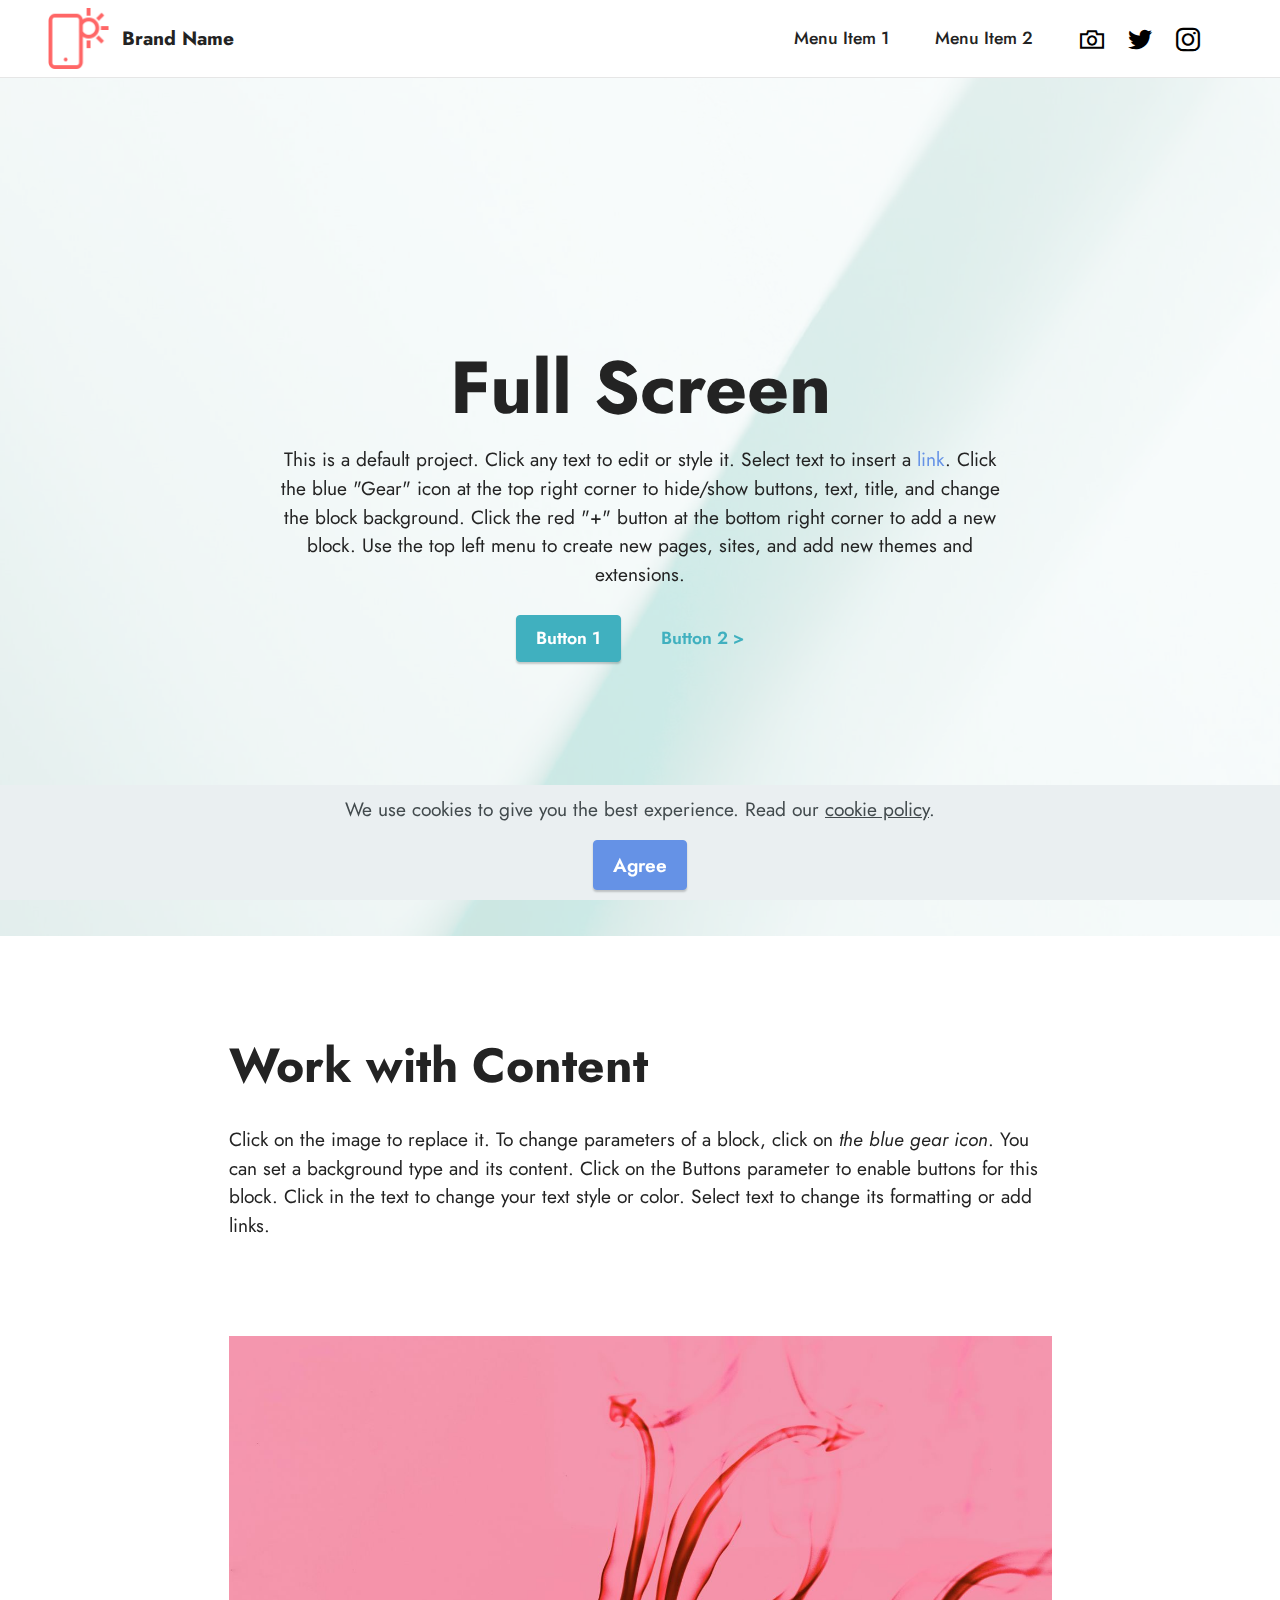
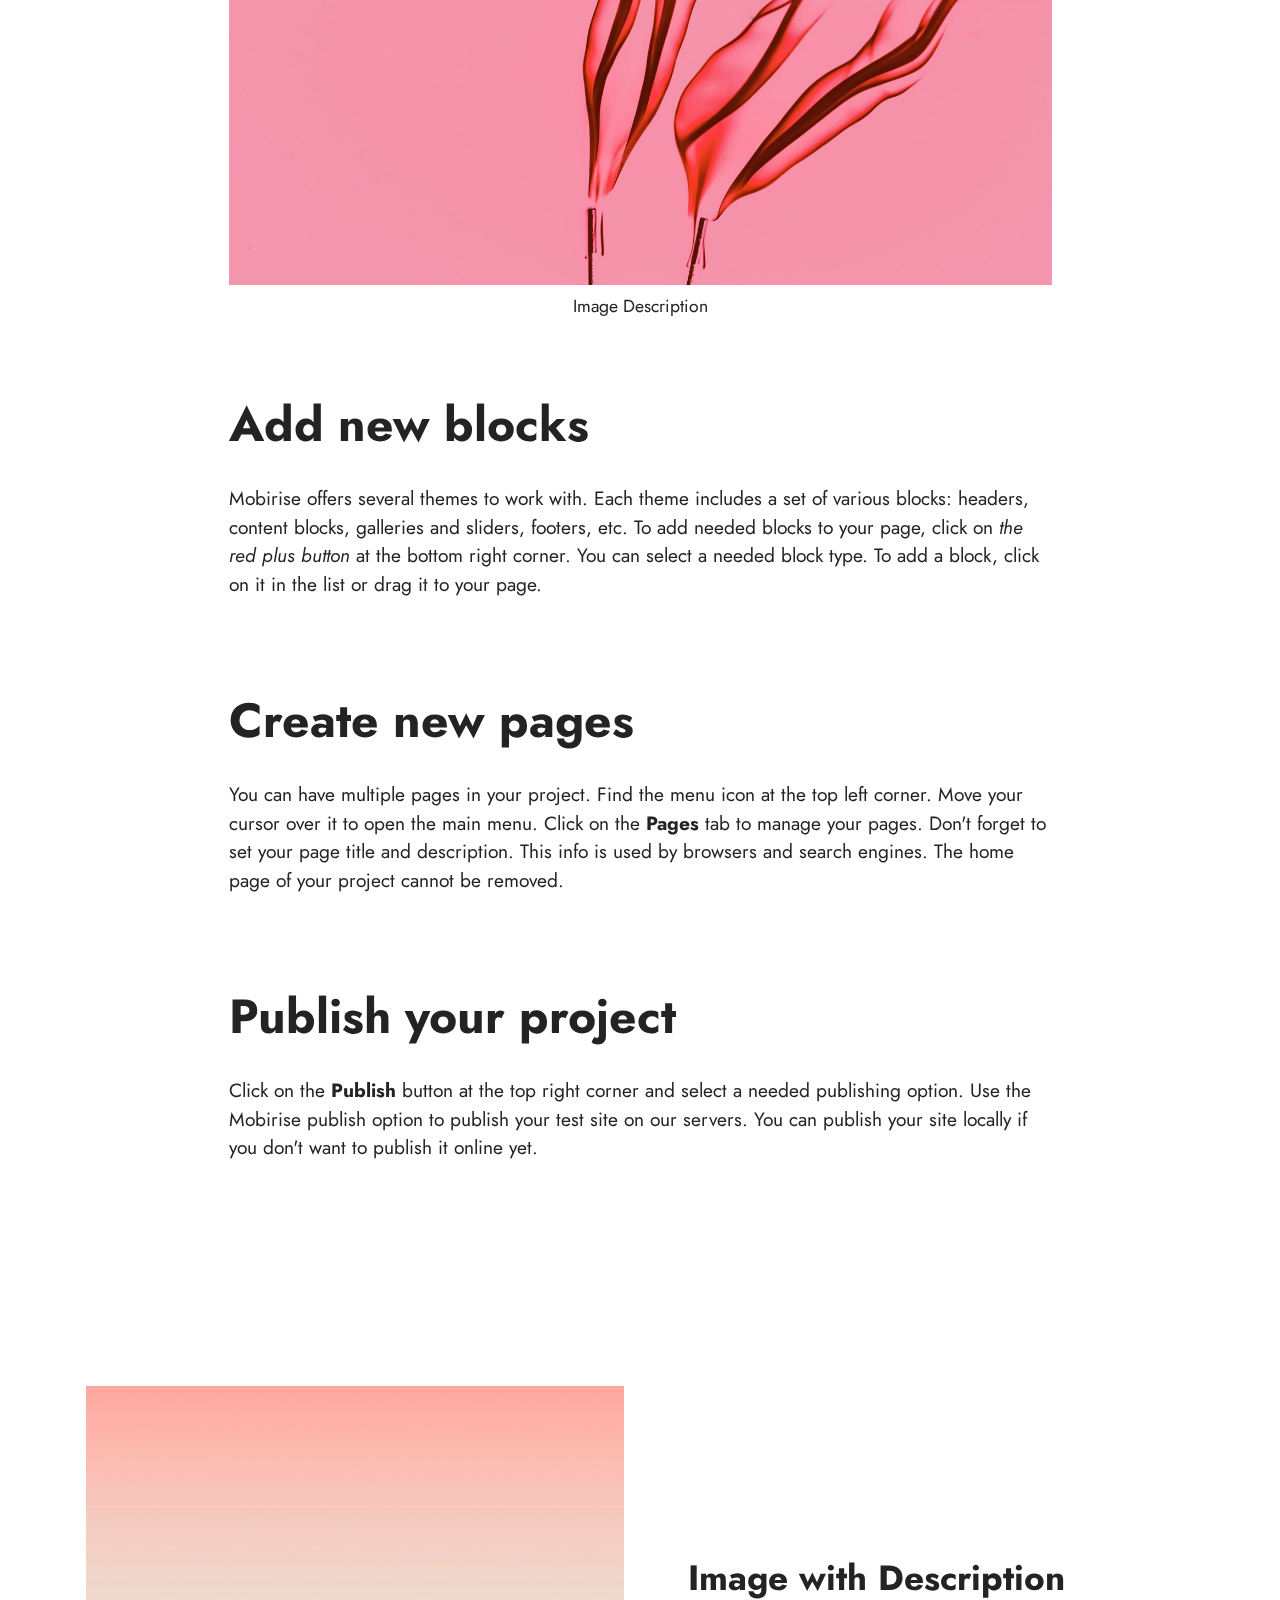
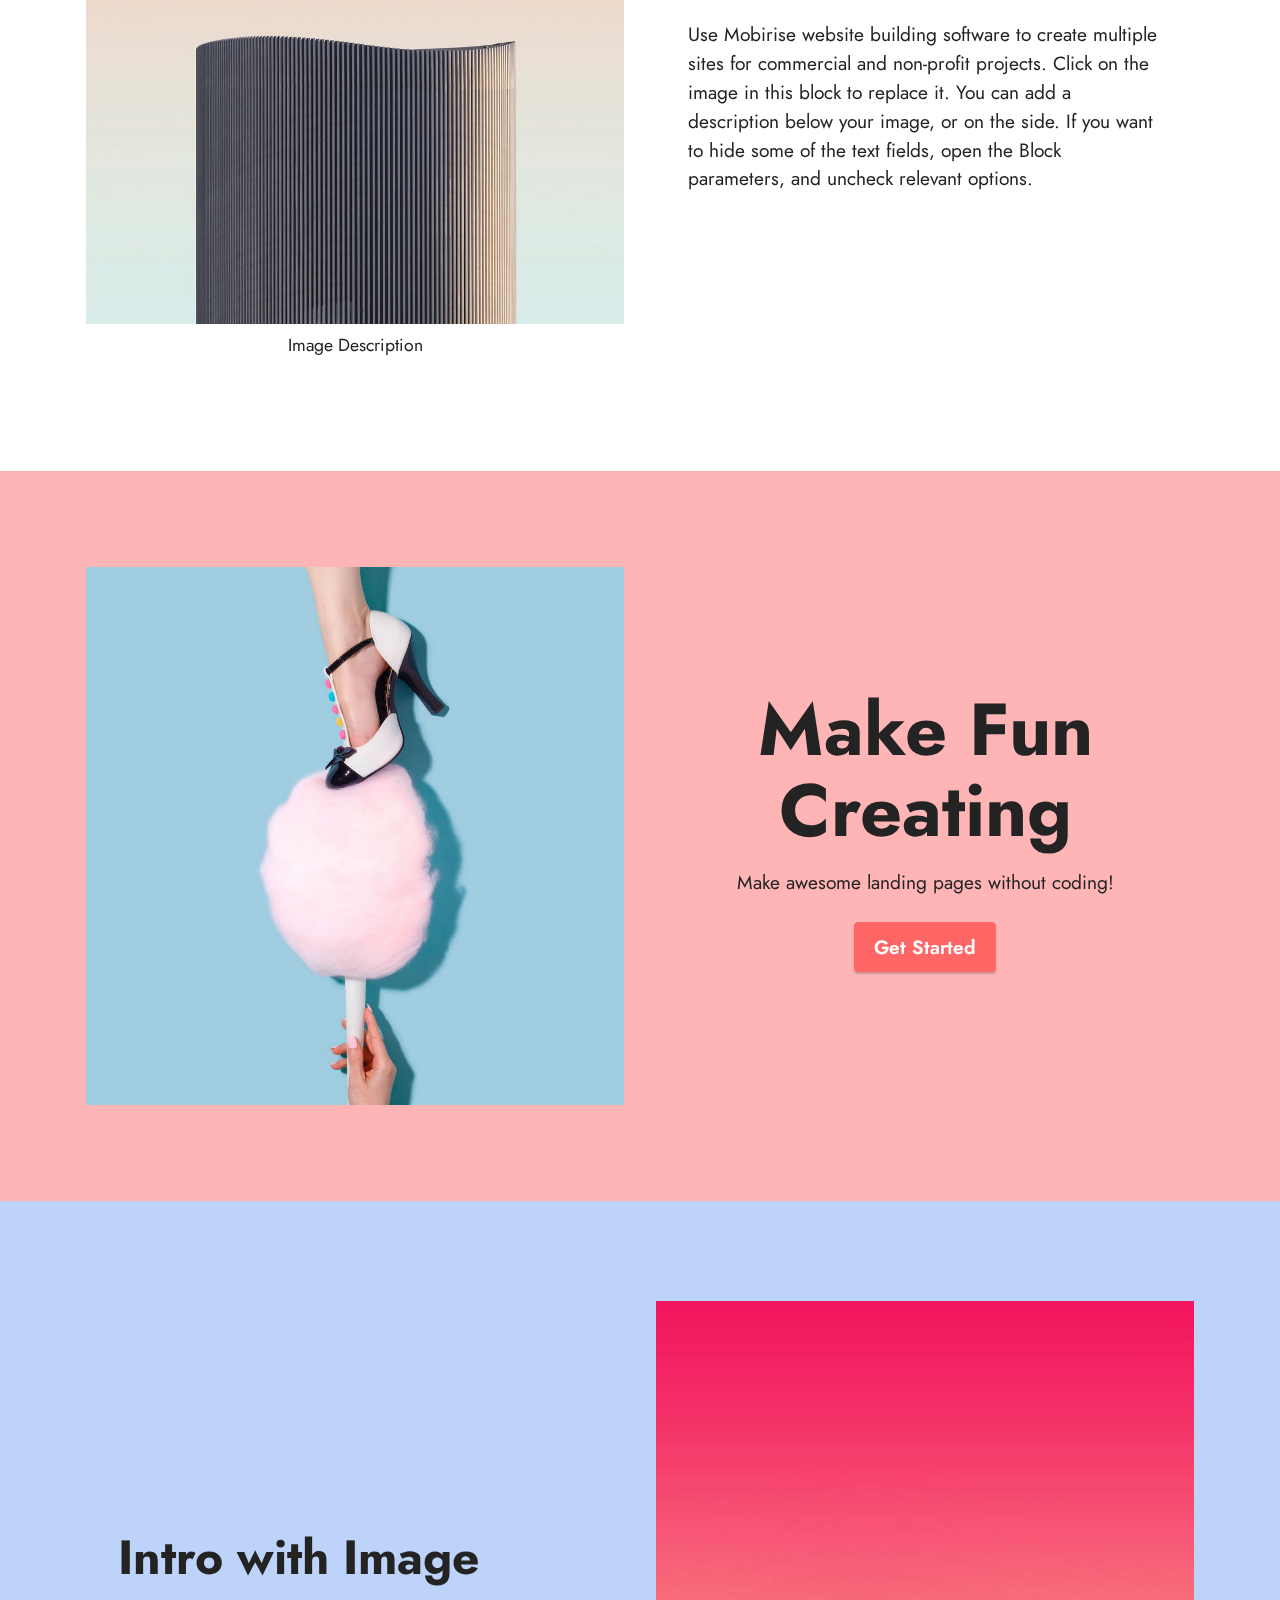
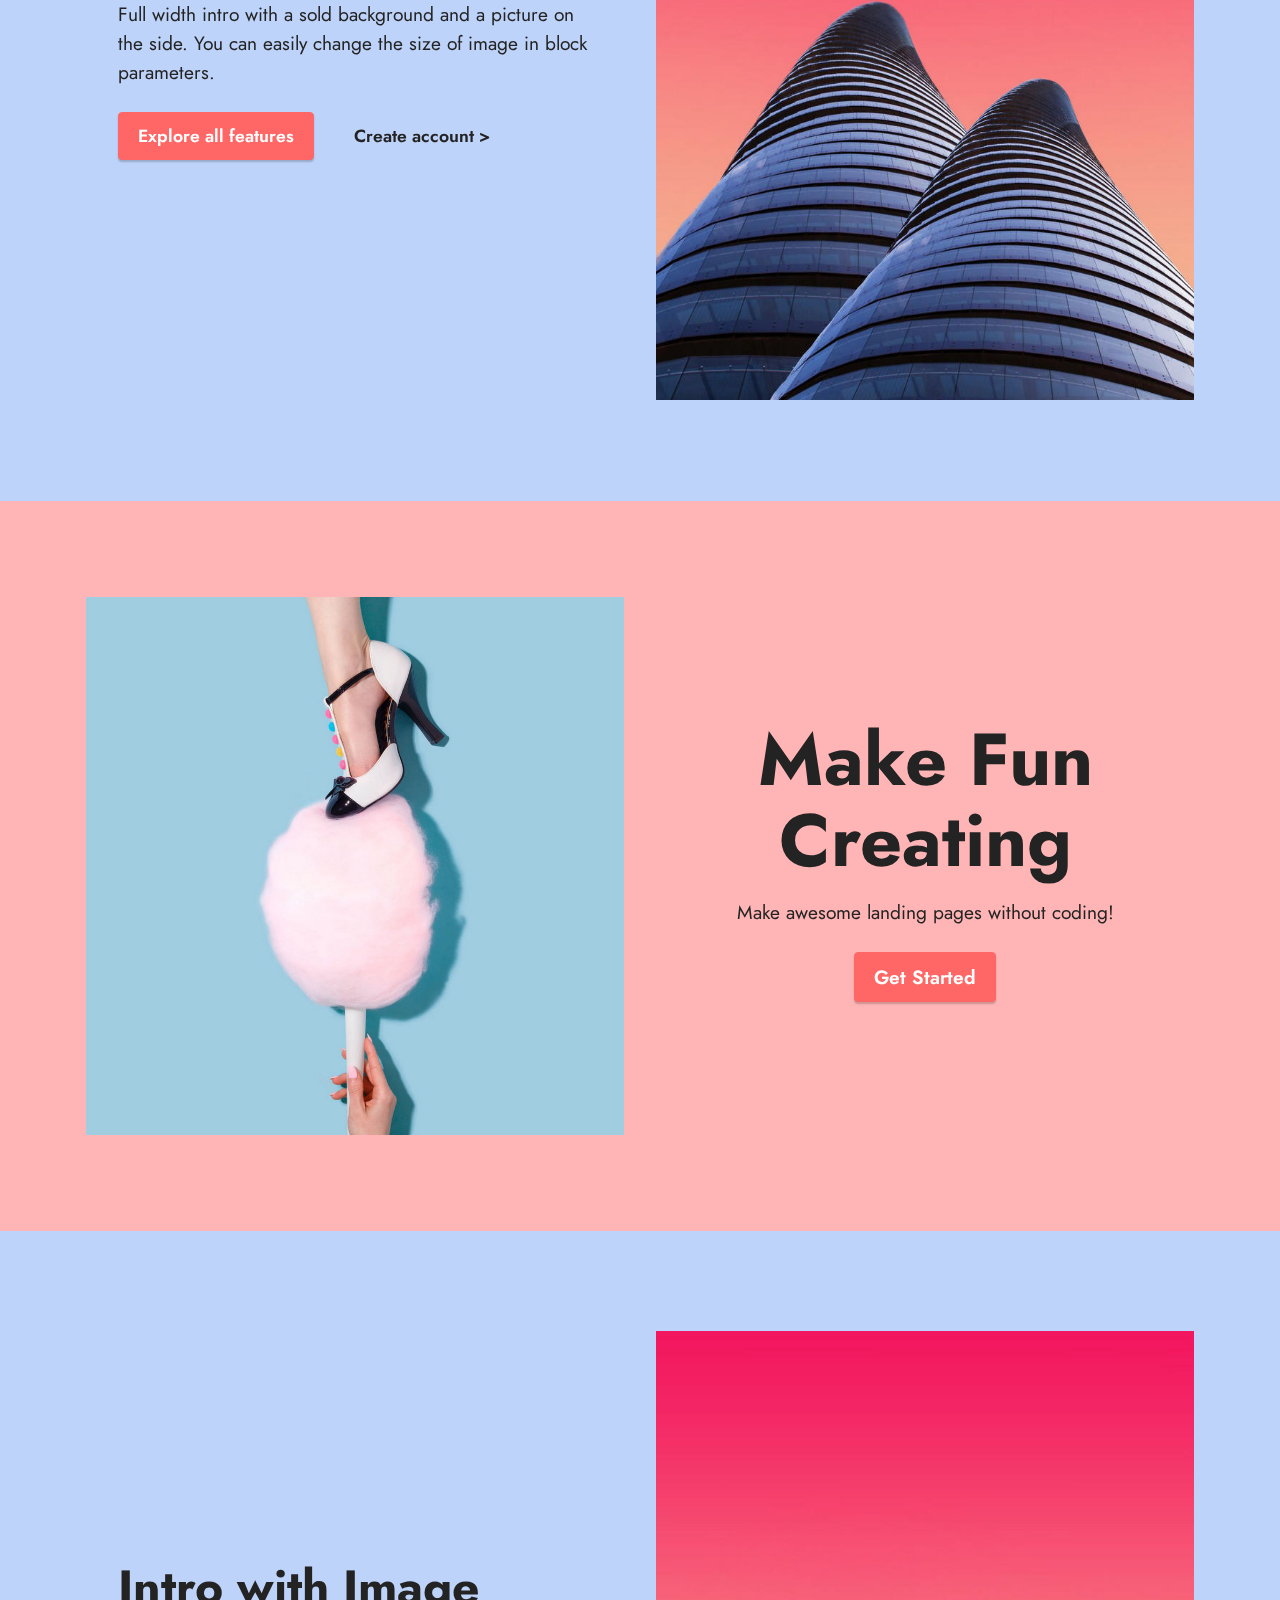
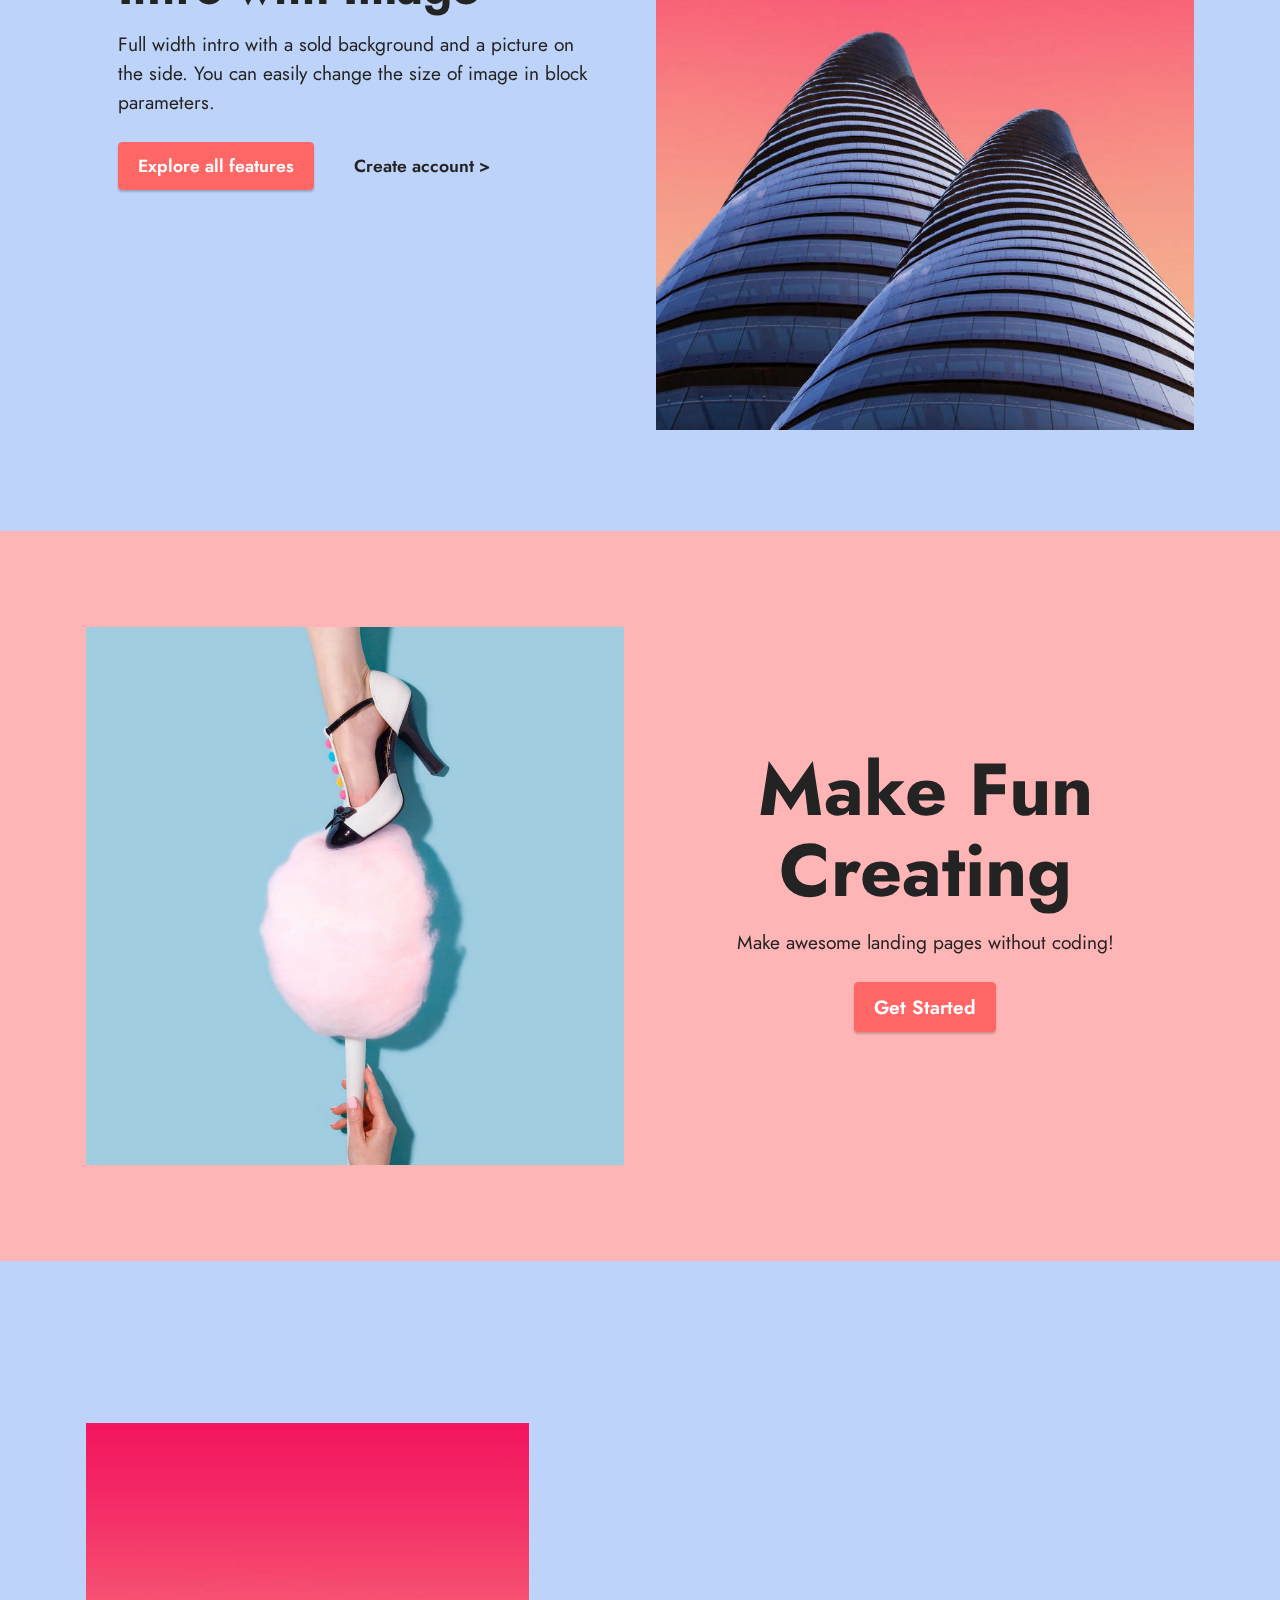
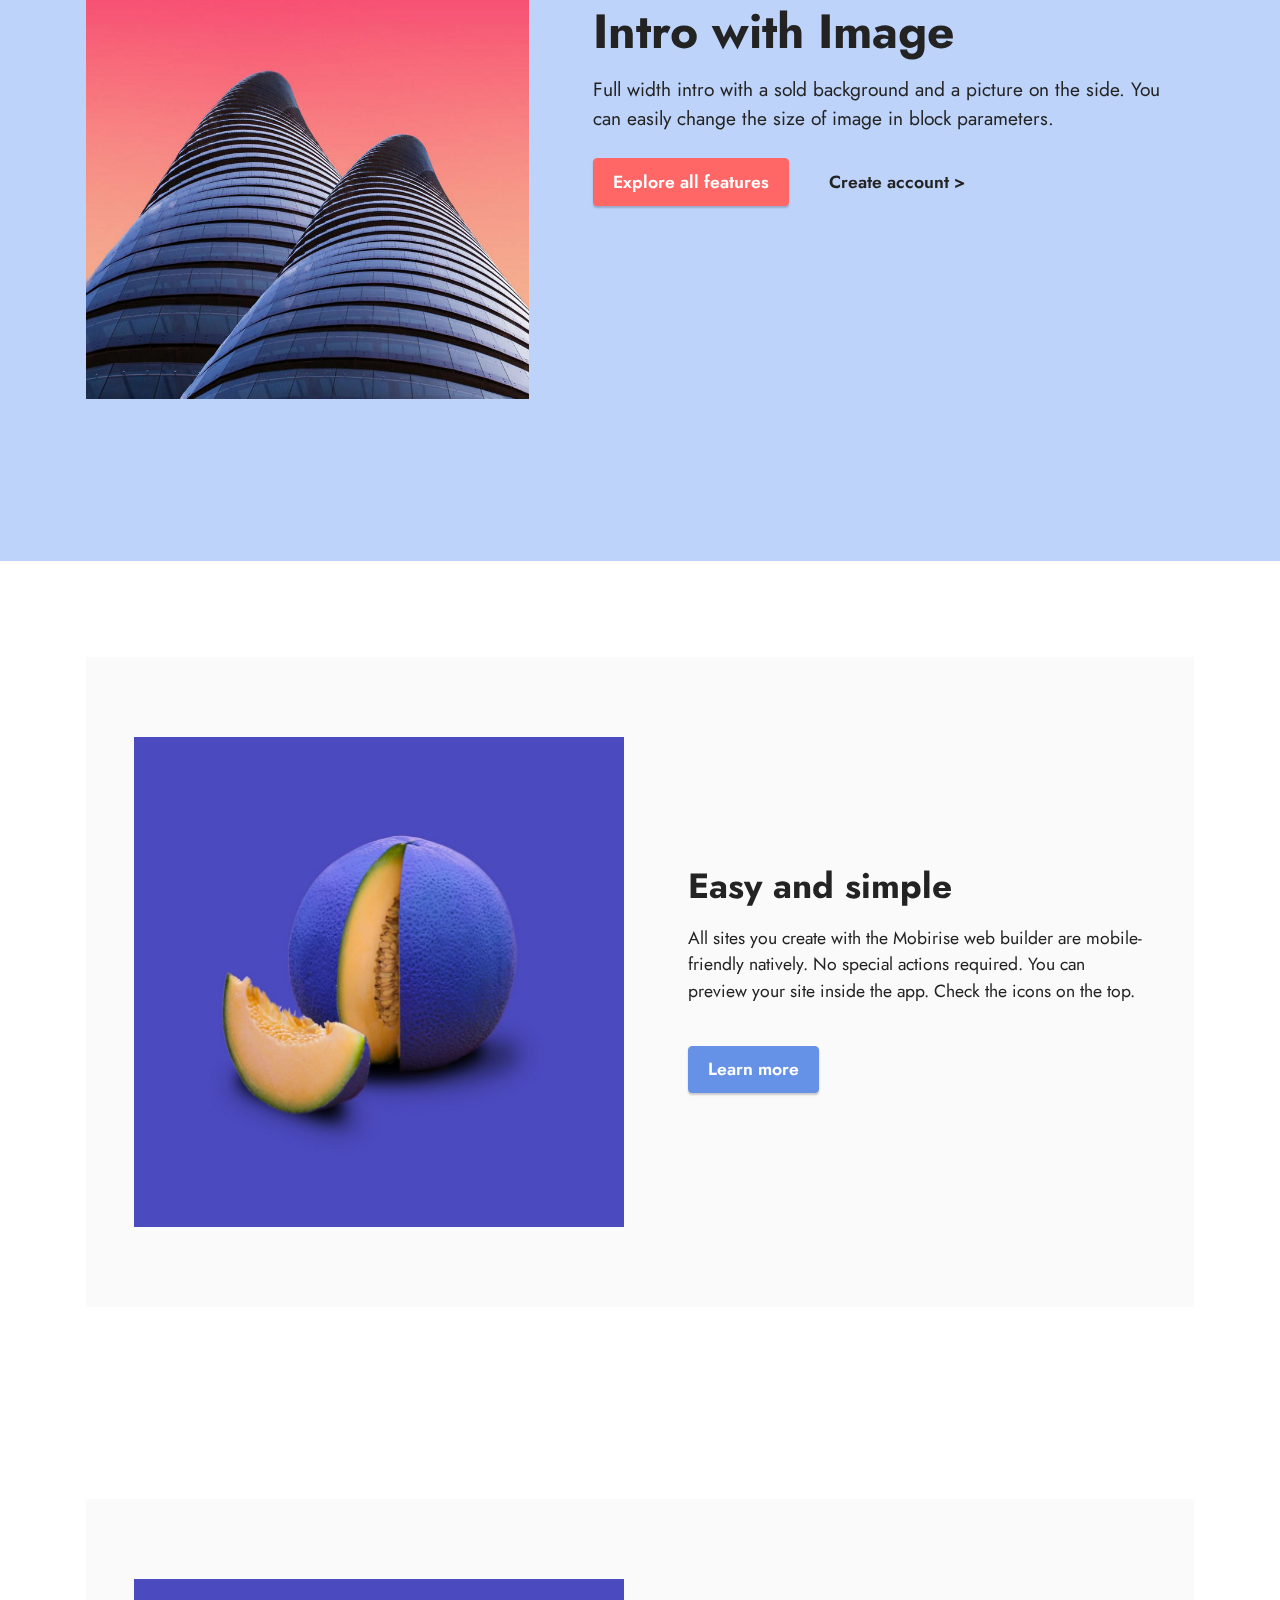
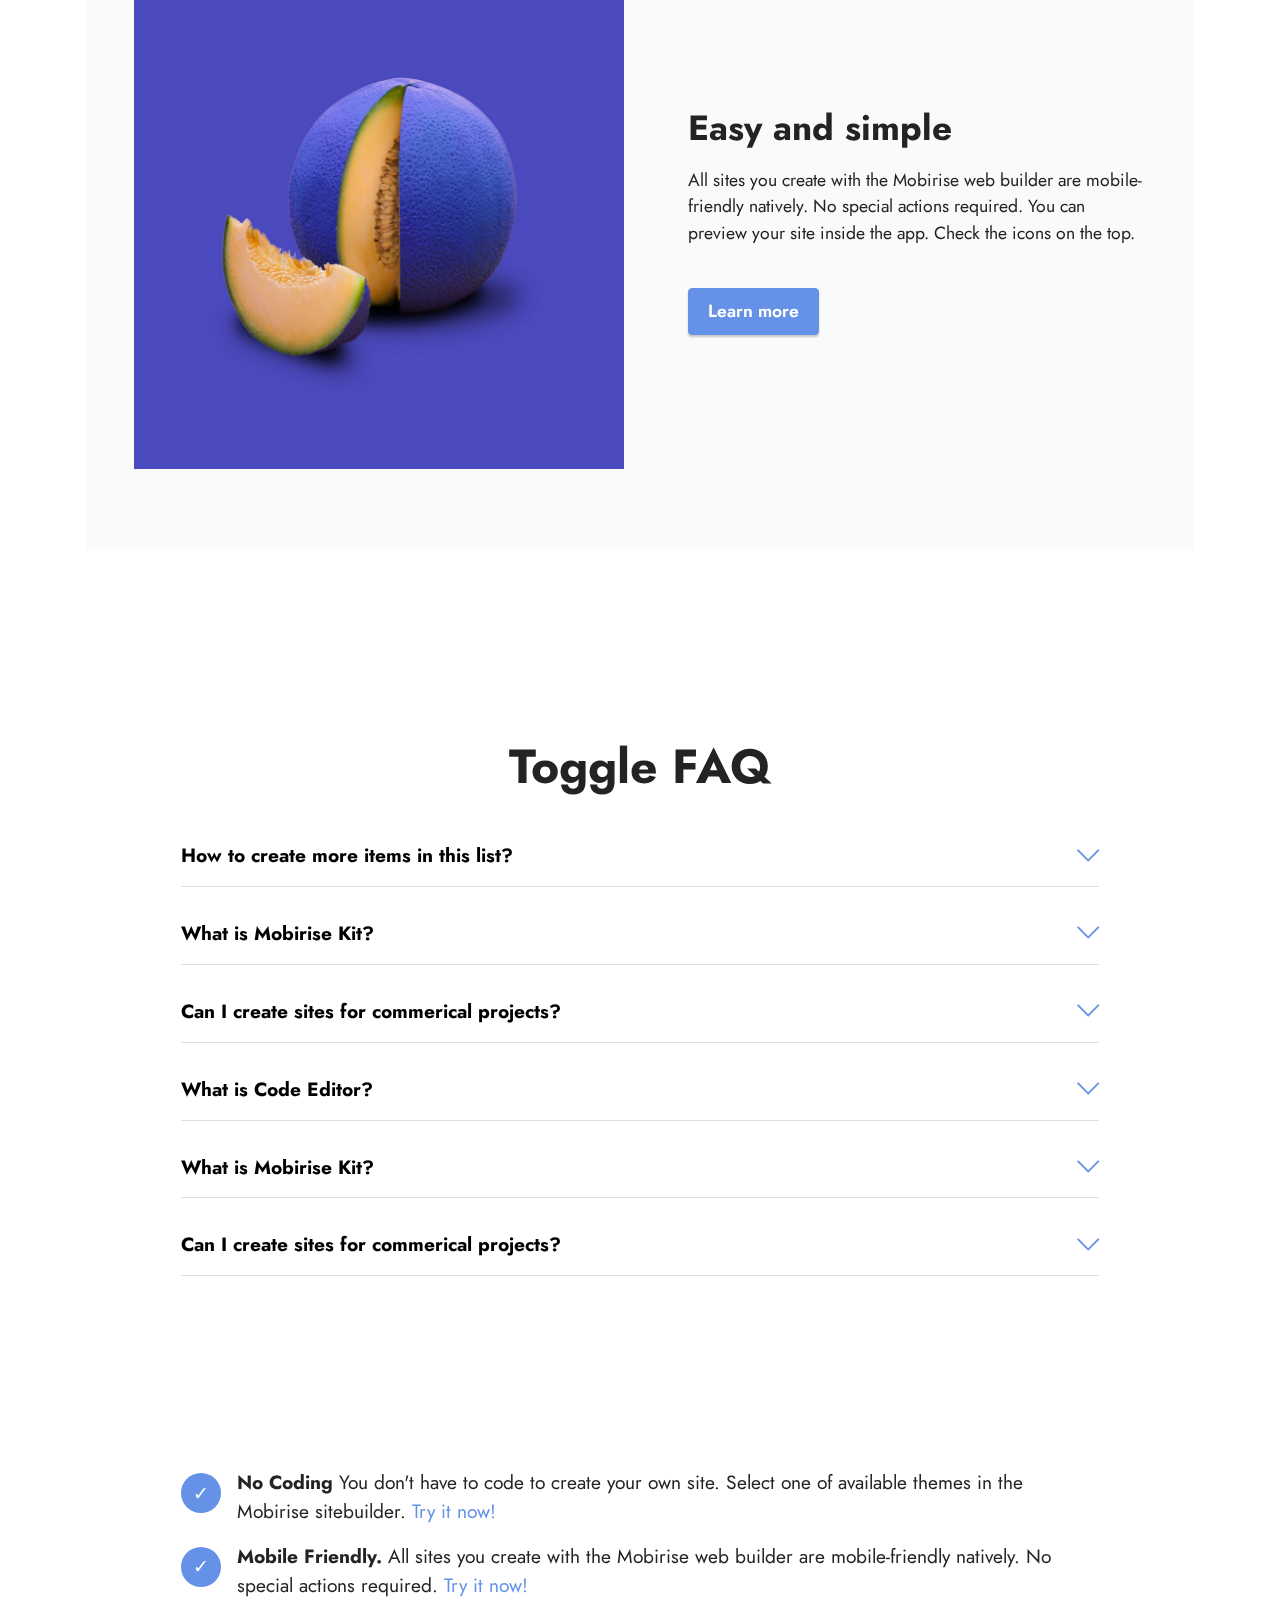
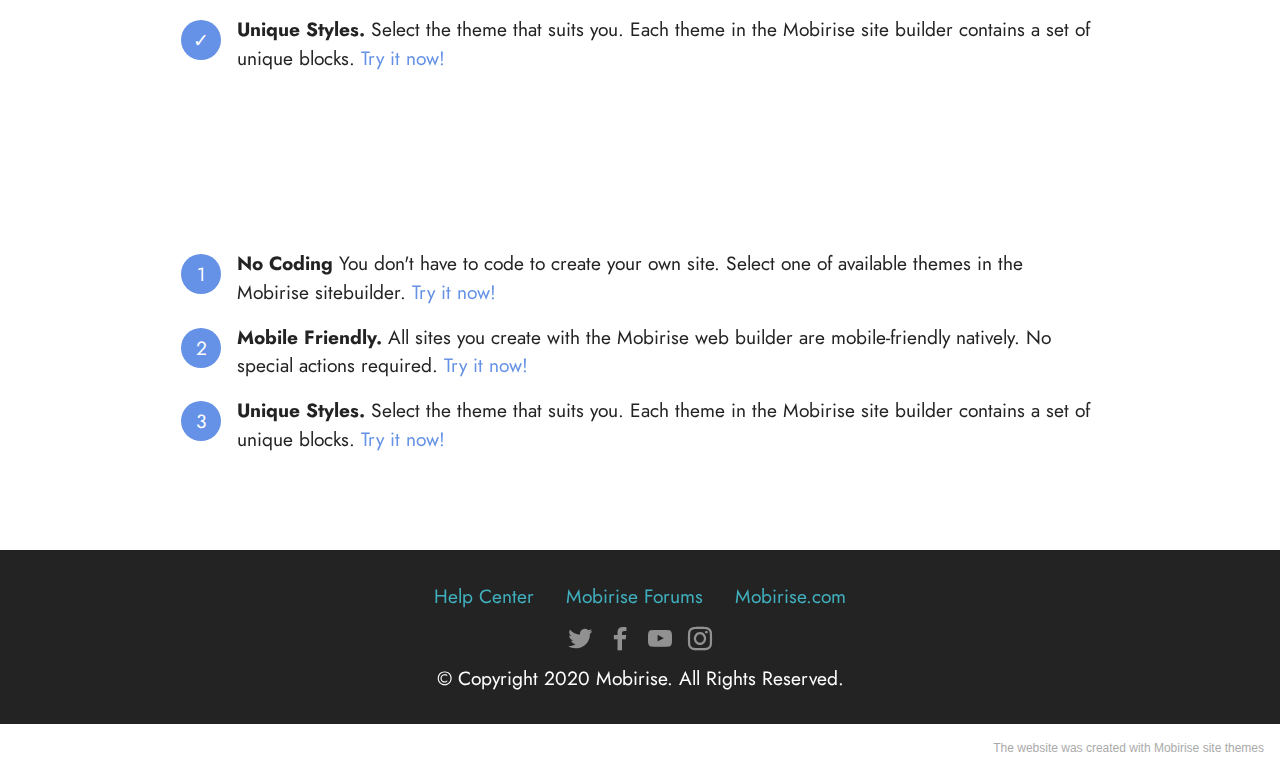
<file: index.html>
<!DOCTYPE html>
<html  >
<head>
  <!-- Site made with Mobirise Website Builder v5.3.10, https://mobirise.com -->
  <meta charset="UTF-8">
  <meta http-equiv="X-UA-Compatible" content="IE=edge">
  <meta name="generator" content="Mobirise v5.3.10, mobirise.com">
  <meta name="viewport" content="width=device-width, initial-scale=1, minimum-scale=1">
  <link rel="shortcut icon" href="assets/images/logo.png" type="image/x-icon">
  <meta name="description" content="">
  
  
  <title>Home</title>
  <link rel="stylesheet" href="assets/web/assets/mobirise-icons2/mobirise2.css">
  <link rel="stylesheet" href="assets/web/assets/mobirise-icons/mobirise-icons.css">
  <link rel="stylesheet" href="assets/tether/tether.min.css">
  <link rel="stylesheet" href="assets/bootstrap/css/bootstrap.min.css">
  <link rel="stylesheet" href="assets/bootstrap/css/bootstrap-grid.min.css">
  <link rel="stylesheet" href="assets/bootstrap/css/bootstrap-reboot.min.css">
  <link rel="stylesheet" href="assets/web/assets/gdpr-plugin/gdpr-styles.css">
  <link rel="stylesheet" href="assets/dropdown/css/style.css">
  <link rel="stylesheet" href="assets/socicon/css/styles.css">
  <link rel="stylesheet" href="assets/theme/css/style.css">
  <link rel="preload" href="https://fonts.googleapis.com/css?family=Jost:100,200,300,400,500,600,700,800,900,100i,200i,300i,400i,500i,600i,700i,800i,900i&display=swap" as="style" onload="this.onload=null;this.rel='stylesheet'">
  <noscript><link rel="stylesheet" href="https://fonts.googleapis.com/css?family=Jost:100,200,300,400,500,600,700,800,900,100i,200i,300i,400i,500i,600i,700i,800i,900i&display=swap"></noscript>
  <link rel="preload" as="style" href="assets/mobirise/css/mbr-additional.css"><link rel="stylesheet" href="assets/mobirise/css/mbr-additional.css" type="text/css">
  
  
  
  
</head>
<body>
  
  <section class="menu cid-s48OLK6784" once="menu" id="menu1-h">
    
    <nav class="navbar navbar-dropdown navbar-fixed-top navbar-expand-lg">
        <div class="container-fluid">
            <div class="navbar-brand">
                <span class="navbar-logo">
                    <a href="https://mobiri.se">
                        <img src="assets/images/logo.png" alt="Mobirise" style="height: 3.8rem;">
                    </a>
                </span>
                <span class="navbar-caption-wrap"><a class="navbar-caption text-black display-7" href="https://mobiri.se">Brand Name</a></span>
            </div>
            <button class="navbar-toggler" type="button" data-toggle="collapse" data-target="#navbarSupportedContent" aria-controls="navbarNavAltMarkup" aria-expanded="false" aria-label="Toggle navigation">
                <div class="hamburger">
                    <span></span>
                    <span></span>
                    <span></span>
                    <span></span>
                </div>
            </button>
            <div class="collapse navbar-collapse" id="navbarSupportedContent">
                <ul class="navbar-nav nav-dropdown nav-right" data-app-modern-menu="true"><li class="nav-item"><a class="nav-link link text-black display-4" href="https://mobirise.com">Menu Item 1</a></li>
                    <li class="nav-item"><a class="nav-link link text-black text-primary display-4" href="es.html">
                            Menu Item 2</a></li></ul>
                <div class="icons-menu">
                    <a class="iconfont-wrapper" href="es.html">
                        <span class="p-2 mbr-iconfont mobi-mbri-camera mobi-mbri"></span>
                    </a>
                    <a class="iconfont-wrapper" href="https://mobiri.se" target="_blank">
                        <span class="p-2 mbr-iconfont socicon-twitter socicon"></span>
                    </a>
                    <a class="iconfont-wrapper" href="https://mobiri.se" target="_blank">
                        <span class="p-2 mbr-iconfont socicon-instagram socicon"></span>
                    </a>
                    
                </div>
                
            </div>
        </div>
    </nav>

</section>

<section class="header1 cid-s48MCQYojq mbr-fullscreen mbr-parallax-background" id="header1-f">

    

    <div class="mbr-overlay" style="opacity: 0.8; background-color: rgb(255, 255, 255);"></div>

    <div class="align-center container">
        <div class="row justify-content-center">
            <div class="col-12 col-lg-8">
                <h1 class="mbr-section-title mbr-fonts-style mb-3 display-1"><strong>Full Screen</strong></h1>
                
                <p class="mbr-text mbr-fonts-style display-7">This is a default project. Click any text to edit or style it. Select text to insert a <a href="http://mobirise.com">link</a>. Click the blue "Gear" icon at the top right corner to hide/show buttons, text, title, and change the block background. Click the red "+" button at the bottom right corner to add a new block. Use the top left menu to create new pages, sites, and add new themes and extensions.</p>
                <div class="mbr-section-btn mt-3"><a class="btn btn-success display-4" href="https://mobirise.com">Button 1</a> <a class="btn btn-success-outline display-4" href="es.html">Button 2 &gt;</a></div>
            </div>
        </div>
    </div>
</section>

<section class="content1 cid-s48udlf8KU" id="content1-8">
    
    <div class="container">
        <div class="row justify-content-center">
            <div class="title col-12 col-md-9">
                <h3 class="mbr-section-title mbr-fonts-style align-center mb-4 display-2"><strong>Work with Content</strong></h3>
                <h4 class="mbr-section-subtitle align-center mbr-fonts-style mb-4 display-7">Click on the image to replace it. To change parameters of a block, click on <em>the blue gear icon</em>. You can set a background type and its content. Click on the Buttons parameter to enable buttons for this block. Click in the text to change your text style or color. Select text to change its formatting or add links.</h4>
                
            </div>
        </div>
    </div>
</section>

<section class="image3 cid-s48upRUlSD" id="image3-9">
    

    

    <div class="container">
        <div class="row justify-content-center">
            <div class="col-12 col-lg-9">
                <div class="image-wrapper">
                    <img src="assets/images/6.jpg" alt="Mobirise">
                    <p class="mbr-description mbr-fonts-style mt-2 align-center display-4">
                        Image Description</p>
                </div>
            </div>
        </div>
    </div>
</section>

<section class="content1 cid-s48vaXqeL6" id="content1-b">
    
    <div class="container">
        <div class="row justify-content-center">
            <div class="title col-12 col-md-9">
                <h3 class="mbr-section-title mbr-fonts-style align-center mb-4 display-2"><strong>Add new blocks</strong></h3>
                <h4 class="mbr-section-subtitle align-center mbr-fonts-style mb-4 display-7">Mobirise offers several themes to work with. Each theme includes a set of various blocks: headers, content blocks, galleries and sliders, footers, etc. To add needed blocks to your page, click on <em>the red plus button </em>at the bottom right corner. You can select a needed block type. To add a block, click on it in the list or drag it to your page.</h4>
                
            </div>
        </div>
    </div>
</section>

<section class="content1 cid-s48vnjULo4" id="content1-c">
    
    <div class="container">
        <div class="row justify-content-center">
            <div class="title col-12 col-md-9">
                <h3 class="mbr-section-title mbr-fonts-style align-center mb-4 display-2"><strong>Create new pages</strong></h3>
                <h4 class="mbr-section-subtitle align-center mbr-fonts-style mb-4 display-7">You can have multiple pages in your project. Find the menu icon at the top left corner. Move your cursor over it to open the main menu. Click on the <strong>Pages </strong>tab to manage your pages. Don't forget to set your page title and description. This info is used by browsers and search engines. The home page of your project cannot be removed.</h4>
                
            </div>
        </div>
    </div>
</section>

<section class="content1 cid-s48vrXhP0J" id="content1-d">
    
    <div class="container">
        <div class="row justify-content-center">
            <div class="title col-12 col-md-9">
                <h3 class="mbr-section-title mbr-fonts-style align-center mb-4 display-2"><strong>Publish your project
</strong></h3>
                <h4 class="mbr-section-subtitle align-center mbr-fonts-style mb-4 display-7">Click on the <strong>Publish </strong>button at the top right corner and select a needed publishing option. Use the Mobirise publish option to publish your test site on our servers. You can publish your site locally if you don't want to publish it online yet.</h4>
                
            </div>
        </div>
    </div>
</section>

<section class="image1 cid-szRGNaIEUn" id="image1-v">
    

    

    <div class="container">
        <div class="row align-items-center">
            <div class="col-12 col-lg-6">
                <div class="image-wrapper">
                    <img src="assets/images/4.jpg" alt="Mobirise">
                    <p class="mbr-description mbr-fonts-style pt-2 align-center display-4">
                    Image Description</p>
                </div>
            </div>
            <div class="col-12 col-lg">
                <div class="text-wrapper">
                    <h3 class="mbr-section-title mbr-fonts-style mb-3 display-5">
                        <strong>Image with Description</strong></h3>
                    <p class="mbr-text mbr-fonts-style display-7">
                        Use Mobirise website building software to create multiple sites for commercial and non-profit projects. Click on the image in this block to replace it. You can add a description below your image, or on the side. If you want to hide some of the text fields, open the Block parameters, and uncheck relevant options.</p>
                </div>
            </div>
        </div>
    </div>
</section>

<section class="header11 cid-szRFFZ4ffu" id="header11-k">

    

    

    <div class="container">
        <div class="row justify-content-center">
            <div class="col-12 col-md-6 image-wrapper">
                <img class="w-100" src="assets/images/sq4.jpg" alt="Mobirise">
            </div>
            <div class="col-12 col-md">
                <div class="text-wrapper text-center">
                    <h1 class="mbr-section-title mbr-fonts-style mb-3 display-1">
                        <strong>Make Fun Creating</strong></h1>
                    <p class="mbr-text mbr-fonts-style display-7">
                        Make awesome landing pages without coding!</p>
                    <div class="mbr-section-btn mt-3"><a class="btn btn-secondary display-7" href="https://mobiri.se">Get Started</a>
                    </div>
                </div>
            </div>
        </div>
    </div>
</section>

<section class="header14 cid-szRFHUZXXD mbr-fullscreen" id="header14-l">

    

    

    <div class="container">
        <div class="row justify-content-center align-items-center">
            <div class="col-12 col-md-6 image-wrapper">
                <img src="assets/images/2.jpg" alt="Mobirise">
            </div>
            <div class="col-12 col-md">
                <div class="text-wrapper">
                    <h1 class="mbr-section-title mbr-fonts-style mb-3 display-2">
                        <strong>Intro with Image</strong></h1>
                    <p class="mbr-text mbr-fonts-style display-7">
                        Full width intro with a sold background and a picture on the side. You can easily change the
                        size of image in block parameters.</p>
                    <div class="mbr-section-btn mt-3">
                        <a class="btn btn-secondary display-4" href="https://mobiri.se">Explore
                            all features</a>
                        <a class="btn btn-black-outline display-4" href="https://mobiri.se">Create
                            account &gt;</a>
                    </div>
                </div>
            </div>
        </div>
    </div>
</section>

<section class="header11 cid-szRFIv162j" id="header11-m">

    

    

    <div class="container">
        <div class="row justify-content-center">
            <div class="col-12 col-md-6 image-wrapper">
                <img class="w-100" src="assets/images/sq4.jpg" alt="Mobirise">
            </div>
            <div class="col-12 col-md">
                <div class="text-wrapper text-center">
                    <h1 class="mbr-section-title mbr-fonts-style mb-3 display-1">
                        <strong>Make Fun Creating</strong></h1>
                    <p class="mbr-text mbr-fonts-style display-7">
                        Make awesome landing pages without coding!</p>
                    <div class="mbr-section-btn mt-3"><a class="btn btn-secondary display-7" href="https://mobiri.se">Get Started</a>
                    </div>
                </div>
            </div>
        </div>
    </div>
</section>

<section class="header14 cid-szRFIFp76H mbr-fullscreen" id="header14-n">

    

    

    <div class="container">
        <div class="row justify-content-center align-items-center">
            <div class="col-12 col-md-6 image-wrapper">
                <img src="assets/images/2.jpg" alt="Mobirise">
            </div>
            <div class="col-12 col-md">
                <div class="text-wrapper">
                    <h1 class="mbr-section-title mbr-fonts-style mb-3 display-2">
                        <strong>Intro with Image</strong></h1>
                    <p class="mbr-text mbr-fonts-style display-7">
                        Full width intro with a sold background and a picture on the side. You can easily change the
                        size of image in block parameters.</p>
                    <div class="mbr-section-btn mt-3">
                        <a class="btn btn-secondary display-4" href="https://mobiri.se">Explore
                            all features</a>
                        <a class="btn btn-black-outline display-4" href="https://mobiri.se">Create
                            account &gt;</a>
                    </div>
                </div>
            </div>
        </div>
    </div>
</section>

<section class="header11 cid-szRFIPUUB2" id="header11-o">

    

    

    <div class="container">
        <div class="row justify-content-center">
            <div class="col-12 col-md-6 image-wrapper">
                <img class="w-100" src="assets/images/sq4.jpg" alt="Mobirise">
            </div>
            <div class="col-12 col-md">
                <div class="text-wrapper text-center">
                    <h1 class="mbr-section-title mbr-fonts-style mb-3 display-1">
                        <strong>Make Fun Creating</strong></h1>
                    <p class="mbr-text mbr-fonts-style display-7">
                        Make awesome landing pages without coding!</p>
                    <div class="mbr-section-btn mt-3"><a class="btn btn-secondary display-7" href="https://mobiri.se">Get Started</a>
                    </div>
                </div>
            </div>
        </div>
    </div>
</section>

<section class="header14 cid-szRFIZSsvX mbr-fullscreen" id="header14-p">

    

    

    <div class="container">
        <div class="row justify-content-center align-items-center">
            <div class="col-12 col-md-5 image-wrapper">
                <img src="assets/images/2.jpg" alt="Mobirise">
            </div>
            <div class="col-12 col-md">
                <div class="text-wrapper">
                    <h1 class="mbr-section-title mbr-fonts-style mb-3 display-2">
                        <strong>Intro with Image</strong></h1>
                    <p class="mbr-text mbr-fonts-style display-7">
                        Full width intro with a sold background and a picture on the side. You can easily change the
                        size of image in block parameters.</p>
                    <div class="mbr-section-btn mt-3"><a class="btn btn-secondary display-4" href="https://mobiri.se">Explore
                            all features</a>
                        <a class="btn btn-black-outline display-4" href="https://mobiri.se">Create
                            account &gt;</a></div>
                </div>
            </div>
        </div>
    </div>
</section>

<section class="features16 cid-szRG2e7mt9" id="features17-q">
    

    
    <div class="container">
        <div class="content-wrapper">
            <div class="row align-items-center">
                <div class="col-12 col-lg-6">
                    <div class="image-wrapper">
                        <img src="assets/images/sq1.jpg" alt="Mobirise">
                    </div>
                </div>
                <div class="col-12 col-lg">
                    <div class="text-wrapper">
                        <h6 class="card-title mbr-fonts-style display-5">
                            <strong>Easy and simple</strong>
                        </h6>
                        <p class="mbr-text mbr-fonts-style mb-4 display-4">
                            All sites you create with the Mobirise web builder are mobile-friendly natively. No special actions required. You can preview your site inside the app. Check the icons on the top.</p>
                        <div class="mbr-section-btn mt-3">
                            <a class="btn btn-primary display-4" href="https://mobiri.se">
                                Learn more
                            </a>
                        </div>
                    </div>
                </div>
            </div>
        </div>
    </div>
</section>

<section class="features16 cid-szRG3owBMr" id="features17-r">
    

    
    <div class="container">
        <div class="content-wrapper">
            <div class="row align-items-center">
                <div class="col-12 col-lg-6">
                    <div class="image-wrapper">
                        <img src="assets/images/sq1.jpg" alt="Mobirise">
                    </div>
                </div>
                <div class="col-12 col-lg">
                    <div class="text-wrapper">
                        <h6 class="card-title mbr-fonts-style display-5">
                            <strong>Easy and simple</strong>
                        </h6>
                        <p class="mbr-text mbr-fonts-style mb-4 display-4">
                            All sites you create with the Mobirise web builder are mobile-friendly natively. No special actions required. You can preview your site inside the app. Check the icons on the top.</p>
                        <div class="mbr-section-btn mt-3"><a class="btn btn-primary display-4" href="https://mobiri.se">
                                Learn more
                            </a></div>
                    </div>
                </div>
            </div>
        </div>
    </div>
</section>

<section class="content17 cid-szRGu64eR5" id="content17-s">

    

    
    
    <div class="container">
        
            <div class="row justify-content-center">
                <div class="col-12 col-md-10">
                    <div class="section-head align-center mb-4">
                        <h3 class="mbr-section-title mb-0 mbr-fonts-style display-2">
                            <strong>Toggle FAQ</strong>
                        </h3>
                        
                    </div>
                    
                    <div id="bootstrap-toggle" class="toggle-panel accordionStyles tab-content">
                        <div class="card mb-3">
                            <div class="card-header" role="tab" id="headingOne">
                                <a role="button" class="collapsed panel-title text-black" data-toggle="collapse" data-core="" href="#collapse1_16" aria-expanded="false" aria-controls="collapse1">
                                    <h6 class="panel-title-edit mbr-fonts-style mb-0 display-7"><strong>How to create more items in this list?</strong>
                                </h6>
                                    <span class="sign mbr-iconfont mbri-arrow-down"></span>
                                </a>
                            </div>
                            <div id="collapse1_16" class="panel-collapse noScroll collapse" role="tabpanel" aria-labelledby="headingOne">
                                <div class="panel-body">
                                    <p class="mbr-fonts-style panel-text display-7">The number of items is limited in this block. Open
                                    the Block parameters to change the amount of items.</p>
                                </div>
                            </div>
                        </div>
                        <div class="card mb-3">
                            <div class="card-header" role="tab" id="headingTwo">
                                <a role="button" class="collapsed panel-title text-black" data-toggle="collapse" data-core="" href="#collapse2_16" aria-expanded="false" aria-controls="collapse2">
                                    <h6 class="panel-title-edit mbr-fonts-style mb-0 display-7"><strong>What is Mobirise Kit?</strong>
                                </h6>
                                    <span class="sign mbr-iconfont mbri-arrow-down"></span>
                                </a>

                            </div>
                            <div id="collapse2_16" class="panel-collapse noScroll collapse" role="tabpanel" aria-labelledby="headingTwo">
                                <div class="panel-body">
                                    <p class="mbr-fonts-style panel-text display-7">Mobirise Kit is a service that provides the access to all current and new themes/extensions developed by Mobirise. New themes/extensions are released every month and will be available in your account during your plan period, without any additional charge.</p>
                                </div>
                            </div>
                        </div>
                        <div class="card mb-3">
                            <div class="card-header" role="tab" id="headingThree">
                                <a role="button" class="collapsed panel-title text-black" data-toggle="collapse" data-core="" href="#collapse3_16" aria-expanded="false" aria-controls="collapse3">
                                    <h6 class="panel-title-edit mbr-fonts-style mb-0 display-7"><strong>Can I create sites for commerical projects?</strong>
                                </h6>
                                    <span class="sign mbr-iconfont mbri-arrow-down"></span>
                                </a>
                            </div>
                            <div id="collapse3_16" class="panel-collapse noScroll collapse" role="tabpanel" aria-labelledby="headingThree">
                                <div class="panel-body">
                                    <p class="mbr-fonts-style panel-text display-7">Yes, Mobirise is free for both non-profit and commercial sites.</p>
                                </div>
                            </div>
                        </div>
                        <div class="card mb-3">
                            <div class="card-header" role="tab" id="headingThree">
                                <a role="button" class="collapsed panel-title text-black" data-toggle="collapse" data-core="" href="#collapse4_16" aria-expanded="false" aria-controls="collapse4">
                                    <h6 class="panel-title-edit mbr-fonts-style mb-0 display-7"><strong>What is Code Editor?</strong>
                                </h6>
                                    <span class="sign mbr-iconfont mbri-arrow-down"></span>
                                </a>
                            </div>
                            <div id="collapse4_16" class="panel-collapse noScroll collapse" role="tabpanel" aria-labelledby="headingThree">
                                <div class="panel-body">
                                    <p class="mbr-fonts-style panel-text display-7">
                                       This extension allows editing the code of block in the app. Also, it's possible to add code to the head and body parts of pages.</p>
                                </div>
                            </div>
                        </div>
                        <div class="card mb-3">
                            <div class="card-header" role="tab" id="headingThree">
                                <a role="button" class="collapsed panel-title text-black" data-toggle="collapse" data-core="" href="#collapse5_16" aria-expanded="false" aria-controls="collapse5">
                                   <h6 class="panel-title-edit mbr-fonts-style mb-0 display-7"><strong>What is Mobirise Kit?</strong></h6>
                                        <span class="mbr-iconfont mobi-mbri-arrow-down mobi-mbri"></span>
                                </a>
                            </div>
                            <div id="collapse5_16" class="panel-collapse noScroll collapse" role="tabpanel" aria-labelledby="headingThree">
                                <div class="panel-body">
                                    <p class="mbr-fonts-style panel-text display-7">
                                       Mobirise Kit is a service that provides the access to all current and new themes/extensions developed by Mobirise. New themes/extensions are released every month and will be available in your account during your plan period, without any additional charge.</p>
                                </div>
                            </div>
                        </div>
                        <div class="card mb-3">
                            <div class="card-header" role="tab" id="headingThree">
                                <a role="button" class="collapsed panel-title text-black" data-toggle="collapse" data-core="" href="#collapse6_16" aria-expanded="false" aria-controls="collapse6">
                                    <h6 class="panel-title-edit mbr-fonts-style mb-0 display-7"><strong>Can I create sites for commerical projects?</strong></h6>
                                    <span class="mbr-iconfont mobi-mbri-arrow-down mobi-mbri"></span>
                                </a>
                            </div>
                            <div id="collapse6_16" class="panel-collapse noScroll collapse" role="tabpanel" aria-labelledby="headingThree">
                                <div class="panel-body">
                                    <p class="mbr-fonts-style panel-text display-7">
                                       Yes, Mobirise is free for both non-profit and commercial sites.</p>
                                </div>
                            </div>
                        </div>
                    </div>
                </div>
            </div>
        </div>
</section>

<section class="content8 cid-szRGvtIq48" id="content8-t">
    
    <div class="container">
        <div class="row justify-content-center">
            <div class="counter-container col-md-12 col-lg-10">
                
                <div class="mbr-text mbr-fonts-style display-7">
                    <ul>
                        <li><strong>No Coding </strong>You don't have to code to create your own site. Select one of available themes in the Mobirise sitebuilder. <a href="https://mobiri.se/">Try it now!</a></li>
                        <li><strong>Mobile Friendly. </strong>All sites you create with the Mobirise web builder are mobile-friendly natively. No special actions required. <a href="https://mobiri.se/">Try it now!</a></li>
                        <li><strong>Unique Styles. </strong>Select the theme that suits you. Each theme in the Mobirise site builder contains a set of unique blocks. <a href="https://mobiri.se/">Try it now!</a></li>
                    </ul>
                </div>
            </div>
        </div>
    </div>
</section>

<section class="content9 cid-szRGvQ4uCE" id="content9-u">
    

    <div class="container">
        <div class="row justify-content-center">
            <div class="counter-container col-md-12 col-lg-10">
                
                <div class="mbr-text mbr-fonts-style display-7">
                    <ol>
                        <li><strong>No Coding </strong>You don't have to code to create your own site. Select one of available themes in the Mobirise sitebuilder. <a href="https://mobiri.se/">Try it now!</a></li>
                        <li><strong>Mobile Friendly. </strong>All sites you create with the Mobirise web builder are mobile-friendly natively. No special actions required. <a href="https://mobiri.se/">Try it now!</a></li>
                        <li><strong>Unique Styles. </strong>Select the theme that suits you. Each theme in the Mobirise site builder contains a set of unique blocks. <a href="https://mobiri.se/">Try it now!</a></li>
                    </ol>
                </div>
            </div>
        </div>
    </div>
</section>

<section class="footer3 cid-s48P1Icc8J" once="footers" id="footer3-i">

    

    

    <div class="container">
        <div class="media-container-row align-center mbr-white">
            <div class="row row-links">
                <ul class="foot-menu">
                    
                    
                    
                    
                    
                <li class="foot-menu-item mbr-fonts-style display-7"><a href="https://mobirise.com/help/" class="text-success">Help Center</a></li><li class="foot-menu-item mbr-fonts-style display-7"><a href="http://forums.mobirise.com/" class="text-success">Mobirise Forums</a></li><li class="foot-menu-item mbr-fonts-style display-7"><a href="https://mobirise.com/" class="text-success">Mobirise.com</a></li></ul>
            </div>
            <div class="row social-row">
                <div class="social-list align-right pb-2">
                    
                    
                    
                    
                    
                    
                <div class="soc-item">
                        <a href="https://twitter.com/mobirise" target="_blank">
                            <span class="socicon-twitter socicon mbr-iconfont mbr-iconfont-social"></span>
                        </a>
                    </div><div class="soc-item">
                        <a href="https://www.facebook.com/pages/Mobirise/1616226671953247" target="_blank">
                            <span class="socicon-facebook socicon mbr-iconfont mbr-iconfont-social"></span>
                        </a>
                    </div><div class="soc-item">
                        <a href="https://www.youtube.com/c/mobirise" target="_blank">
                            <span class="socicon-youtube socicon mbr-iconfont mbr-iconfont-social"></span>
                        </a>
                    </div><div class="soc-item">
                        <a href="https://instagram.com/mobirise" target="_blank">
                            <span class="mbr-iconfont mbr-iconfont-social socicon-instagram socicon"></span>
                        </a>
                    </div></div>
            </div>
            <div class="row row-copirayt">
                <p class="mbr-text mb-0 mbr-fonts-style mbr-white align-center display-7">
                    © Copyright 2020 Mobirise. All Rights Reserved.
                </p>
            </div>
        </div>
    </div>
</section><section style="background-color: #fff; font-family: -apple-system, BlinkMacSystemFont, 'Segoe UI', 'Roboto', 'Helvetica Neue', Arial, sans-serif; color:#aaa; font-size:12px; padding: 0; align-items: center; display: flex;"><a href="https://mobirise.site/i" style="flex: 1 1; height: 3rem; padding-left: 1rem;"></a><p style="flex: 0 0 auto; margin:0; padding-right:1rem;"><a href="https://mobirise.site/q" style="color:#aaa;">The website</a> was created with Mobirise site themes</p></section><script src="assets/web/assets/jquery/jquery.min.js"></script>  <script src="assets/popper/popper.min.js"></script>  <script src="assets/tether/tether.min.js"></script>  <script src="assets/bootstrap/js/bootstrap.min.js"></script>  <script src="assets/web/assets/cookies-alert-plugin/cookies-alert-core.js"></script>  <script src="assets/web/assets/cookies-alert-plugin/cookies-alert-script.js"></script>  <script src="assets/smoothscroll/smooth-scroll.js"></script>  <script src="assets/parallax/jarallax.min.js"></script>  <script src="assets/dropdown/js/nav-dropdown.js"></script>  <script src="assets/dropdown/js/navbar-dropdown.js"></script>  <script src="assets/touchswipe/jquery.touch-swipe.min.js"></script>  <script src="assets/mbr-switch-arrow/mbr-switch-arrow.js"></script>  <script src="assets/theme/js/script.js"></script>  
  
  
<input name="cookieData" type="hidden" data-cookie-customDialogSelector='null' data-cookie-colorText='#424a4d' data-cookie-colorBg='rgba(234, 239, 241, 0.99)' data-cookie-textButton='Agree' data-cookie-colorButton='' data-cookie-colorLink='#424a4d' data-cookie-underlineLink='true' data-cookie-text="We use cookies to give you the best experience. Read our <a href='privacy.html'>cookie policy</a>.">
  </body>
</html>
</file>
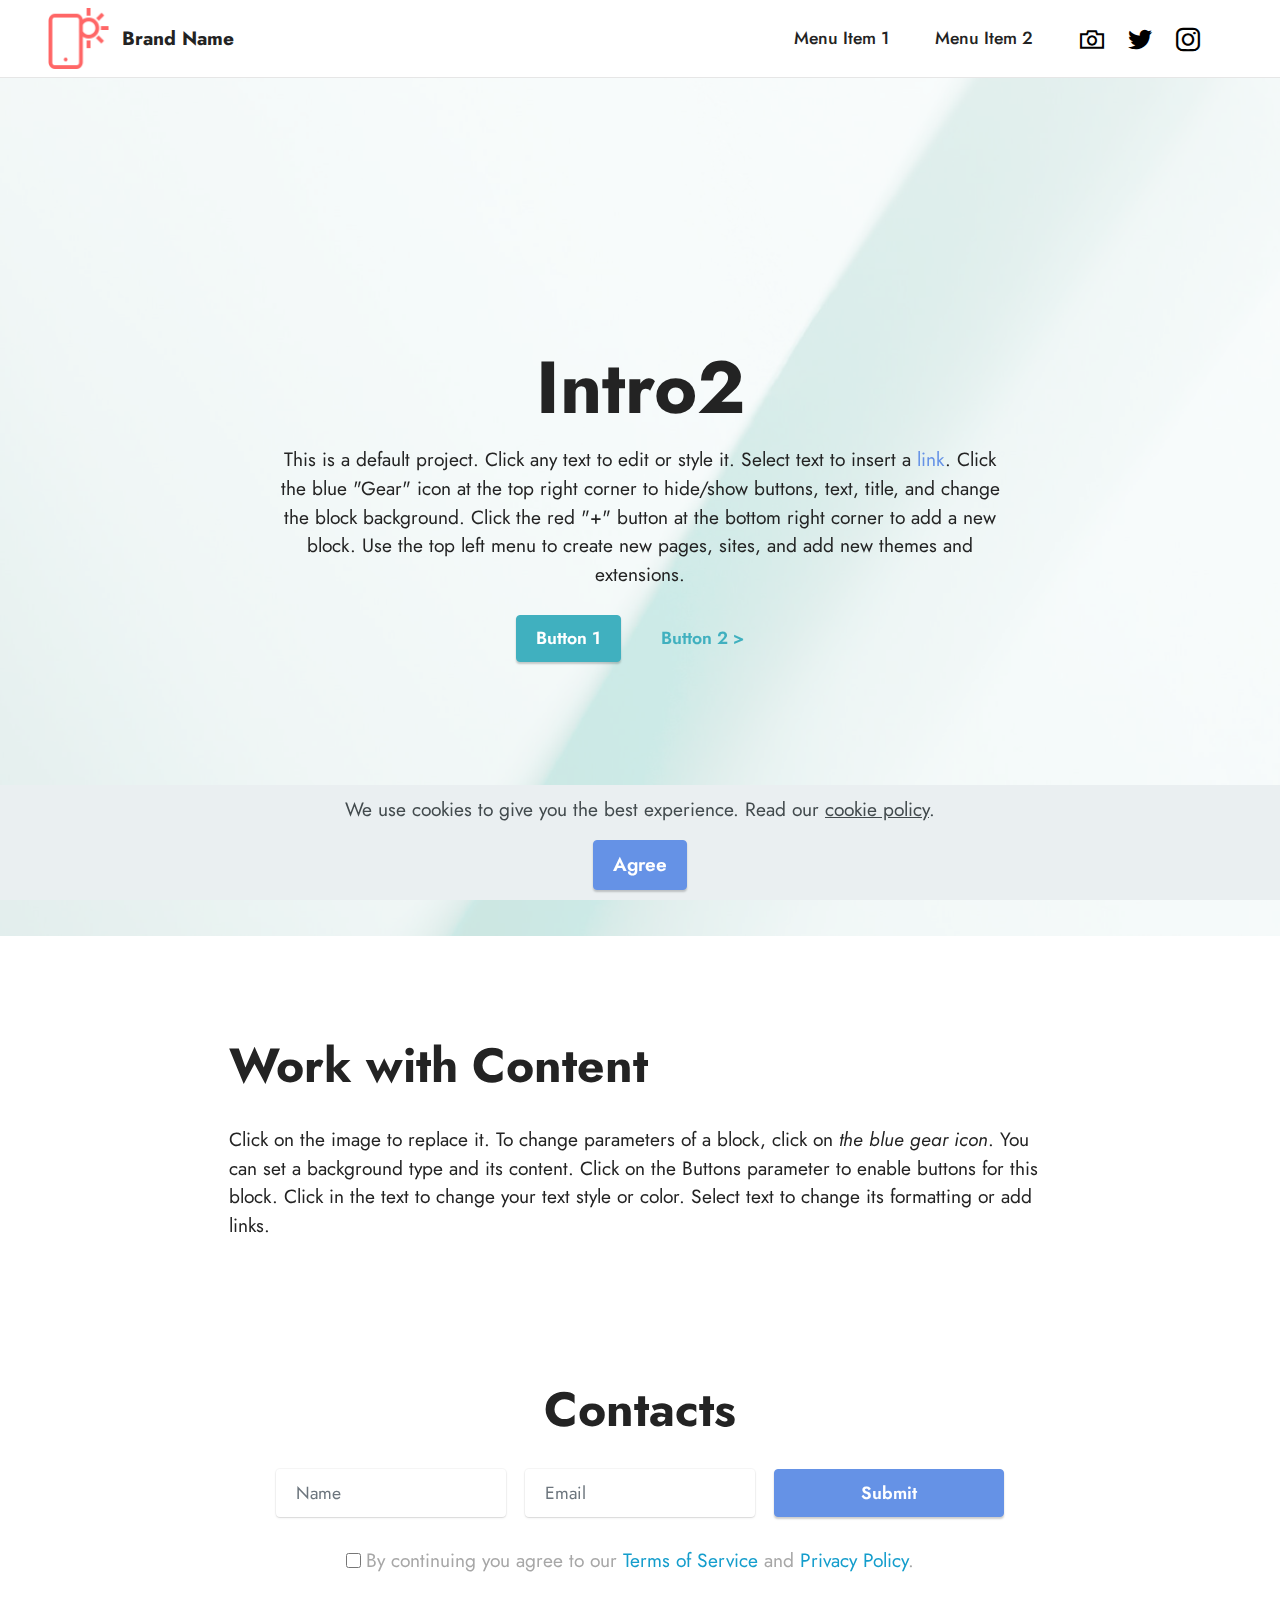
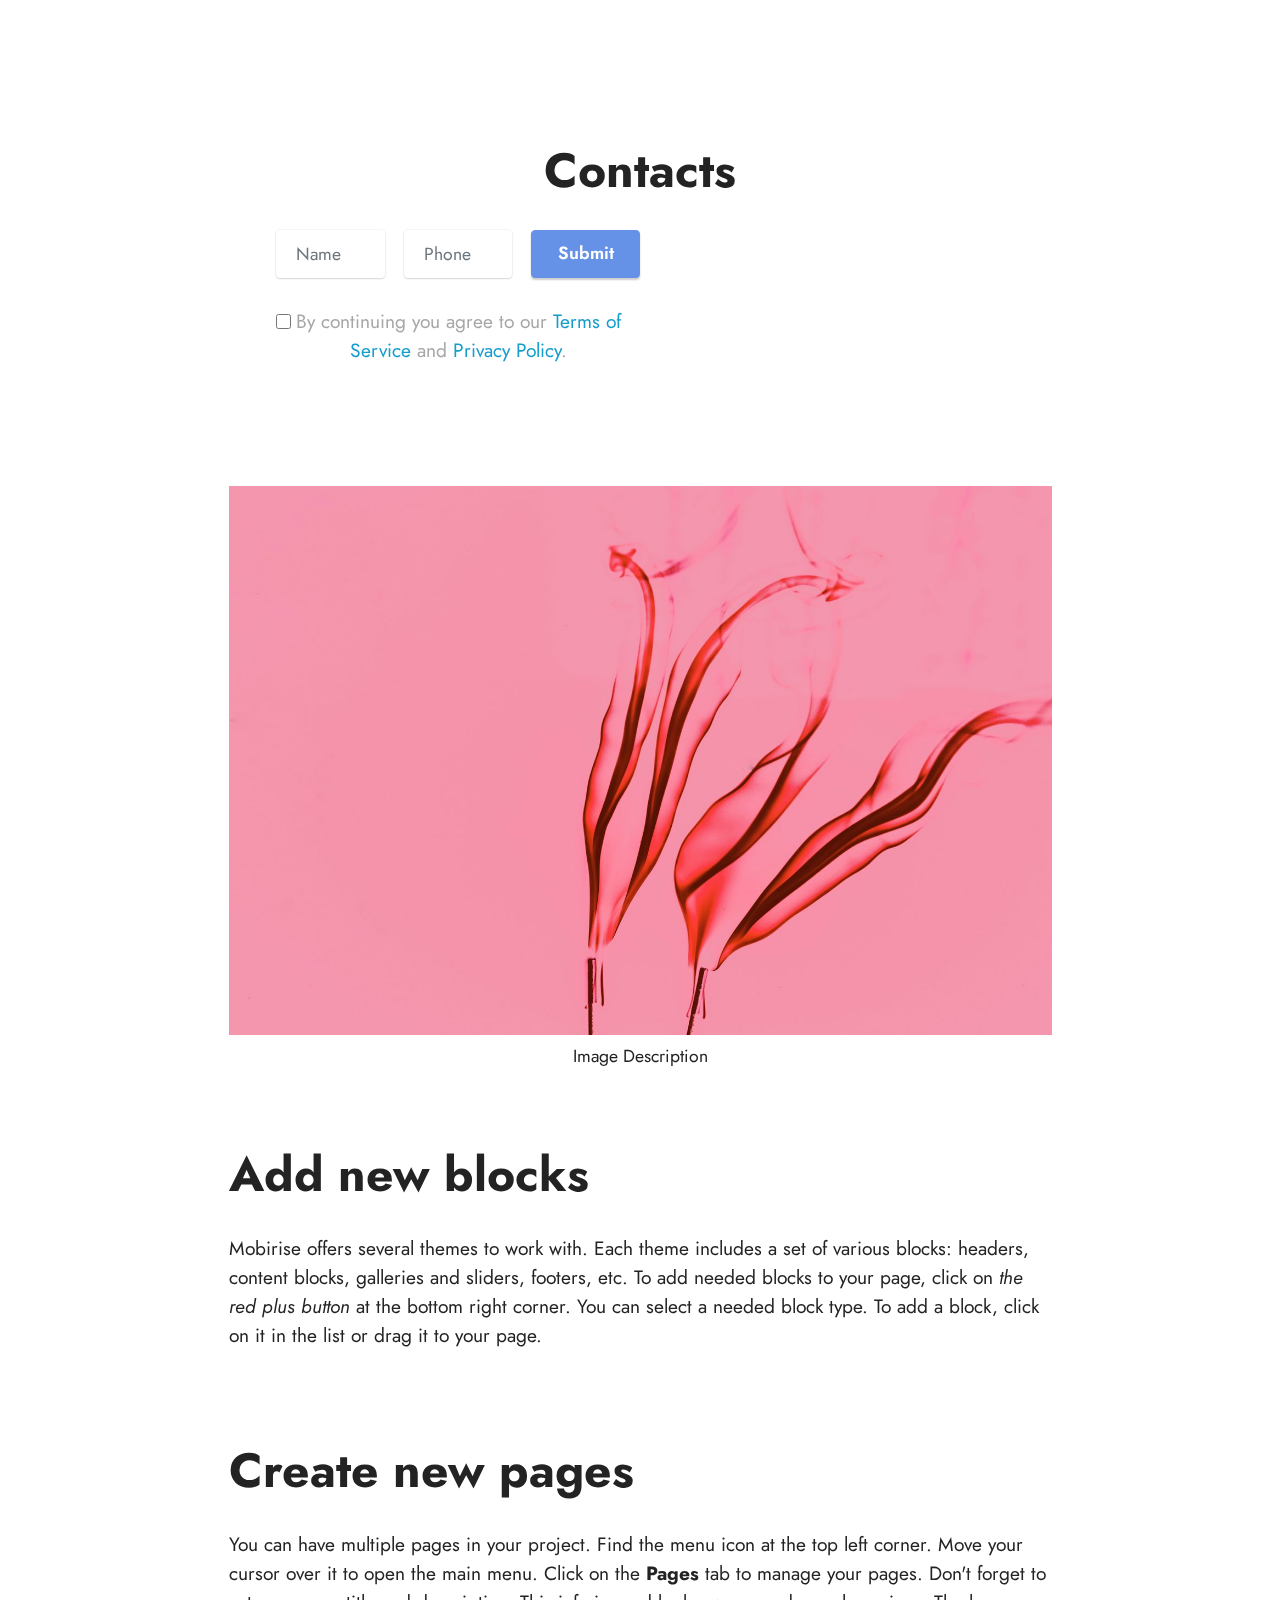
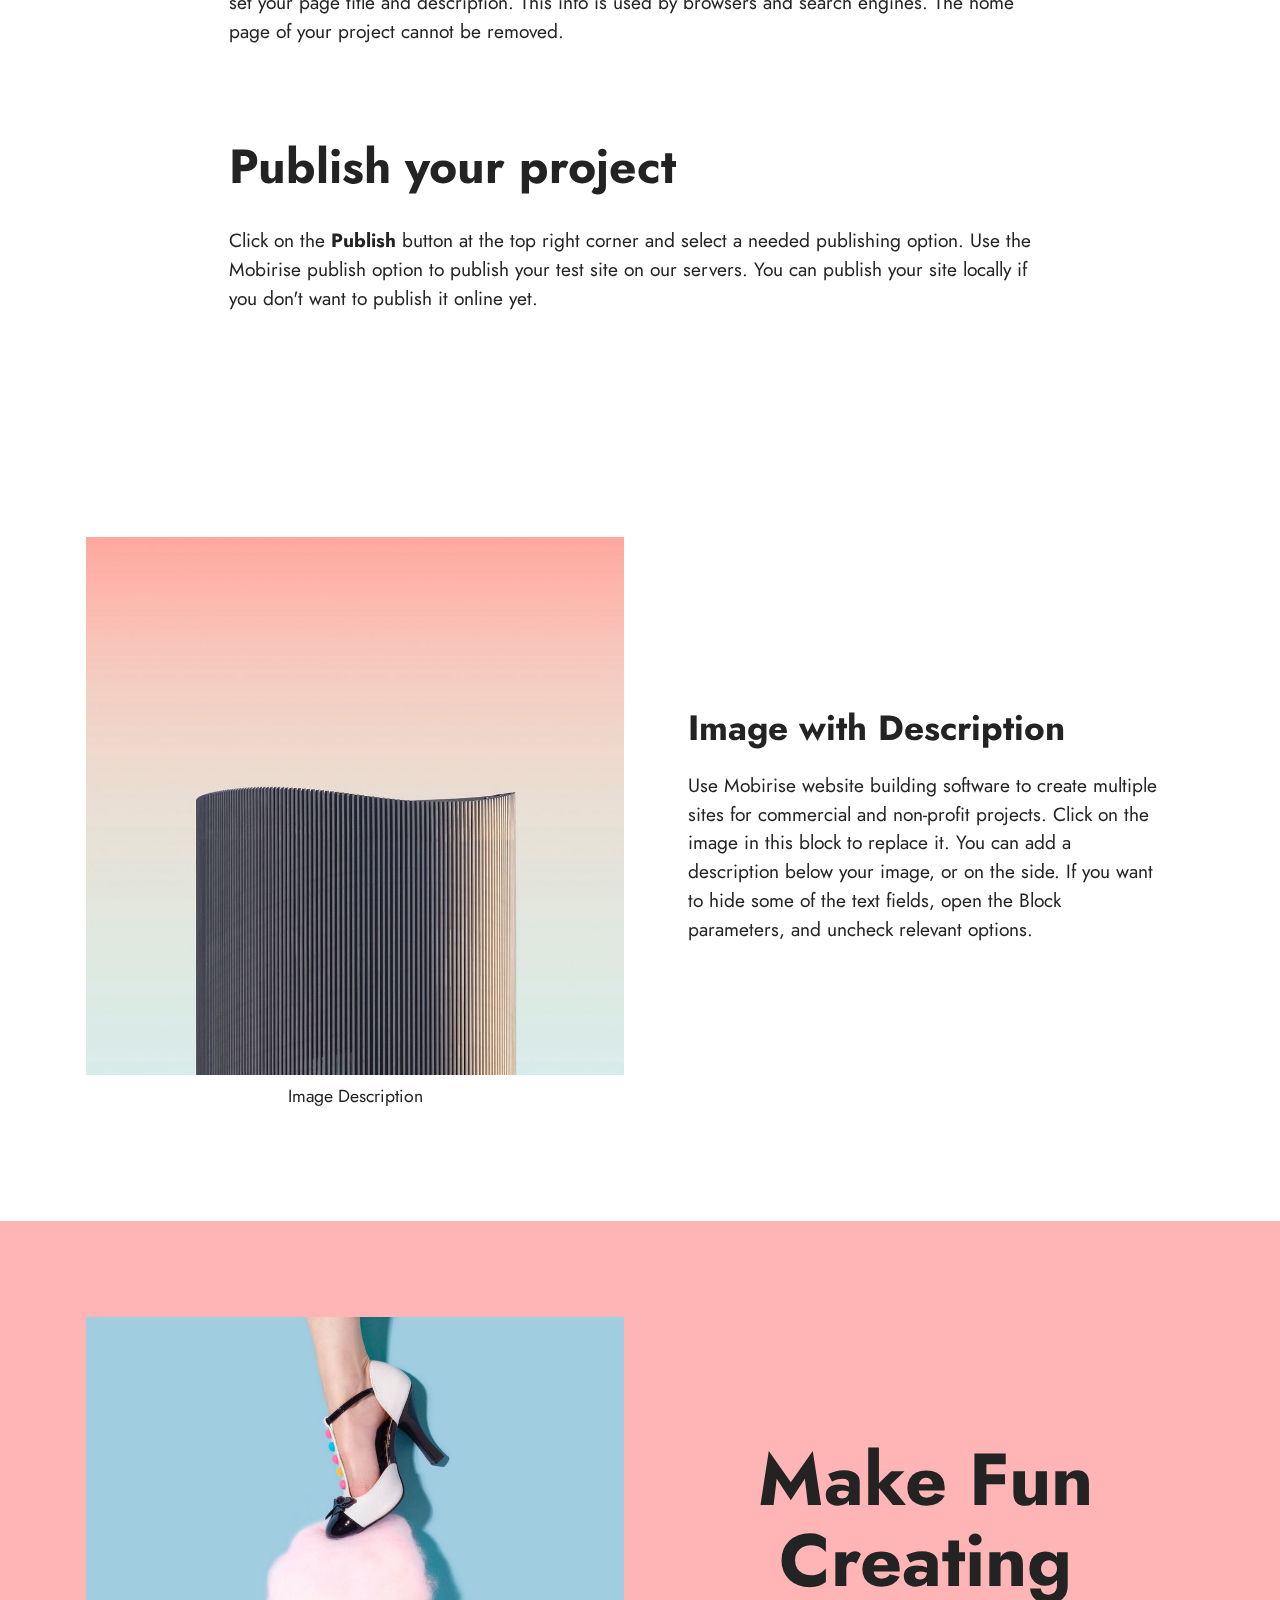
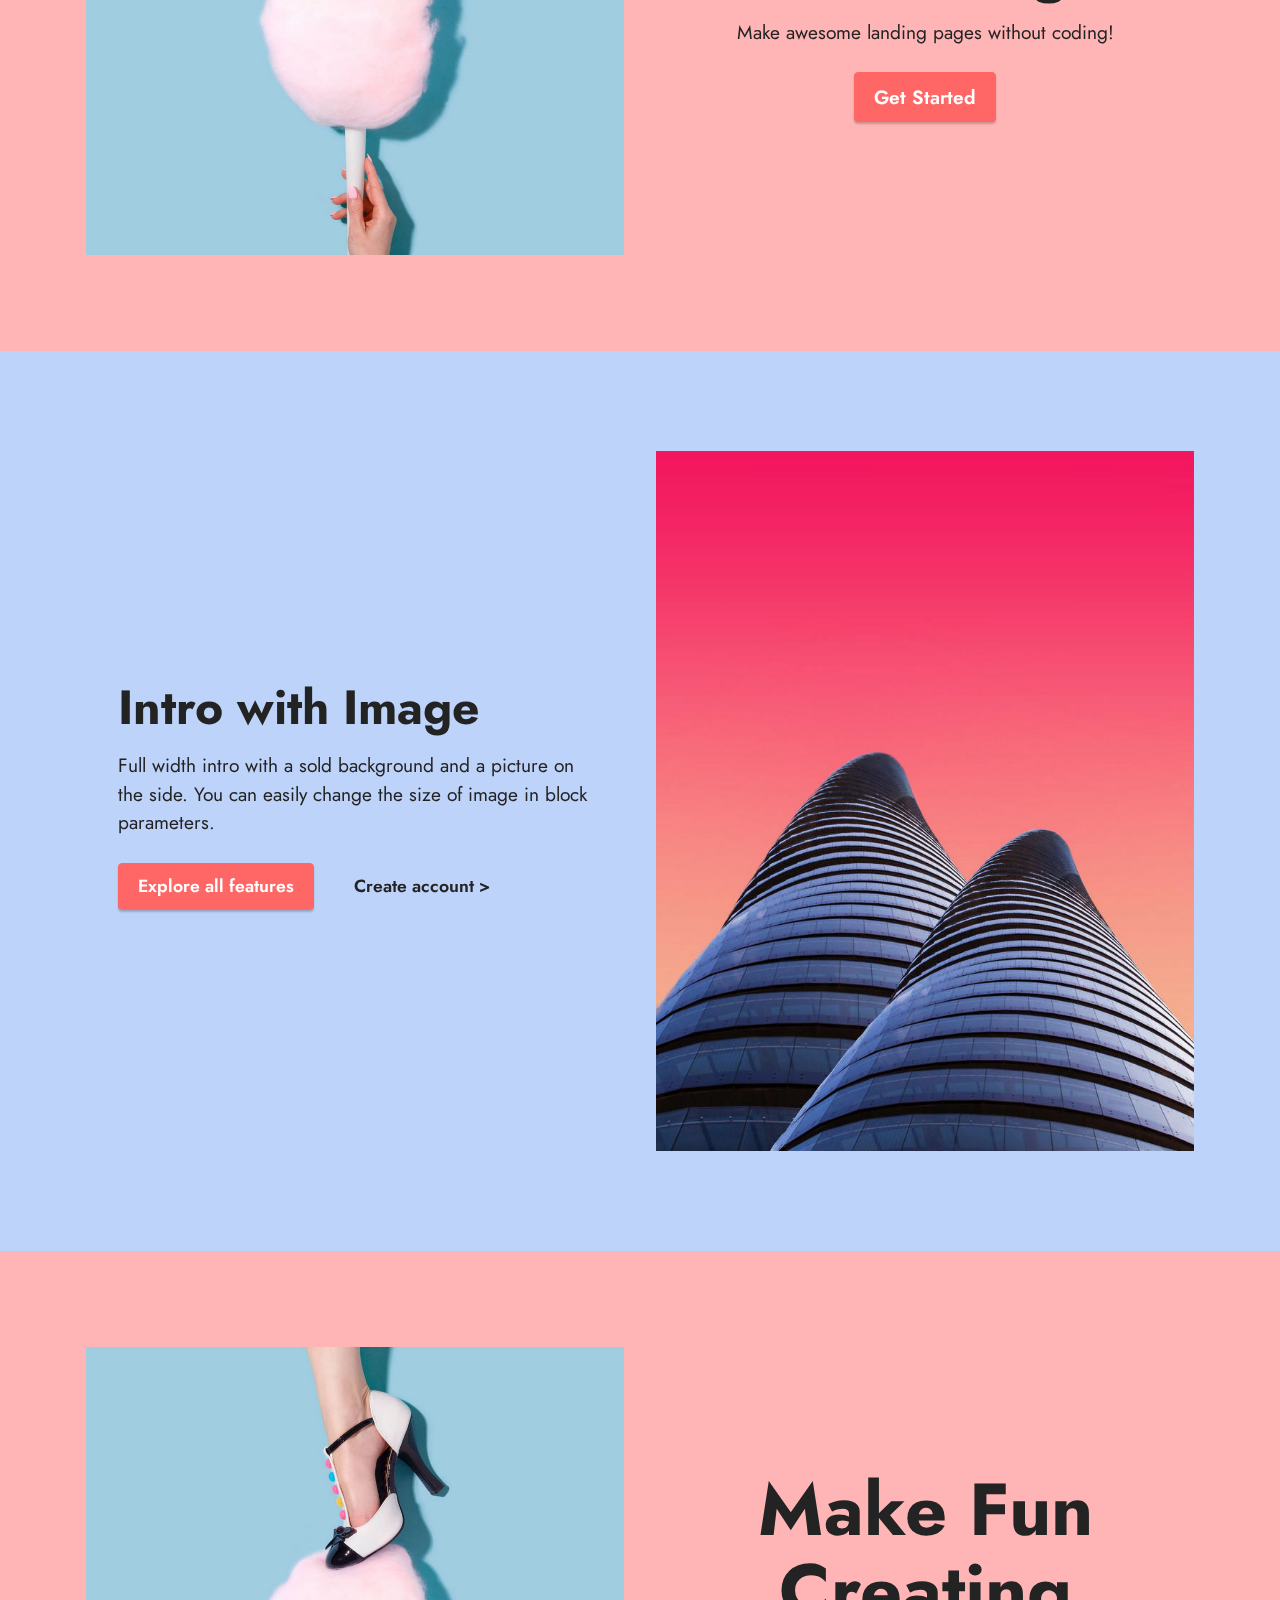
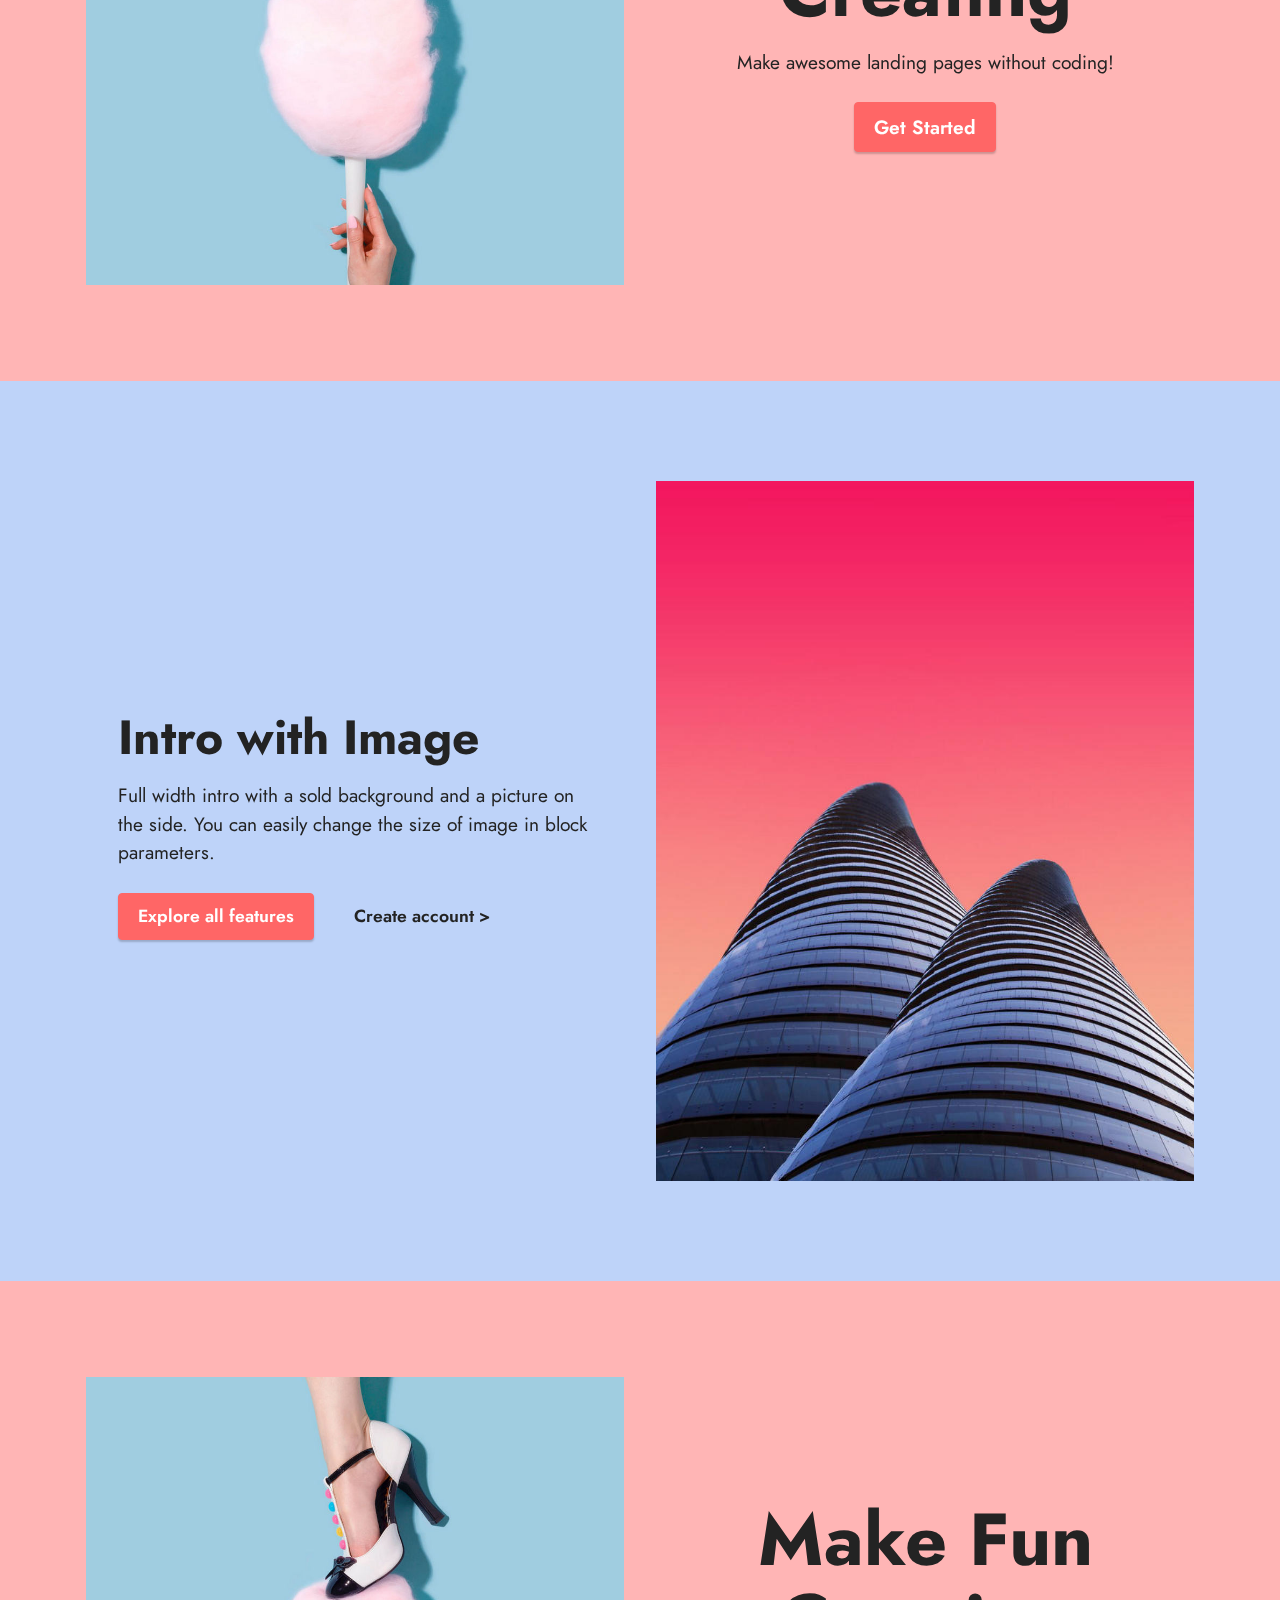
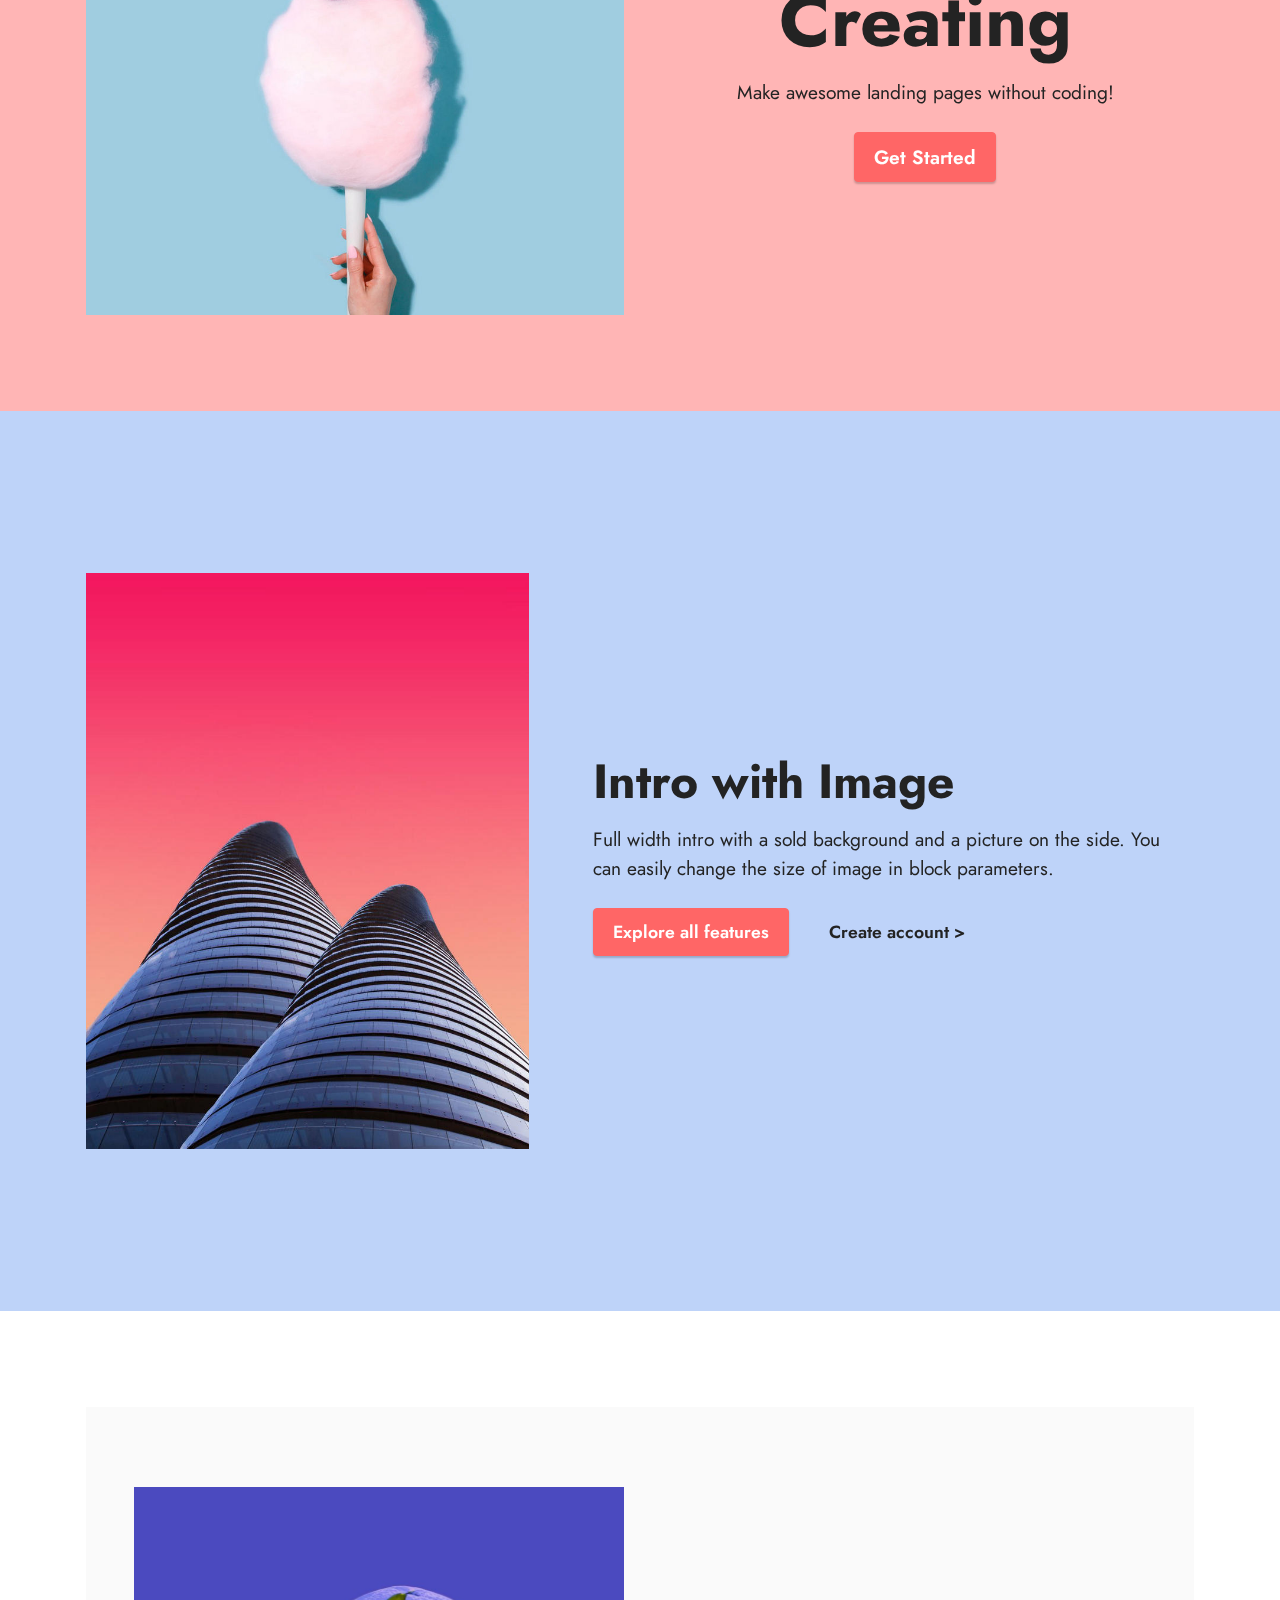
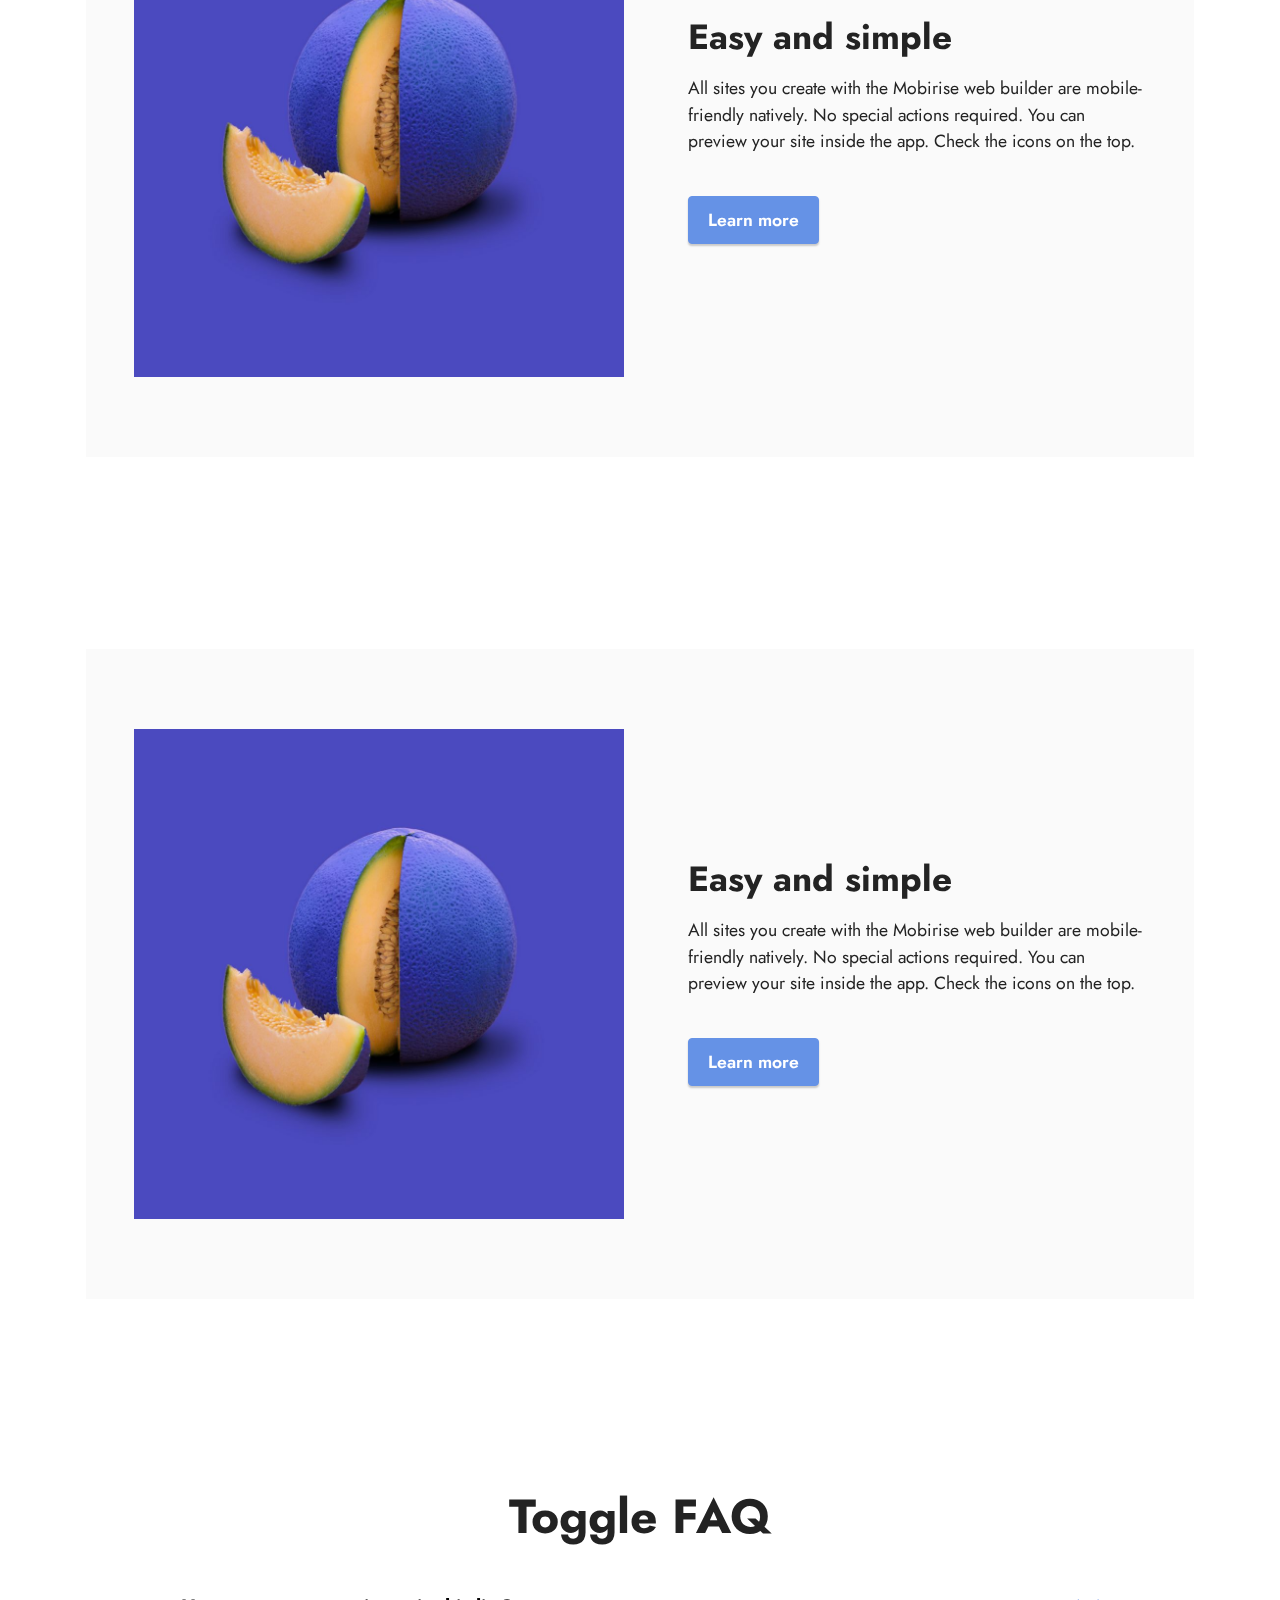
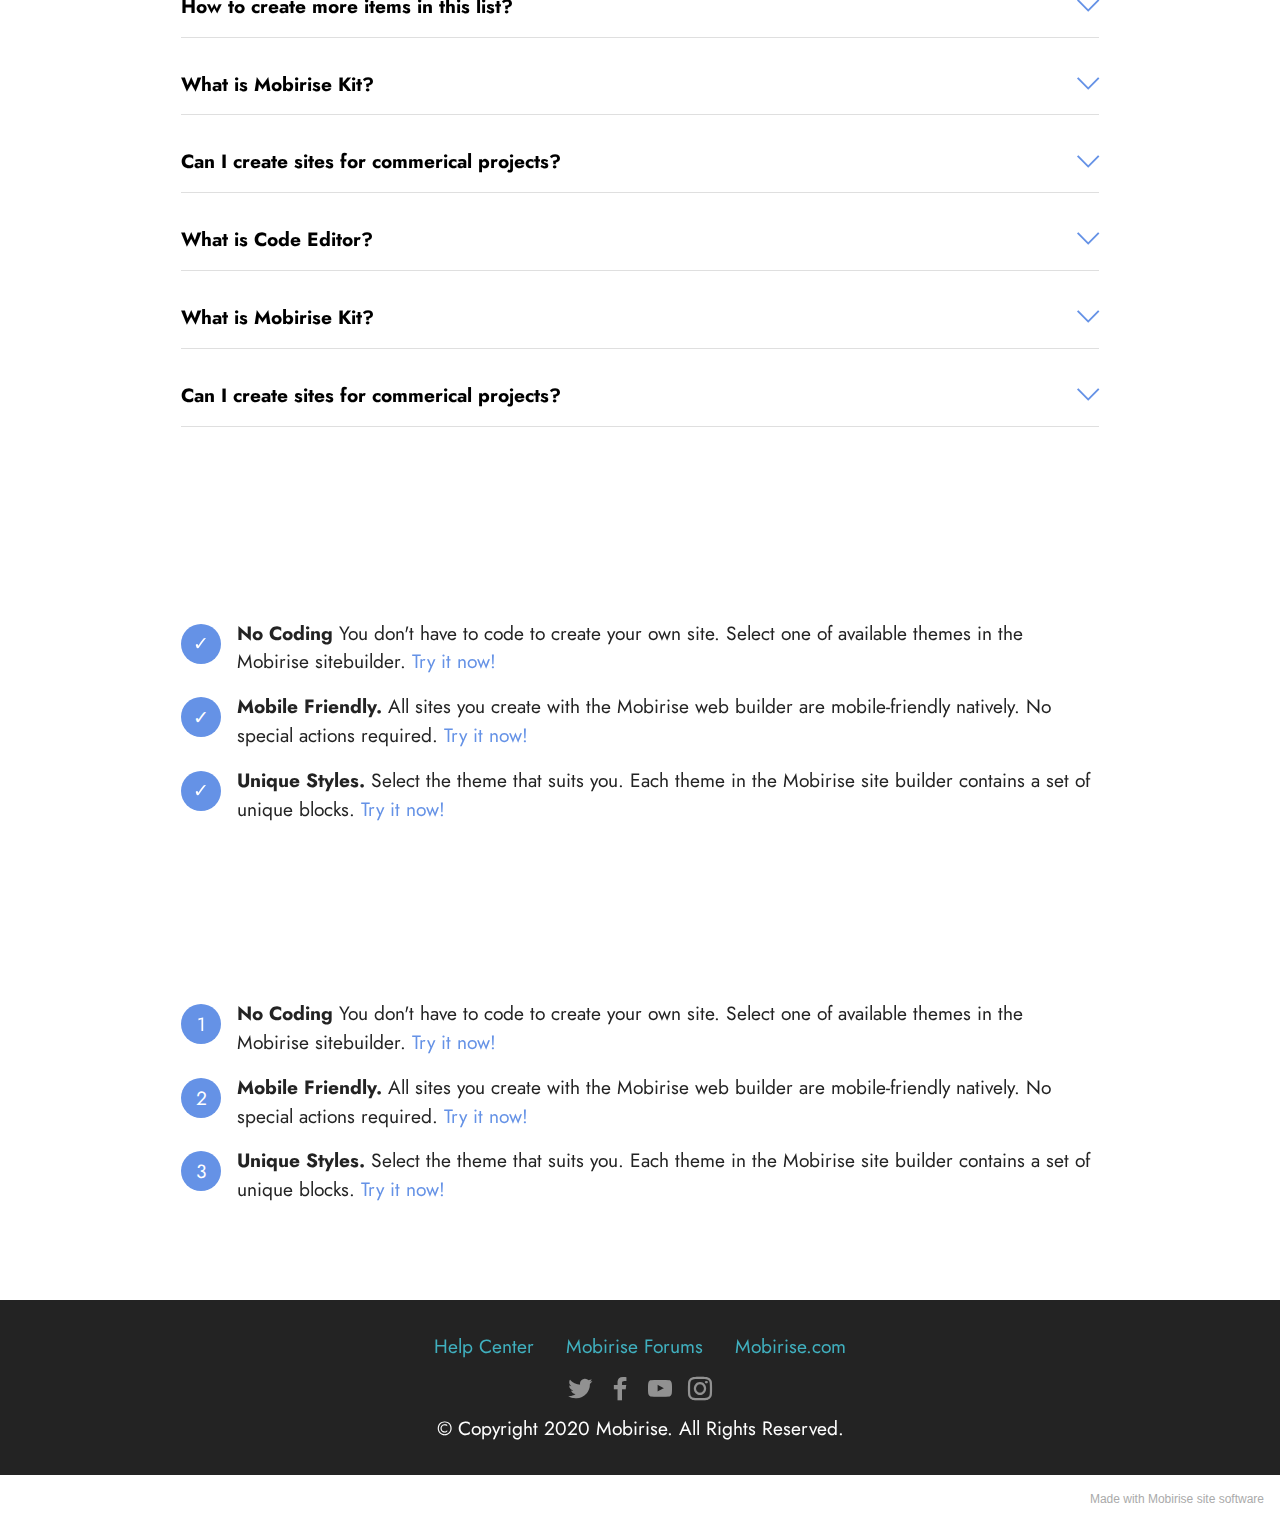
<file: es.html>
<!DOCTYPE html>
<html  >
<head>
  <!-- Site made with Mobirise Website Builder v5.3.10, https://mobirise.com -->
  <meta charset="UTF-8">
  <meta http-equiv="X-UA-Compatible" content="IE=edge">
  <meta name="generator" content="Mobirise v5.3.10, mobirise.com">
  <meta name="viewport" content="width=device-width, initial-scale=1, minimum-scale=1">
  <link rel="shortcut icon" href="assets/images/logo.png" type="image/x-icon">
  <meta name="description" content="">
  
  
  <title>ES</title>
  <link rel="stylesheet" href="assets/web/assets/mobirise-icons2/mobirise2.css">
  <link rel="stylesheet" href="assets/web/assets/mobirise-icons/mobirise-icons.css">
  <link rel="stylesheet" href="assets/tether/tether.min.css">
  <link rel="stylesheet" href="assets/bootstrap/css/bootstrap.min.css">
  <link rel="stylesheet" href="assets/bootstrap/css/bootstrap-grid.min.css">
  <link rel="stylesheet" href="assets/bootstrap/css/bootstrap-reboot.min.css">
  <link rel="stylesheet" href="assets/web/assets/gdpr-plugin/gdpr-styles.css">
  <link rel="stylesheet" href="assets/formstyler/jquery.formstyler.css">
  <link rel="stylesheet" href="assets/formstyler/jquery.formstyler.theme.css">
  <link rel="stylesheet" href="assets/datepicker/jquery.datetimepicker.min.css">
  <link rel="stylesheet" href="assets/dropdown/css/style.css">
  <link rel="stylesheet" href="assets/socicon/css/styles.css">
  <link rel="stylesheet" href="assets/theme/css/style.css">
  <link rel="preload" href="https://fonts.googleapis.com/css?family=Jost:100,200,300,400,500,600,700,800,900,100i,200i,300i,400i,500i,600i,700i,800i,900i&display=swap" as="style" onload="this.onload=null;this.rel='stylesheet'">
  <noscript><link rel="stylesheet" href="https://fonts.googleapis.com/css?family=Jost:100,200,300,400,500,600,700,800,900,100i,200i,300i,400i,500i,600i,700i,800i,900i&display=swap"></noscript>
  <link rel="preload" as="style" href="assets/mobirise/css/mbr-additional.css"><link rel="stylesheet" href="assets/mobirise/css/mbr-additional.css" type="text/css">
  
  
  
  
</head>
<body>
  
  <section class="menu cid-sCWIu4Lk52" once="menu" id="menu1-12">
    
    <nav class="navbar navbar-dropdown navbar-fixed-top navbar-expand-lg">
        <div class="container-fluid">
            <div class="navbar-brand">
                <span class="navbar-logo">
                    <a href="https://mobiri.se">
                        <img src="assets/images/logo.png" alt="Mobirise" style="height: 3.8rem;">
                    </a>
                </span>
                <span class="navbar-caption-wrap"><a class="navbar-caption text-black display-7" href="https://mobiri.se">Brand Name</a></span>
            </div>
            <button class="navbar-toggler" type="button" data-toggle="collapse" data-target="#navbarSupportedContent" aria-controls="navbarNavAltMarkup" aria-expanded="false" aria-label="Toggle navigation">
                <div class="hamburger">
                    <span></span>
                    <span></span>
                    <span></span>
                    <span></span>
                </div>
            </button>
            <div class="collapse navbar-collapse" id="navbarSupportedContent">
                <ul class="navbar-nav nav-dropdown nav-right" data-app-modern-menu="true"><li class="nav-item"><a class="nav-link link text-black display-4" href="https://mobirise.com">Menu Item 1</a></li>
                    <li class="nav-item"><a class="nav-link link text-black text-primary display-4" href="es.html">
                            Menu Item 2</a></li></ul>
                <div class="icons-menu">
                    <a class="iconfont-wrapper" href="es.html">
                        <span class="p-2 mbr-iconfont mobi-mbri-camera mobi-mbri"></span>
                    </a>
                    <a class="iconfont-wrapper" href="https://mobiri.se" target="_blank">
                        <span class="p-2 mbr-iconfont socicon-twitter socicon"></span>
                    </a>
                    <a class="iconfont-wrapper" href="https://mobiri.se" target="_blank">
                        <span class="p-2 mbr-iconfont socicon-instagram socicon"></span>
                    </a>
                    
                </div>
                
            </div>
        </div>
    </nav>

</section>

<section class="header1 cid-sCWIu1VLqc mbr-fullscreen mbr-parallax-background" id="header1-w">

    

    <div class="mbr-overlay" style="opacity: 0.8; background-color: rgb(255, 255, 255);"></div>

    <div class="align-center container">
        <div class="row justify-content-center">
            <div class="col-12 col-lg-8">
                <h1 class="mbr-section-title mbr-fonts-style mb-3 display-1"><strong>Intro2</strong></h1>
                
                <p class="mbr-text mbr-fonts-style display-7">This is a default project. Click any text to edit or style it. Select text to insert a <a href="http://mobirise.com">link</a>. Click the blue "Gear" icon at the top right corner to hide/show buttons, text, title, and change the block background. Click the red "+" button at the bottom right corner to add a new block. Use the top left menu to create new pages, sites, and add new themes and extensions.</p>
                <div class="mbr-section-btn mt-3"><a class="btn btn-success display-4" href="https://mobirise.com">Button 1</a> <a class="btn btn-success-outline display-4" href="https://mobirise.com">Button 2 &gt;</a></div>
            </div>
        </div>
    </div>
</section>

<section class="content1 cid-sCWIu3Mtiv" id="content1-x">
    
    <div class="container">
        <div class="row justify-content-center">
            <div class="title col-12 col-md-9">
                <h3 class="mbr-section-title mbr-fonts-style align-center mb-4 display-2"><strong>Work with Content</strong></h3>
                <h4 class="mbr-section-subtitle align-center mbr-fonts-style mb-4 display-7">Click on the image to replace it. To change parameters of a block, click on <em>the blue gear icon</em>. You can set a background type and its content. Click on the Buttons parameter to enable buttons for this block. Click in the text to change your text style or color. Select text to change its formatting or add links.</h4>
                
            </div>
        </div>
    </div>
</section>

<section class="form8 cid-sCWJEIO1Pg" id="form8-1g">
    
    
    <div class="container">
        <div class="mbr-section-head">
            <h3 class="mbr-section-title mbr-fonts-style align-center mb-0 display-2">
                <strong>Contacts</strong>
            </h3>
            
        </div>
        <div class="row justify-content-center mt-4">
            <div class="col-lg-8 mx-auto mbr-form" data-form-type="formoid">
                <form action="https://mobirise.eu/" method="POST" class="mbr-form form-with-styler mx-auto" data-form-title="Form Name"><input type="hidden" name="email" data-form-email="true" value="ihvTD2Sxz8G/Q8P8Uitz7iNf+oIcheVL9HTc3f5nqZrnjyc3bQq4HeKXJdQDqPbO6Whw7vHV9JR8XmtuW3//6ycwmT4vzsilZx1g73/0xxmVfe3KmlMeMZv++oQDa2IL">
                    <div class="row">
                        <div hidden="hidden" data-form-alert="" class="alert alert-success col-12">Thanks for filling out the form!</div>
                        <div hidden="hidden" data-form-alert-danger="" class="alert alert-danger col-12">Oops...! some problem!</div>
                    </div>
                    <div class="dragArea row">
                        <div class="col-lg-4 col-md-12 col-sm-12 form-group" data-for="name">
                            <input type="text" name="name" placeholder="Name" data-form-field="name" class="form-control" value="" id="name-form8-1g">
                        </div>
                        <div class="col-lg-4 col-md-12 col-sm-12 form-group" data-for="email">
                            <input type="email" name="email" placeholder="Email" data-form-field="email" class="form-control" value="" id="email-form8-1g">
                        </div>
                        <div class="col-lg-4 col-md-12 col-sm-12 mbr-section-btn align-center"><button type="submit" class="btn btn-primary display-4">Submit</button></div>
                    </div>
                <span class="gdpr-block">
<label>
<span class="textGDPR display-7" style="color: #a7a7a7"><input type="checkbox" name="gdpr" id="gdpr-form8-1g" required="">By continuing you agree to our <a style="color: #149dcc; text-decoration: none;" href="terms.html">Terms of Service</a> and <a style="color: #149dcc; text-decoration: none;" href="policy.html">Privacy Policy</a>.</span>
</label>
</span></form>
            </div>
        </div>
    </div>
</section>

<section class="form6 cid-sCWKRGdy7N" id="form6-1h">
    
    
    <div class="container">
        <div class="mbr-section-head">
            <h3 class="mbr-section-title mbr-fonts-style align-center mb-0 display-2">
                <strong>Contacts</strong>
            </h3>
            
        </div>
        <div class="row justify-content-center mt-4">
            <div class="col-lg-8 mx-auto mbr-form" data-form-type="netlify">
                <form name="contact" method="POST" data-netlify="true">
                    <div class="row">
                        <div hidden="hidden" data-form-alert="" class="alert alert-success col-12">Thanks for filling
                            out the form!</div>
                        <div hidden="hidden" data-form-alert-danger="" class="alert alert-danger col-12">Oops...! some
                            problem!</div>
                    </div>
                    <div class="dragArea row">
                        <div class="col-lg-4 col-md-12 col-sm-12 form-group" data-for="name">
                            <input type="text" name="name" placeholder="Name" data-form-field="name" class="form-control" value="" id="name-form6-1h">
                        </div>
                        
                        <div data-for="phone" class="col-lg-4 col-md-12 col-sm-12 form-group">
                            <input type="tel" name="phone" placeholder="Phone" data-form-field="phone" class="form-control" value="" id="phone-form6-1h">
                        </div>
                        <div class="col-lg-4 col-md-12 col-sm-12 mbr-section-btn align-center">
                            <button type="submit" class="btn btn-primary display-4">Submit</button>
                        </div>
                    </div>
                <span class="gdpr-block">
<label>
<span class="textGDPR display-7" style="color: #a7a7a7"><input type="checkbox" name="gdpr" id="gdpr-form6-1h" required="">By continuing you agree to our <a style="color: #149dcc; text-decoration: none;" href="terms.html">Terms of Service</a> and <a style="color: #149dcc; text-decoration: none;" href="policy.html">Privacy Policy</a>.</span>
</label>
</span></form>
            </div>
        </div>
    </div>
</section>

<section class="image3 cid-sCWIu3XxGx" id="image3-y">
    

    

    <div class="container">
        <div class="row justify-content-center">
            <div class="col-12 col-lg-9">
                <div class="image-wrapper">
                    <img src="assets/images/6.jpg" alt="Mobirise">
                    <p class="mbr-description mbr-fonts-style mt-2 align-center display-4">
                        Image Description</p>
                </div>
            </div>
        </div>
    </div>
</section>

<section class="content1 cid-sCWIu4adYC" id="content1-z">
    
    <div class="container">
        <div class="row justify-content-center">
            <div class="title col-12 col-md-9">
                <h3 class="mbr-section-title mbr-fonts-style align-center mb-4 display-2"><strong>Add new blocks</strong></h3>
                <h4 class="mbr-section-subtitle align-center mbr-fonts-style mb-4 display-7">Mobirise offers several themes to work with. Each theme includes a set of various blocks: headers, content blocks, galleries and sliders, footers, etc. To add needed blocks to your page, click on <em>the red plus button </em>at the bottom right corner. You can select a needed block type. To add a block, click on it in the list or drag it to your page.</h4>
                
            </div>
        </div>
    </div>
</section>

<section class="content1 cid-sCWIu4oXfE" id="content1-10">
    
    <div class="container">
        <div class="row justify-content-center">
            <div class="title col-12 col-md-9">
                <h3 class="mbr-section-title mbr-fonts-style align-center mb-4 display-2"><strong>Create new pages</strong></h3>
                <h4 class="mbr-section-subtitle align-center mbr-fonts-style mb-4 display-7">You can have multiple pages in your project. Find the menu icon at the top left corner. Move your cursor over it to open the main menu. Click on the <strong>Pages </strong>tab to manage your pages. Don't forget to set your page title and description. This info is used by browsers and search engines. The home page of your project cannot be removed.</h4>
                
            </div>
        </div>
    </div>
</section>

<section class="content1 cid-sCWIu4D3ot" id="content1-11">
    
    <div class="container">
        <div class="row justify-content-center">
            <div class="title col-12 col-md-9">
                <h3 class="mbr-section-title mbr-fonts-style align-center mb-4 display-2"><strong>Publish your project
</strong></h3>
                <h4 class="mbr-section-subtitle align-center mbr-fonts-style mb-4 display-7">Click on the <strong>Publish </strong>button at the top right corner and select a needed publishing option. Use the Mobirise publish option to publish your test site on our servers. You can publish your site locally if you don't want to publish it online yet.</h4>
                
            </div>
        </div>
    </div>
</section>

<section class="image1 cid-sCWIu4Z0YO" id="image1-13">
    

    

    <div class="container">
        <div class="row align-items-center">
            <div class="col-12 col-lg-6">
                <div class="image-wrapper">
                    <img src="assets/images/4.jpg" alt="Mobirise">
                    <p class="mbr-description mbr-fonts-style pt-2 align-center display-4">
                    Image Description</p>
                </div>
            </div>
            <div class="col-12 col-lg">
                <div class="text-wrapper">
                    <h3 class="mbr-section-title mbr-fonts-style mb-3 display-5">
                        <strong>Image with Description</strong></h3>
                    <p class="mbr-text mbr-fonts-style display-7">
                        Use Mobirise website building software to create multiple sites for commercial and non-profit projects. Click on the image in this block to replace it. You can add a description below your image, or on the side. If you want to hide some of the text fields, open the Block parameters, and uncheck relevant options.</p>
                </div>
            </div>
        </div>
    </div>
</section>

<section class="header11 cid-sCWIu59xZr" id="header11-14">

    

    

    <div class="container">
        <div class="row justify-content-center">
            <div class="col-12 col-md-6 image-wrapper">
                <img class="w-100" src="assets/images/sq4.jpg" alt="Mobirise">
            </div>
            <div class="col-12 col-md">
                <div class="text-wrapper text-center">
                    <h1 class="mbr-section-title mbr-fonts-style mb-3 display-1">
                        <strong>Make Fun Creating</strong></h1>
                    <p class="mbr-text mbr-fonts-style display-7">
                        Make awesome landing pages without coding!</p>
                    <div class="mbr-section-btn mt-3"><a class="btn btn-secondary display-7" href="https://mobiri.se">Get Started</a>
                    </div>
                </div>
            </div>
        </div>
    </div>
</section>

<section class="header14 cid-sCWIu5pw1p mbr-fullscreen" id="header14-15">

    

    

    <div class="container">
        <div class="row justify-content-center align-items-center">
            <div class="col-12 col-md-6 image-wrapper">
                <img src="assets/images/2.jpg" alt="Mobirise">
            </div>
            <div class="col-12 col-md">
                <div class="text-wrapper">
                    <h1 class="mbr-section-title mbr-fonts-style mb-3 display-2">
                        <strong>Intro with Image</strong></h1>
                    <p class="mbr-text mbr-fonts-style display-7">
                        Full width intro with a sold background and a picture on the side. You can easily change the
                        size of image in block parameters.</p>
                    <div class="mbr-section-btn mt-3">
                        <a class="btn btn-secondary display-4" href="https://mobiri.se">Explore
                            all features</a>
                        <a class="btn btn-black-outline display-4" href="https://mobiri.se">Create
                            account &gt;</a>
                    </div>
                </div>
            </div>
        </div>
    </div>
</section>

<section class="header11 cid-sCWIu5BKRZ" id="header11-16">

    

    

    <div class="container">
        <div class="row justify-content-center">
            <div class="col-12 col-md-6 image-wrapper">
                <img class="w-100" src="assets/images/sq4.jpg" alt="Mobirise">
            </div>
            <div class="col-12 col-md">
                <div class="text-wrapper text-center">
                    <h1 class="mbr-section-title mbr-fonts-style mb-3 display-1">
                        <strong>Make Fun Creating</strong></h1>
                    <p class="mbr-text mbr-fonts-style display-7">
                        Make awesome landing pages without coding!</p>
                    <div class="mbr-section-btn mt-3"><a class="btn btn-secondary display-7" href="https://mobiri.se">Get Started</a>
                    </div>
                </div>
            </div>
        </div>
    </div>
</section>

<section class="header14 cid-sCWIu5JhiQ mbr-fullscreen" id="header14-17">

    

    

    <div class="container">
        <div class="row justify-content-center align-items-center">
            <div class="col-12 col-md-6 image-wrapper">
                <img src="assets/images/2.jpg" alt="Mobirise">
            </div>
            <div class="col-12 col-md">
                <div class="text-wrapper">
                    <h1 class="mbr-section-title mbr-fonts-style mb-3 display-2">
                        <strong>Intro with Image</strong></h1>
                    <p class="mbr-text mbr-fonts-style display-7">
                        Full width intro with a sold background and a picture on the side. You can easily change the
                        size of image in block parameters.</p>
                    <div class="mbr-section-btn mt-3">
                        <a class="btn btn-secondary display-4" href="https://mobiri.se">Explore
                            all features</a>
                        <a class="btn btn-black-outline display-4" href="https://mobiri.se">Create
                            account &gt;</a>
                    </div>
                </div>
            </div>
        </div>
    </div>
</section>

<section class="header11 cid-sCWIu5YjG8" id="header11-18">

    

    

    <div class="container">
        <div class="row justify-content-center">
            <div class="col-12 col-md-6 image-wrapper">
                <img class="w-100" src="assets/images/sq4.jpg" alt="Mobirise">
            </div>
            <div class="col-12 col-md">
                <div class="text-wrapper text-center">
                    <h1 class="mbr-section-title mbr-fonts-style mb-3 display-1">
                        <strong>Make Fun Creating</strong></h1>
                    <p class="mbr-text mbr-fonts-style display-7">
                        Make awesome landing pages without coding!</p>
                    <div class="mbr-section-btn mt-3"><a class="btn btn-secondary display-7" href="https://mobiri.se">Get Started</a>
                    </div>
                </div>
            </div>
        </div>
    </div>
</section>

<section class="header14 cid-sCWIu68UNQ mbr-fullscreen" id="header14-19">

    

    

    <div class="container">
        <div class="row justify-content-center align-items-center">
            <div class="col-12 col-md-5 image-wrapper">
                <img src="assets/images/2.jpg" alt="Mobirise">
            </div>
            <div class="col-12 col-md">
                <div class="text-wrapper">
                    <h1 class="mbr-section-title mbr-fonts-style mb-3 display-2">
                        <strong>Intro with Image</strong></h1>
                    <p class="mbr-text mbr-fonts-style display-7">
                        Full width intro with a sold background and a picture on the side. You can easily change the
                        size of image in block parameters.</p>
                    <div class="mbr-section-btn mt-3"><a class="btn btn-secondary display-4" href="https://mobiri.se">Explore
                            all features</a>
                        <a class="btn btn-black-outline display-4" href="https://mobiri.se">Create
                            account &gt;</a></div>
                </div>
            </div>
        </div>
    </div>
</section>

<section class="features16 cid-sCWIu6kOcV" id="features17-1a">
    

    
    <div class="container">
        <div class="content-wrapper">
            <div class="row align-items-center">
                <div class="col-12 col-lg-6">
                    <div class="image-wrapper">
                        <img src="assets/images/sq1.jpg" alt="Mobirise">
                    </div>
                </div>
                <div class="col-12 col-lg">
                    <div class="text-wrapper">
                        <h6 class="card-title mbr-fonts-style display-5">
                            <strong>Easy and simple</strong>
                        </h6>
                        <p class="mbr-text mbr-fonts-style mb-4 display-4">
                            All sites you create with the Mobirise web builder are mobile-friendly natively. No special actions required. You can preview your site inside the app. Check the icons on the top.</p>
                        <div class="mbr-section-btn mt-3">
                            <a class="btn btn-primary display-4" href="https://mobiri.se">
                                Learn more
                            </a>
                        </div>
                    </div>
                </div>
            </div>
        </div>
    </div>
</section>

<section class="features16 cid-sCWIu6u98o" id="features17-1b">
    

    
    <div class="container">
        <div class="content-wrapper">
            <div class="row align-items-center">
                <div class="col-12 col-lg-6">
                    <div class="image-wrapper">
                        <img src="assets/images/sq1.jpg" alt="Mobirise">
                    </div>
                </div>
                <div class="col-12 col-lg">
                    <div class="text-wrapper">
                        <h6 class="card-title mbr-fonts-style display-5">
                            <strong>Easy and simple</strong>
                        </h6>
                        <p class="mbr-text mbr-fonts-style mb-4 display-4">
                            All sites you create with the Mobirise web builder are mobile-friendly natively. No special actions required. You can preview your site inside the app. Check the icons on the top.</p>
                        <div class="mbr-section-btn mt-3"><a class="btn btn-primary display-4" href="https://mobiri.se">
                                Learn more
                            </a></div>
                    </div>
                </div>
            </div>
        </div>
    </div>
</section>

<section class="content17 cid-sCWIu6HCyA" id="content17-1c">

    

    
    
    <div class="container">
        
            <div class="row justify-content-center">
                <div class="col-12 col-md-10">
                    <div class="section-head align-center mb-4">
                        <h3 class="mbr-section-title mb-0 mbr-fonts-style display-2">
                            <strong>Toggle FAQ</strong>
                        </h3>
                        
                    </div>
                    
                    <div id="bootstrap-toggle" class="toggle-panel accordionStyles tab-content">
                        <div class="card mb-3">
                            <div class="card-header" role="tab" id="headingOne">
                                <a role="button" class="collapsed panel-title text-black" data-toggle="collapse" data-core="" href="#collapse1_38" aria-expanded="false" aria-controls="collapse1">
                                    <h6 class="panel-title-edit mbr-fonts-style mb-0 display-7"><strong>How to create more items in this list?</strong>
                                </h6>
                                    <span class="sign mbr-iconfont mbri-arrow-down"></span>
                                </a>
                            </div>
                            <div id="collapse1_38" class="panel-collapse noScroll collapse" role="tabpanel" aria-labelledby="headingOne">
                                <div class="panel-body">
                                    <p class="mbr-fonts-style panel-text display-7">The number of items is limited in this block. Open
                                    the Block parameters to change the amount of items.</p>
                                </div>
                            </div>
                        </div>
                        <div class="card mb-3">
                            <div class="card-header" role="tab" id="headingTwo">
                                <a role="button" class="collapsed panel-title text-black" data-toggle="collapse" data-core="" href="#collapse2_38" aria-expanded="false" aria-controls="collapse2">
                                    <h6 class="panel-title-edit mbr-fonts-style mb-0 display-7"><strong>What is Mobirise Kit?</strong>
                                </h6>
                                    <span class="sign mbr-iconfont mbri-arrow-down"></span>
                                </a>

                            </div>
                            <div id="collapse2_38" class="panel-collapse noScroll collapse" role="tabpanel" aria-labelledby="headingTwo">
                                <div class="panel-body">
                                    <p class="mbr-fonts-style panel-text display-7">Mobirise Kit is a service that provides the access to all current and new themes/extensions developed by Mobirise. New themes/extensions are released every month and will be available in your account during your plan period, without any additional charge.</p>
                                </div>
                            </div>
                        </div>
                        <div class="card mb-3">
                            <div class="card-header" role="tab" id="headingThree">
                                <a role="button" class="collapsed panel-title text-black" data-toggle="collapse" data-core="" href="#collapse3_38" aria-expanded="false" aria-controls="collapse3">
                                    <h6 class="panel-title-edit mbr-fonts-style mb-0 display-7"><strong>Can I create sites for commerical projects?</strong>
                                </h6>
                                    <span class="sign mbr-iconfont mbri-arrow-down"></span>
                                </a>
                            </div>
                            <div id="collapse3_38" class="panel-collapse noScroll collapse" role="tabpanel" aria-labelledby="headingThree">
                                <div class="panel-body">
                                    <p class="mbr-fonts-style panel-text display-7">Yes, Mobirise is free for both non-profit and commercial sites.</p>
                                </div>
                            </div>
                        </div>
                        <div class="card mb-3">
                            <div class="card-header" role="tab" id="headingThree">
                                <a role="button" class="collapsed panel-title text-black" data-toggle="collapse" data-core="" href="#collapse4_38" aria-expanded="false" aria-controls="collapse4">
                                    <h6 class="panel-title-edit mbr-fonts-style mb-0 display-7"><strong>What is Code Editor?</strong>
                                </h6>
                                    <span class="sign mbr-iconfont mbri-arrow-down"></span>
                                </a>
                            </div>
                            <div id="collapse4_38" class="panel-collapse noScroll collapse" role="tabpanel" aria-labelledby="headingThree">
                                <div class="panel-body">
                                    <p class="mbr-fonts-style panel-text display-7">
                                       This extension allows editing the code of block in the app. Also, it's possible to add code to the head and body parts of pages.</p>
                                </div>
                            </div>
                        </div>
                        <div class="card mb-3">
                            <div class="card-header" role="tab" id="headingThree">
                                <a role="button" class="collapsed panel-title text-black" data-toggle="collapse" data-core="" href="#collapse5_38" aria-expanded="false" aria-controls="collapse5">
                                   <h6 class="panel-title-edit mbr-fonts-style mb-0 display-7"><strong>What is Mobirise Kit?</strong></h6>
                                        <span class="mbr-iconfont mobi-mbri-arrow-down mobi-mbri"></span>
                                </a>
                            </div>
                            <div id="collapse5_38" class="panel-collapse noScroll collapse" role="tabpanel" aria-labelledby="headingThree">
                                <div class="panel-body">
                                    <p class="mbr-fonts-style panel-text display-7">
                                       Mobirise Kit is a service that provides the access to all current and new themes/extensions developed by Mobirise. New themes/extensions are released every month and will be available in your account during your plan period, without any additional charge.</p>
                                </div>
                            </div>
                        </div>
                        <div class="card mb-3">
                            <div class="card-header" role="tab" id="headingThree">
                                <a role="button" class="collapsed panel-title text-black" data-toggle="collapse" data-core="" href="#collapse6_38" aria-expanded="false" aria-controls="collapse6">
                                    <h6 class="panel-title-edit mbr-fonts-style mb-0 display-7"><strong>Can I create sites for commerical projects?</strong></h6>
                                    <span class="mbr-iconfont mobi-mbri-arrow-down mobi-mbri"></span>
                                </a>
                            </div>
                            <div id="collapse6_38" class="panel-collapse noScroll collapse" role="tabpanel" aria-labelledby="headingThree">
                                <div class="panel-body">
                                    <p class="mbr-fonts-style panel-text display-7">
                                       Yes, Mobirise is free for both non-profit and commercial sites.</p>
                                </div>
                            </div>
                        </div>
                    </div>
                </div>
            </div>
        </div>
</section>

<section class="content8 cid-sCWIu6YWWW" id="content8-1d">
    
    <div class="container">
        <div class="row justify-content-center">
            <div class="counter-container col-md-12 col-lg-10">
                
                <div class="mbr-text mbr-fonts-style display-7">
                    <ul>
                        <li><strong>No Coding </strong>You don't have to code to create your own site. Select one of available themes in the Mobirise sitebuilder. <a href="https://mobiri.se/">Try it now!</a></li>
                        <li><strong>Mobile Friendly. </strong>All sites you create with the Mobirise web builder are mobile-friendly natively. No special actions required. <a href="https://mobiri.se/">Try it now!</a></li>
                        <li><strong>Unique Styles. </strong>Select the theme that suits you. Each theme in the Mobirise site builder contains a set of unique blocks. <a href="https://mobiri.se/">Try it now!</a></li>
                    </ul>
                </div>
            </div>
        </div>
    </div>
</section>

<section class="content9 cid-sCWIu77mkC" id="content9-1e">
    

    <div class="container">
        <div class="row justify-content-center">
            <div class="counter-container col-md-12 col-lg-10">
                
                <div class="mbr-text mbr-fonts-style display-7">
                    <ol>
                        <li><strong>No Coding </strong>You don't have to code to create your own site. Select one of available themes in the Mobirise sitebuilder. <a href="https://mobiri.se/">Try it now!</a></li>
                        <li><strong>Mobile Friendly. </strong>All sites you create with the Mobirise web builder are mobile-friendly natively. No special actions required. <a href="https://mobiri.se/">Try it now!</a></li>
                        <li><strong>Unique Styles. </strong>Select the theme that suits you. Each theme in the Mobirise site builder contains a set of unique blocks. <a href="https://mobiri.se/">Try it now!</a></li>
                    </ol>
                </div>
            </div>
        </div>
    </div>
</section>

<section class="footer3 cid-sCWIu7eYon" once="footers" id="footer3-1f">

    

    

    <div class="container">
        <div class="media-container-row align-center mbr-white">
            <div class="row row-links">
                <ul class="foot-menu">
                    
                    
                    
                    
                    
                <li class="foot-menu-item mbr-fonts-style display-7"><a href="https://mobirise.com/help/" class="text-success">Help Center</a></li><li class="foot-menu-item mbr-fonts-style display-7"><a href="http://forums.mobirise.com/" class="text-success">Mobirise Forums</a></li><li class="foot-menu-item mbr-fonts-style display-7"><a href="https://mobirise.com/" class="text-success">Mobirise.com</a></li></ul>
            </div>
            <div class="row social-row">
                <div class="social-list align-right pb-2">
                    
                    
                    
                    
                    
                    
                <div class="soc-item">
                        <a href="https://twitter.com/mobirise" target="_blank">
                            <span class="socicon-twitter socicon mbr-iconfont mbr-iconfont-social"></span>
                        </a>
                    </div><div class="soc-item">
                        <a href="https://www.facebook.com/pages/Mobirise/1616226671953247" target="_blank">
                            <span class="socicon-facebook socicon mbr-iconfont mbr-iconfont-social"></span>
                        </a>
                    </div><div class="soc-item">
                        <a href="https://www.youtube.com/c/mobirise" target="_blank">
                            <span class="socicon-youtube socicon mbr-iconfont mbr-iconfont-social"></span>
                        </a>
                    </div><div class="soc-item">
                        <a href="https://instagram.com/mobirise" target="_blank">
                            <span class="mbr-iconfont mbr-iconfont-social socicon-instagram socicon"></span>
                        </a>
                    </div></div>
            </div>
            <div class="row row-copirayt">
                <p class="mbr-text mb-0 mbr-fonts-style mbr-white align-center display-7">
                    © Copyright 2020 Mobirise. All Rights Reserved.
                </p>
            </div>
        </div>
    </div>
</section><section style="background-color: #fff; font-family: -apple-system, BlinkMacSystemFont, 'Segoe UI', 'Roboto', 'Helvetica Neue', Arial, sans-serif; color:#aaa; font-size:12px; padding: 0; align-items: center; display: flex;"><a href="https://mobirise.site/o" style="flex: 1 1; height: 3rem; padding-left: 1rem;"></a><p style="flex: 0 0 auto; margin:0; padding-right:1rem;"><a href="https://mobirise.site/i" style="color:#aaa;">Made with Mobirise</a> site software</p></section><script src="assets/web/assets/jquery/jquery.min.js"></script>  <script src="assets/popper/popper.min.js"></script>  <script src="assets/tether/tether.min.js"></script>  <script src="assets/bootstrap/js/bootstrap.min.js"></script>  <script src="assets/web/assets/cookies-alert-plugin/cookies-alert-core.js"></script>  <script src="assets/web/assets/cookies-alert-plugin/cookies-alert-script.js"></script>  <script src="assets/smoothscroll/smooth-scroll.js"></script>  <script src="assets/parallax/jarallax.min.js"></script>  <script src="assets/formstyler/jquery.formstyler.js"></script>  <script src="assets/formstyler/jquery.formstyler.min.js"></script>  <script src="assets/datepicker/jquery.datetimepicker.full.js"></script>  <script src="assets/dropdown/js/nav-dropdown.js"></script>  <script src="assets/dropdown/js/navbar-dropdown.js"></script>  <script src="assets/touchswipe/jquery.touch-swipe.min.js"></script>  <script src="assets/mbr-switch-arrow/mbr-switch-arrow.js"></script>  <script src="assets/theme/js/script.js"></script>  <script src="assets/formoid/formoid.min.js"></script>  
  
  
<input name="cookieData" type="hidden" data-cookie-customDialogSelector='null' data-cookie-colorText='#424a4d' data-cookie-colorBg='rgba(234, 239, 241, 0.99)' data-cookie-textButton='Agree' data-cookie-colorButton='' data-cookie-colorLink='#424a4d' data-cookie-underlineLink='true' data-cookie-text="We use cookies to give you the best experience. Read our <a href='privacy.html'>cookie policy</a>.">
  </body>
</html>
</file>
<file: assets/web/assets/mobirise-icons2/mobirise2.css>
@font-face {
  font-family: 'Moririse2';
  font-display: swap;
  src:  url('mobirise2.eot?f2bix4');
  src:  url('mobirise2.eot?f2bix4#iefix') format('embedded-opentype'),
    url('mobirise2.ttf?f2bix4') format('truetype'),
    url('mobirise2.woff?f2bix4') format('woff'),
    url('mobirise2.svg?f2bix4#mobirise2') format('svg');
  font-weight: normal;
  font-style: normal;
}

[class^="mobi-"], [class*=" mobi-"] {
  /* use !important to prevent issues with browser extensions that change fonts */
  font-family: 'Moririse2' !important;
  speak: none;
  font-style: normal;
  font-weight: normal;
  font-variant: normal;
  text-transform: none;
  line-height: 1;

  /* Better Font Rendering =========== */
  -webkit-font-smoothing: antialiased;
  -moz-osx-font-smoothing: grayscale;
}

.mobi-mbri-add-submenu:before {
  content: "\e900";
}
.mobi-mbri-alert:before {
  content: "\e901";
}
.mobi-mbri-align-center:before {
  content: "\e902";
}
.mobi-mbri-align-justify:before {
  content: "\e903";
}
.mobi-mbri-align-left:before {
  content: "\e904";
}
.mobi-mbri-align-right:before {
  content: "\e905";
}
.mobi-mbri-android:before {
  content: "\e906";
}
.mobi-mbri-apple:before {
  content: "\e907";
}
.mobi-mbri-arrow-down:before {
  content: "\e908";
}
.mobi-mbri-arrow-next:before {
  content: "\e909";
}
.mobi-mbri-arrow-prev:before {
  content: "\e90a";
}
.mobi-mbri-arrow-up:before {
  content: "\e90b";
}
.mobi-mbri-bold:before {
  content: "\e90c";
}
.mobi-mbri-bookmark:before {
  content: "\e90d";
}
.mobi-mbri-bootstrap:before {
  content: "\e90e";
}
.mobi-mbri-briefcase:before {
  content: "\e90f";
}
.mobi-mbri-browse:before {
  content: "\e910";
}
.mobi-mbri-bulleted-list:before {
  content: "\e911";
}
.mobi-mbri-calendar:before {
  content: "\e912";
}
.mobi-mbri-camera:before {
  content: "\e913";
}
.mobi-mbri-cart-add:before {
  content: "\e914";
}
.mobi-mbri-cart-full:before {
  content: "\e915";
}
.mobi-mbri-cash:before {
  content: "\e916";
}
.mobi-mbri-change-style:before {
  content: "\e917";
}
.mobi-mbri-chat:before {
  content: "\e918";
}
.mobi-mbri-clock:before {
  content: "\e919";
}
.mobi-mbri-close:before {
  content: "\e91a";
}
.mobi-mbri-cloud:before {
  content: "\e91b";
}
.mobi-mbri-code:before {
  content: "\e91c";
}
.mobi-mbri-contact-form:before {
  content: "\e91d";
}
.mobi-mbri-credit-card:before {
  content: "\e91e";
}
.mobi-mbri-cursor-click:before {
  content: "\e91f";
}
.mobi-mbri-cust-feedback:before {
  content: "\e920";
}
.mobi-mbri-database:before {
  content: "\e921";
}
.mobi-mbri-delivery:before {
  content: "\e922";
}
.mobi-mbri-desktop:before {
  content: "\e923";
}
.mobi-mbri-devices:before {
  content: "\e924";
}
.mobi-mbri-down:before {
  content: "\e925";
}
.mobi-mbri-download-2:before {
  content: "\e926";
}
.mobi-mbri-download:before {
  content: "\e927";
}
.mobi-mbri-drag-n-drop-2:before {
  content: "\e928";
}
.mobi-mbri-drag-n-drop:before {
  content: "\e929";
}
.mobi-mbri-edit-2:before {
  content: "\e92a";
}
.mobi-mbri-edit:before {
  content: "\e92b";
}
.mobi-mbri-error:before {
  content: "\e92c";
}
.mobi-mbri-extension:before {
  content: "\e92d";
}
.mobi-mbri-features:before {
  content: "\e92e";
}
.mobi-mbri-file:before {
  content: "\e92f";
}
.mobi-mbri-flag:before {
  content: "\e930";
}
.mobi-mbri-folder:before {
  content: "\e931";
}
.mobi-mbri-gift:before {
  content: "\e932";
}
.mobi-mbri-github:before {
  content: "\e933";
}
.mobi-mbri-globe-2:before {
  content: "\e934";
}
.mobi-mbri-globe:before {
  content: "\e935";
}
.mobi-mbri-growing-chart:before {
  content: "\e936";
}
.mobi-mbri-hearth:before {
  content: "\e937";
}
.mobi-mbri-help:before {
  content: "\e938";
}
.mobi-mbri-home:before {
  content: "\e939";
}
.mobi-mbri-hot-cup:before {
  content: "\e93a";
}
.mobi-mbri-idea:before {
  content: "\e93b";
}
.mobi-mbri-image-gallery:before {
  content: "\e93c";
}
.mobi-mbri-image-slider:before {
  content: "\e93d";
}
.mobi-mbri-info:before {
  content: "\e93e";
}
.mobi-mbri-italic:before {
  content: "\e93f";
}
.mobi-mbri-key:before {
  content: "\e940";
}
.mobi-mbri-laptop:before {
  content: "\e941";
}
.mobi-mbri-layers:before {
  content: "\e942";
}
.mobi-mbri-left-right:before {
  content: "\e943";
}
.mobi-mbri-left:before {
  content: "\e944";
}
.mobi-mbri-letter:before {
  content: "\e945";
}
.mobi-mbri-like:before {
  content: "\e946";
}
.mobi-mbri-link:before {
  content: "\e947";
}
.mobi-mbri-lock:before {
  content: "\e948";
}
.mobi-mbri-login:before {
  content: "\e949";
}
.mobi-mbri-logout:before {
  content: "\e94a";
}
.mobi-mbri-magic-stick:before {
  content: "\e94b";
}
.mobi-mbri-map-pin:before {
  content: "\e94c";
}
.mobi-mbri-menu:before {
  content: "\e94d";
}
.mobi-mbri-mobile-2:before {
  content: "\e94e";
}
.mobi-mbri-mobile-horizontal:before {
  content: "\e94f";
}
.mobi-mbri-mobile:before {
  content: "\e950";
}
.mobi-mbri-mobirise:before {
  content: "\e951";
}
.mobi-mbri-more-horizontal:before {
  content: "\e952";
}
.mobi-mbri-more-vertical:before {
  content: "\e953";
}
.mobi-mbri-music:before {
  content: "\e954";
}
.mobi-mbri-new-file:before {
  content: "\e955";
}
.mobi-mbri-numbered-list:before {
  content: "\e956";
}
.mobi-mbri-opened-folder:before {
  content: "\e957";
}
.mobi-mbri-pages:before {
  content: "\e958";
}
.mobi-mbri-paper-plane:before {
  content: "\e959";
}
.mobi-mbri-paperclip:before {
  content: "\e95a";
}
.mobi-mbri-phone:before {
  content: "\e95b";
}
.mobi-mbri-photo:before {
  content: "\e95c";
}
.mobi-mbri-photos:before {
  content: "\e95d";
}
.mobi-mbri-pin:before {
  content: "\e95e";
}
.mobi-mbri-play:before {
  content: "\e95f";
}
.mobi-mbri-plus:before {
  content: "\e960";
}
.mobi-mbri-preview:before {
  content: "\e961";
}
.mobi-mbri-print:before {
  content: "\e962";
}
.mobi-mbri-protect:before {
  content: "\e963";
}
.mobi-mbri-question:before {
  content: "\e964";
}
.mobi-mbri-quote-left:before {
  content: "\e965";
}
.mobi-mbri-quote-right:before {
  content: "\e966";
}
.mobi-mbri-redo:before {
  content: "\e967";
}
.mobi-mbri-refresh:before {
  content: "\e968";
}
.mobi-mbri-responsive-2:before {
  content: "\e969";
}
.mobi-mbri-responsive:before {
  content: "\e96a";
}
.mobi-mbri-right:before {
  content: "\e96b";
}
.mobi-mbri-rocket:before {
  content: "\e96c";
}
.mobi-mbri-sad-face:before {
  content: "\e96d";
}
.mobi-mbri-sale:before {
  content: "\e96e";
}
.mobi-mbri-save:before {
  content: "\e96f";
}
.mobi-mbri-search:before {
  content: "\e970";
}
.mobi-mbri-setting-2:before {
  content: "\e971";
}
.mobi-mbri-setting-3:before {
  content: "\e972";
}
.mobi-mbri-setting:before {
  content: "\e973";
}
.mobi-mbri-share:before {
  content: "\e974";
}
.mobi-mbri-shopping-bag:before {
  content: "\e975";
}
.mobi-mbri-shopping-basket:before {
  content: "\e976";
}
.mobi-mbri-shopping-cart:before {
  content: "\e977";
}
.mobi-mbri-sites:before {
  content: "\e978";
}
.mobi-mbri-smile-face:before {
  content: "\e979";
}
.mobi-mbri-speed:before {
  content: "\e97a";
}
.mobi-mbri-star:before {
  content: "\e97b";
}
.mobi-mbri-success:before {
  content: "\e97c";
}
.mobi-mbri-sun:before {
  content: "\e97d";
}
.mobi-mbri-sun2:before {
  content: "\e97e";
}
.mobi-mbri-tablet-vertical:before {
  content: "\e97f";
}
.mobi-mbri-tablet:before {
  content: "\e980";
}
.mobi-mbri-target:before {
  content: "\e981";
}
.mobi-mbri-timer:before {
  content: "\e982";
}
.mobi-mbri-to-ftp:before {
  content: "\e983";
}
.mobi-mbri-to-local-drive:before {
  content: "\e984";
}
.mobi-mbri-touch-swipe:before {
  content: "\e985";
}
.mobi-mbri-touch:before {
  content: "\e986";
}
.mobi-mbri-trash:before {
  content: "\e987";
}
.mobi-mbri-underline:before {
  content: "\e988";
}
.mobi-mbri-undo:before {
  content: "\e989";
}
.mobi-mbri-unlink:before {
  content: "\e98a";
}
.mobi-mbri-unlock:before {
  content: "\e98b";
}
.mobi-mbri-up-down:before {
  content: "\e98c";
}
.mobi-mbri-up:before {
  content: "\e98d";
}
.mobi-mbri-update:before {
  content: "\e98e";
}
.mobi-mbri-upload-2:before {
  content: "\e98f";
}
.mobi-mbri-upload:before {
  content: "\e990";
}
.mobi-mbri-user-2:before {
  content: "\e991";
}
.mobi-mbri-user:before {
  content: "\e992";
}
.mobi-mbri-users:before {
  content: "\e993";
}
.mobi-mbri-video-play:before {
  content: "\e994";
}
.mobi-mbri-video:before {
  content: "\e995";
}
.mobi-mbri-watch:before {
  content: "\e996";
}
.mobi-mbri-website-theme-2:before {
  content: "\e997";
}
.mobi-mbri-website-theme:before {
  content: "\e998";
}
.mobi-mbri-wifi:before {
  content: "\e999";
}
.mobi-mbri-windows:before {
  content: "\e99a";
}
.mobi-mbri-zoom-in:before {
  content: "\e99b";
}
.mobi-mbri-zoom-out:before {
  content: "\e99c";
}
</file>
<file: assets/web/assets/mobirise-icons/mobirise-icons.css>
@font-face {
  font-family: 'MobiriseIcons';
  src:  url('mobirise-icons.eot?spat4u');
  src:  url('mobirise-icons.eot?spat4u#iefix') format('embedded-opentype'),
    url('mobirise-icons.ttf?spat4u') format('truetype'),
    url('mobirise-icons.woff?spat4u') format('woff'),
    url('mobirise-icons.svg?spat4u#MobiriseIcons') format('svg');
  font-weight: normal;
  font-style: normal;
  font-display: swap;
}

[class^="mbri-"], [class*=" mbri-"] {
  /* use !important to prevent issues with browser extensions that change fonts */
  font-family: MobiriseIcons !important;
  speak: none;
  font-style: normal;
  font-weight: normal;
  font-variant: normal;
  text-transform: none;
  line-height: 1;

  /* Better Font Rendering =========== */
  -webkit-font-smoothing: antialiased;
  -moz-osx-font-smoothing: grayscale;
}

.mbri-add-submenu:before {
  content: "\e900";
}
.mbri-alert:before {
  content: "\e901";
}
.mbri-align-center:before {
  content: "\e902";
}
.mbri-align-justify:before {
  content: "\e903";
}
.mbri-align-left:before {
  content: "\e904";
}
.mbri-align-right:before {
  content: "\e905";
}
.mbri-android:before {
  content: "\e906";
}
.mbri-apple:before {
  content: "\e907";
}
.mbri-arrow-down:before {
  content: "\e908";
}
.mbri-arrow-next:before {
  content: "\e909";
}
.mbri-arrow-prev:before {
  content: "\e90a";
}
.mbri-arrow-up:before {
  content: "\e90b";
}
.mbri-bold:before {
  content: "\e90c";
}
.mbri-bookmark:before {
  content: "\e90d";
}
.mbri-bootstrap:before {
  content: "\e90e";
}
.mbri-briefcase:before {
  content: "\e90f";
}
.mbri-browse:before {
  content: "\e910";
}
.mbri-bulleted-list:before {
  content: "\e911";
}
.mbri-calendar:before {
  content: "\e912";
}
.mbri-camera:before {
  content: "\e913";
}
.mbri-cart-add:before {
  content: "\e914";
}
.mbri-cart-full:before {
  content: "\e915";
}
.mbri-cash:before {
  content: "\e916";
}
.mbri-change-style:before {
  content: "\e917";
}
.mbri-chat:before {
  content: "\e918";
}
.mbri-clock:before {
  content: "\e919";
}
.mbri-close:before {
  content: "\e91a";
}
.mbri-cloud:before {
  content: "\e91b";
}
.mbri-code:before {
  content: "\e91c";
}
.mbri-contact-form:before {
  content: "\e91d";
}
.mbri-credit-card:before {
  content: "\e91e";
}
.mbri-cursor-click:before {
  content: "\e91f";
}
.mbri-cust-feedback:before {
  content: "\e920";
}
.mbri-database:before {
  content: "\e921";
}
.mbri-delivery:before {
  content: "\e922";
}
.mbri-desktop:before {
  content: "\e923";
}
.mbri-devices:before {
  content: "\e924";
}
.mbri-down:before {
  content: "\e925";
}
.mbri-download:before {
  content: "\e989";
}
.mbri-drag-n-drop:before {
  content: "\e927";
}
.mbri-drag-n-drop2:before {
  content: "\e928";
}
.mbri-edit:before {
  content: "\e929";
}
.mbri-edit2:before {
  content: "\e92a";
}
.mbri-error:before {
  content: "\e92b";
}
.mbri-extension:before {
  content: "\e92c";
}
.mbri-features:before {
  content: "\e92d";
}
.mbri-file:before {
  content: "\e92e";
}
.mbri-flag:before {
  content: "\e92f";
}
.mbri-folder:before {
  content: "\e930";
}
.mbri-gift:before {
  content: "\e931";
}
.mbri-github:before {
  content: "\e932";
}
.mbri-globe:before {
  content: "\e933";
}
.mbri-globe-2:before {
  content: "\e934";
}
.mbri-growing-chart:before {
  content: "\e935";
}
.mbri-hearth:before {
  content: "\e936";
}
.mbri-help:before {
  content: "\e937";
}
.mbri-home:before {
  content: "\e938";
}
.mbri-hot-cup:before {
  content: "\e939";
}
.mbri-idea:before {
  content: "\e93a";
}
.mbri-image-gallery:before {
  content: "\e93b";
}
.mbri-image-slider:before {
  content: "\e93c";
}
.mbri-info:before {
  content: "\e93d";
}
.mbri-italic:before {
  content: "\e93e";
}
.mbri-key:before {
  content: "\e93f";
}
.mbri-laptop:before {
  content: "\e940";
}
.mbri-layers:before {
  content: "\e941";
}
.mbri-left-right:before {
  content: "\e942";
}
.mbri-left:before {
  content: "\e943";
}
.mbri-letter:before {
  content: "\e944";
}
.mbri-like:before {
  content: "\e945";
}
.mbri-link:before {
  content: "\e946";
}
.mbri-lock:before {
  content: "\e947";
}
.mbri-login:before {
  content: "\e948";
}
.mbri-logout:before {
  content: "\e949";
}
.mbri-magic-stick:before {
  content: "\e94a";
}
.mbri-map-pin:before {
  content: "\e94b";
}
.mbri-menu:before {
  content: "\e94c";
}
.mbri-mobile:before {
  content: "\e94d";
}
.mbri-mobile2:before {
  content: "\e94e";
}
.mbri-mobirise:before {
  content: "\e94f";
}
.mbri-more-horizontal:before {
  content: "\e950";
}
.mbri-more-vertical:before {
  content: "\e951";
}
.mbri-music:before {
  content: "\e952";
}
.mbri-new-file:before {
  content: "\e953";
}
.mbri-numbered-list:before {
  content: "\e954";
}
.mbri-opened-folder:before {
  content: "\e955";
}
.mbri-pages:before {
  content: "\e956";
}
.mbri-paper-plane:before {
  content: "\e957";
}
.mbri-paperclip:before {
  content: "\e958";
}
.mbri-photo:before {
  content: "\e959";
}
.mbri-photos:before {
  content: "\e95a";
}
.mbri-pin:before {
  content: "\e95b";
}
.mbri-play:before {
  content: "\e95c";
}
.mbri-plus:before {
  content: "\e95d";
}
.mbri-preview:before {
  content: "\e95e";
}
.mbri-print:before {
  content: "\e95f";
}
.mbri-protect:before {
  content: "\e960";
}
.mbri-question:before {
  content: "\e961";
}
.mbri-quote-left:before {
  content: "\e962";
}
.mbri-quote-right:before {
  content: "\e963";
}
.mbri-refresh:before {
  content: "\e964";
}
.mbri-responsive:before {
  content: "\e965";
}
.mbri-right:before {
  content: "\e966";
}
.mbri-rocket:before {
  content: "\e967";
}
.mbri-sad-face:before {
  content: "\e968";
}
.mbri-sale:before {
  content: "\e969";
}
.mbri-save:before {
  content: "\e96a";
}
.mbri-search:before {
  content: "\e96b";
}
.mbri-setting:before {
  content: "\e96c";
}
.mbri-setting2:before {
  content: "\e96d";
}
.mbri-setting3:before {
  content: "\e96e";
}
.mbri-share:before {
  content: "\e96f";
}
.mbri-shopping-bag:before {
  content: "\e970";
}
.mbri-shopping-basket:before {
  content: "\e971";
}
.mbri-shopping-cart:before {
  content: "\e972";
}
.mbri-sites:before {
  content: "\e973";
}
.mbri-smile-face:before {
  content: "\e974";
}
.mbri-speed:before {
  content: "\e975";
}
.mbri-star:before {
  content: "\e976";
}
.mbri-success:before {
  content: "\e977";
}
.mbri-sun:before {
  content: "\e978";
}
.mbri-sun2:before {
  content: "\e979";
}
.mbri-tablet:before {
  content: "\e97a";
}
.mbri-tablet-vertical:before {
  content: "\e97b";
}
.mbri-target:before {
  content: "\e97c";
}
.mbri-timer:before {
  content: "\e97d";
}
.mbri-to-ftp:before {
  content: "\e97e";
}
.mbri-to-local-drive:before {
  content: "\e97f";
}
.mbri-touch-swipe:before {
  content: "\e980";
}
.mbri-touch:before {
  content: "\e981";
}
.mbri-trash:before {
  content: "\e982";
}
.mbri-underline:before {
  content: "\e983";
}
.mbri-unlink:before {
  content: "\e984";
}
.mbri-unlock:before {
  content: "\e985";
}
.mbri-up-down:before {
  content: "\e986";
}
.mbri-up:before {
  content: "\e987";
}
.mbri-update:before {
  content: "\e988";
}
.mbri-upload:before {
 content: "\e926"; 
}
.mbri-user:before {
  content: "\e98a";
}
.mbri-user2:before {
  content: "\e98b";
}
.mbri-users:before {
  content: "\e98c";
}
.mbri-video:before {
  content: "\e98d";
}
.mbri-video-play:before {
  content: "\e98e";
}
.mbri-watch:before {
  content: "\e98f";
}
.mbri-website-theme:before {
  content: "\e990";
}
.mbri-wifi:before {
  content: "\e991";
}
.mbri-windows:before {
  content: "\e992";
}
.mbri-zoom-out:before {
  content: "\e993";
}
.mbri-redo:before {
  content: "\e994";
}
.mbri-undo:before {
  content: "\e995";
}
</file>
<file: assets/web/assets/gdpr-plugin/gdpr-styles.css>
.gdpr-block {
    padding: 10px;
    font-size: 14px;
    display: block;
    width: 100%;
    text-align: center;
}
.gdpr-block.covert {
	display: none;
}
.textGDPR {
    position: relative;
}
.gdpr-block label span.textGDPR input[name='gdpr']{
    width: 15px;
    height: 15px;
    margin: 0;
    position: absolute;
    top: 3px;
    left: -20px;
}
.gdpr-block label {
    color: #a7a7a7;
    vertical-align: middle;
    user-select: none;
    margin-bottom: 0;
}
</file>
<file: assets/dropdown/css/style.css>
.navbar-dropdown {
  left: 0;
  padding: 0;
  position: absolute;
  right: 0;
  top: 0;
  transition: all 0.45s ease;
  z-index: 1030;
  background: #282828; }
  .navbar-dropdown .navbar-logo {
    margin-right: 0.8rem;
    transition: margin 0.3s ease-in-out;
    vertical-align: middle; }
    .navbar-dropdown .navbar-logo img {
      height: 3.125rem;
      transition: all 0.3s ease-in-out; }
    .navbar-dropdown .navbar-logo.mbr-iconfont {
      font-size: 3.125rem;
      line-height: 3.125rem; }
  .navbar-dropdown .navbar-caption {
    font-weight: 700;
    white-space: normal;
    vertical-align: -4px;
    line-height: 3.125rem !important; }
    .navbar-dropdown .navbar-caption, .navbar-dropdown .navbar-caption:hover {
      color: inherit;
      text-decoration: none; }
  .navbar-dropdown .mbr-iconfont + .navbar-caption {
    vertical-align: -1px; }
  .navbar-dropdown.navbar-fixed-top {
    position: fixed; }
  .navbar-dropdown .navbar-brand span {
    vertical-align: -4px; }
  .navbar-dropdown.bg-color.transparent {
    background: none; }
  .navbar-dropdown.navbar-short .navbar-brand {
    padding: 0.625rem 0; }
    .navbar-dropdown.navbar-short .navbar-brand span {
      vertical-align: -1px; }
  .navbar-dropdown.navbar-short .navbar-caption {
    line-height: 2.375rem !important;
    vertical-align: -2px; }
  .navbar-dropdown.navbar-short .navbar-logo {
    margin-right: 0.5rem; }
    .navbar-dropdown.navbar-short .navbar-logo img {
      height: 2.375rem; }
    .navbar-dropdown.navbar-short .navbar-logo.mbr-iconfont {
      font-size: 2.375rem;
      line-height: 2.375rem; }
  .navbar-dropdown.navbar-short .mbr-table-cell {
    height: 3.625rem; }
  .navbar-dropdown .navbar-close {
    left: 0.6875rem;
    position: fixed;
    top: 0.75rem;
    z-index: 1000; }
  .navbar-dropdown .hamburger-icon {
    content: "";
    display: inline-block;
    vertical-align: middle;
    width: 16px;
    -webkit-box-shadow: 0 -6px 0 1px #282828,0 0 0 1px #282828,0 6px 0 1px #282828;
    -moz-box-shadow: 0 -6px 0 1px #282828,0 0 0 1px #282828,0 6px 0 1px #282828;
    box-shadow: 0 -6px 0 1px #282828,0 0 0 1px #282828,0 6px 0 1px #282828; }

.dropdown-menu .dropdown-toggle[data-toggle="dropdown-submenu"]::after {
  border-bottom: 0.35em solid transparent;
  border-left: 0.35em solid;
  border-right: 0;
  border-top: 0.35em solid transparent;
  margin-left: 0.3rem; }

.dropdown-menu .dropdown-item:focus {
  outline: 0; }

.nav-dropdown {
  font-size: 0.75rem;
  font-weight: 500;
  height: auto !important; }
  .nav-dropdown .nav-btn {
    padding-left: 1rem; }
  .nav-dropdown .link {
    margin: .667em 1.667em;
    font-weight: 500;
    padding: 0;
    transition: color .2s ease-in-out; }
    .nav-dropdown .link.dropdown-toggle {
      margin-right: 2.583em; }
      .nav-dropdown .link.dropdown-toggle::after {
        margin-left: .25rem;
        border-top: 0.35em solid;
        border-right: 0.35em solid transparent;
        border-left: 0.35em solid transparent;
        border-bottom: 0; }
      .nav-dropdown .link.dropdown-toggle[aria-expanded="true"] {
        margin: 0;
        padding: 0.667em 3.263em  0.667em 1.667em; }
  .nav-dropdown .link::after,
  .nav-dropdown .dropdown-item::after {
    color: inherit; }
  .nav-dropdown .btn {
    font-size: 0.75rem;
    font-weight: 700;
    letter-spacing: 0;
    margin-bottom: 0;
    padding-left: 1.25rem;
    padding-right: 1.25rem; }
  .nav-dropdown .dropdown-menu {
    border-radius: 0;
    border: 0;
    left: 0;
    margin: 0;
    padding-bottom: 1.25rem;
    padding-top: 1.25rem;
    position: relative; }
  .nav-dropdown .dropdown-submenu {
    margin-left: 0.125rem;
    top: 0; }
  .nav-dropdown .dropdown-item {
    font-weight: 500;
    line-height: 2;
    padding: 0.3846em 4.615em 0.3846em 1.5385em;
    position: relative;
    transition: color .2s ease-in-out, background-color .2s ease-in-out; }
    .nav-dropdown .dropdown-item::after {
      margin-top: -0.3077em;
      position: absolute;
      right: 1.1538em;
      top: 50%; }
    .nav-dropdown .dropdown-item:focus, .nav-dropdown .dropdown-item:hover {
      background: none; }

@media (max-width: 767px) {
  .nav-dropdown.navbar-toggleable-sm {
    bottom: 0;
    display: none;
    left: 0;
    overflow-x: hidden;
    position: fixed;
    top: 0;
    transform: translateX(-100%);
    -ms-transform: translateX(-100%);
    -webkit-transform: translateX(-100%);
    width: 18.75rem;
    z-index: 999; } }
.nav-dropdown.navbar-toggleable-xl {
  bottom: 0;
  display: none;
  left: 0;
  overflow-x: hidden;
  position: fixed;
  top: 0;
  transform: translateX(-100%);
  -ms-transform: translateX(-100%);
  -webkit-transform: translateX(-100%);
  width: 18.75rem;
  z-index: 999; }

.nav-dropdown-sm {
  display: block !important;
  overflow-x: hidden;
  overflow: auto;
  padding-top: 3.875rem; }
  .nav-dropdown-sm::after {
    content: "";
    display: block;
    height: 3rem;
    width: 100%; }
  .nav-dropdown-sm.collapse.in ~ .navbar-close {
    display: block !important; }
  .nav-dropdown-sm.collapsing, .nav-dropdown-sm.collapse.in {
    transform: translateX(0);
    -ms-transform: translateX(0);
    -webkit-transform: translateX(0);
    transition: all 0.25s ease-out;
    -webkit-transition: all 0.25s ease-out;
    background: #282828; }
  .nav-dropdown-sm.collapsing[aria-expanded="false"] {
    transform: translateX(-100%);
    -ms-transform: translateX(-100%);
    -webkit-transform: translateX(-100%); }
  .nav-dropdown-sm .nav-item {
    display: block;
    margin-left: 0 !important;
    padding-left: 0; }
  .nav-dropdown-sm .link,
  .nav-dropdown-sm .dropdown-item {
    border-top: 1px dotted rgba(255, 255, 255, 0.1);
    font-size: 0.8125rem;
    line-height: 1.6;
    margin: 0 !important;
    padding: 0.875rem 2.4rem 0.875rem 1.5625rem !important;
    position: relative;
    white-space: normal; }
    .nav-dropdown-sm .link:focus, .nav-dropdown-sm .link:hover,
    .nav-dropdown-sm .dropdown-item:focus,
    .nav-dropdown-sm .dropdown-item:hover {
      background: rgba(0, 0, 0, 0.2) !important;
      color: #c0a375; }
  .nav-dropdown-sm .nav-btn {
    position: relative;
    padding: 1.5625rem 1.5625rem 0 1.5625rem; }
    .nav-dropdown-sm .nav-btn::before {
      border-top: 1px dotted rgba(255, 255, 255, 0.1);
      content: "";
      left: 0;
      position: absolute;
      top: 0;
      width: 100%; }
    .nav-dropdown-sm .nav-btn + .nav-btn {
      padding-top: 0.625rem; }
      .nav-dropdown-sm .nav-btn + .nav-btn::before {
        display: none; }
  .nav-dropdown-sm .btn {
    padding: 0.625rem 0; }
  .nav-dropdown-sm .dropdown-toggle[data-toggle="dropdown-submenu"]::after {
    margin-left: .25rem;
    border-top: 0.35em solid;
    border-right: 0.35em solid transparent;
    border-left: 0.35em solid transparent;
    border-bottom: 0; }
  .nav-dropdown-sm .dropdown-toggle[data-toggle="dropdown-submenu"][aria-expanded="true"]::after {
    border-top: 0;
    border-right: 0.35em solid transparent;
    border-left: 0.35em solid transparent;
    border-bottom: 0.35em solid; }
  .nav-dropdown-sm .dropdown-menu {
    margin: 0;
    padding: 0;
    position: relative;
    top: 0;
    left: 0;
    width: 100%;
    border: 0;
    float: none;
    border-radius: 0;
    background: none; }
  .nav-dropdown-sm .dropdown-submenu {
    left: 100%;
    margin-left: 0.125rem;
    margin-top: -1.25rem;
    top: 0; }

.navbar-toggleable-sm .nav-dropdown .dropdown-menu {
  position: absolute; }

.navbar-toggleable-sm .nav-dropdown .dropdown-submenu {
  left: 100%;
  margin-left: 0.125rem;
  margin-top: -1.25rem;
  top: 0; }

.navbar-toggleable-sm.opened .nav-dropdown .dropdown-menu {
  position: relative; }

.navbar-toggleable-sm.opened .nav-dropdown .dropdown-submenu {
  left: 0;
  margin-left: 00rem;
  margin-top: 0rem;
  top: 0; }

.is-builder .nav-dropdown.collapsing {
  transition: none !important; }

/*# sourceMappingURL=style.css.map */
</file>
<file: assets/socicon/css/styles.css>
@charset "UTF-8";

@font-face {
  font-family: 'Socicon';
  src:  url('../fonts/socicon.eot');
  src:  url('../fonts/socicon.eot?#iefix') format('embedded-opentype'),
    url('../fonts/socicon.woff2') format('woff2'),
    url('../fonts/socicon.ttf') format('truetype'),
    url('../fonts/socicon.woff') format('woff'),
    url('../fonts/socicon.svg#socicon') format('svg');
  font-weight: normal;
  font-style: normal;
  font-display: swap;
}

[data-icon]:before {
  font-family: "socicon" !important;
  content: attr(data-icon);
  font-style: normal !important;
  font-weight: normal !important;
  font-variant: normal !important;
  text-transform: none !important;
  speak: none;
  line-height: 1;
  -webkit-font-smoothing: antialiased;
  -moz-osx-font-smoothing: grayscale;
}

[class^="socicon-"], [class*=" socicon-"] {
  /* use !important to prevent issues with browser extensions that change fonts */
  font-family: 'Socicon' !important;
  speak: none;
  font-style: normal;
  font-weight: normal;
  font-variant: normal;
  text-transform: none;
  line-height: 1;

  /* Better Font Rendering =========== */
  -webkit-font-smoothing: antialiased;
  -moz-osx-font-smoothing: grayscale;
}

.socicon-eitaa:before {
  content: "\e97c";
}
.socicon-soroush:before {
  content: "\e97d";
}
.socicon-bale:before {
  content: "\e97e";
}
.socicon-zazzle:before {
  content: "\e97b";
}
.socicon-society6:before {
  content: "\e97a";
}
.socicon-redbubble:before {
  content: "\e979";
}
.socicon-avvo:before {
  content: "\e978";
}
.socicon-stitcher:before {
  content: "\e977";
}
.socicon-googlehangouts:before {
  content: "\e974";
}
.socicon-dlive:before {
  content: "\e975";
}
.socicon-vsco:before {
  content: "\e976";
}
.socicon-flipboard:before {
  content: "\e973";
}
.socicon-ubuntu:before {
  content: "\e958";
}
.socicon-artstation:before {
  content: "\e959";
}
.socicon-invision:before {
  content: "\e95a";
}
.socicon-torial:before {
  content: "\e95b";
}
.socicon-collectorz:before {
  content: "\e95c";
}
.socicon-seenthis:before {
  content: "\e95d";
}
.socicon-googleplaymusic:before {
  content: "\e95e";
}
.socicon-debian:before {
  content: "\e95f";
}
.socicon-filmfreeway:before {
  content: "\e960";
}
.socicon-gnome:before {
  content: "\e961";
}
.socicon-itchio:before {
  content: "\e962";
}
.socicon-jamendo:before {
  content: "\e963";
}
.socicon-mix:before {
  content: "\e964";
}
.socicon-sharepoint:before {
  content: "\e965";
}
.socicon-tinder:before {
  content: "\e966";
}
.socicon-windguru:before {
  content: "\e967";
}
.socicon-cdbaby:before {
  content: "\e968";
}
.socicon-elementaryos:before {
  content: "\e969";
}
.socicon-stage32:before {
  content: "\e96a";
}
.socicon-tiktok:before {
  content: "\e96b";
}
.socicon-gitter:before {
  content: "\e96c";
}
.socicon-letterboxd:before {
  content: "\e96d";
}
.socicon-threema:before {
  content: "\e96e";
}
.socicon-splice:before {
  content: "\e96f";
}
.socicon-metapop:before {
  content: "\e970";
}
.socicon-naver:before {
  content: "\e971";
}
.socicon-remote:before {
  content: "\e972";
}
.socicon-internet:before {
  content: "\e957";
}
.socicon-moddb:before {
  content: "\e94b";
}
.socicon-indiedb:before {
  content: "\e94c";
}
.socicon-traxsource:before {
  content: "\e94d";
}
.socicon-gamefor:before {
  content: "\e94e";
}
.socicon-pixiv:before {
  content: "\e94f";
}
.socicon-myanimelist:before {
  content: "\e950";
}
.socicon-blackberry:before {
  content: "\e951";
}
.socicon-wickr:before {
  content: "\e952";
}
.socicon-spip:before {
  content: "\e953";
}
.socicon-napster:before {
  content: "\e954";
}
.socicon-beatport:before {
  content: "\e955";
}
.socicon-hackerone:before {
  content: "\e956";
}
.socicon-hackernews:before {
  content: "\e946";
}
.socicon-smashwords:before {
  content: "\e947";
}
.socicon-kobo:before {
  content: "\e948";
}
.socicon-bookbub:before {
  content: "\e949";
}
.socicon-mailru:before {
  content: "\e94a";
}
.socicon-gitlab:before {
  content: "\e945";
}
.socicon-instructables:before {
  content: "\e944";
}
.socicon-portfolio:before {
  content: "\e943";
}
.socicon-codered:before {
  content: "\e940";
}
.socicon-origin:before {
  content: "\e941";
}
.socicon-nextdoor:before {
  content: "\e942";
}
.socicon-udemy:before {
  content: "\e93f";
}
.socicon-livemaster:before {
  content: "\e93e";
}
.socicon-crunchbase:before {
  content: "\e93b";
}
.socicon-homefy:before {
  content: "\e93c";
}
.socicon-calendly:before {
  content: "\e93d";
}
.socicon-realtor:before {
  content: "\e90f";
}
.socicon-tidal:before {
  content: "\e910";
}
.socicon-qobuz:before {
  content: "\e911";
}
.socicon-natgeo:before {
  content: "\e912";
}
.socicon-mastodon:before {
  content: "\e913";
}
.socicon-unsplash:before {
  content: "\e914";
}
.socicon-homeadvisor:before {
  content: "\e915";
}
.socicon-angieslist:before {
  content: "\e916";
}
.socicon-codepen:before {
  content: "\e917";
}
.socicon-slack:before {
  content: "\e918";
}
.socicon-openaigym:before {
  content: "\e919";
}
.socicon-logmein:before {
  content: "\e91a";
}
.socicon-fiverr:before {
  content: "\e91b";
}
.socicon-gotomeeting:before {
  content: "\e91c";
}
.socicon-aliexpress:before {
  content: "\e91d";
}
.socicon-guru:before {
  content: "\e91e";
}
.socicon-appstore:before {
  content: "\e91f";
}
.socicon-homes:before {
  content: "\e920";
}
.socicon-zoom:before {
  content: "\e921";
}
.socicon-alibaba:before {
  content: "\e922";
}
.socicon-craigslist:before {
  content: "\e923";
}
.socicon-wix:before {
  content: "\e924";
}
.socicon-redfin:before {
  content: "\e925";
}
.socicon-googlecalendar:before {
  content: "\e926";
}
.socicon-shopify:before {
  content: "\e927";
}
.socicon-freelancer:before {
  content: "\e928";
}
.socicon-seedrs:before {
  content: "\e929";
}
.socicon-bing:before {
  content: "\e92a";
}
.socicon-doodle:before {
  content: "\e92b";
}
.socicon-bonanza:before {
  content: "\e92c";
}
.socicon-squarespace:before {
  content: "\e92d";
}
.socicon-toptal:before {
  content: "\e92e";
}
.socicon-gust:before {
  content: "\e92f";
}
.socicon-ask:before {
  content: "\e930";
}
.socicon-trulia:before {
  content: "\e931";
}
.socicon-loomly:before {
  content: "\e932";
}
.socicon-ghost:before {
  content: "\e933";
}
.socicon-upwork:before {
  content: "\e934";
}
.socicon-fundable:before {
  content: "\e935";
}
.socicon-booking:before {
  content: "\e936";
}
.socicon-googlemaps:before {
  content: "\e937";
}
.socicon-zillow:before {
  content: "\e938";
}
.socicon-niconico:before {
  content: "\e939";
}
.socicon-toneden:before {
  content: "\e93a";
}
.socicon-augment:before {
  content: "\e908";
}
.socicon-bitbucket:before {
  content: "\e909";
}
.socicon-fyuse:before {
  content: "\e90a";
}
.socicon-yt-gaming:before {
  content: "\e90b";
}
.socicon-sketchfab:before {
  content: "\e90c";
}
.socicon-mobcrush:before {
  content: "\e90d";
}
.socicon-microsoft:before {
  content: "\e90e";
}
.socicon-pandora:before {
  content: "\e907";
}
.socicon-messenger:before {
  content: "\e906";
}
.socicon-gamewisp:before {
  content: "\e905";
}
.socicon-bloglovin:before {
  content: "\e904";
}
.socicon-tunein:before {
  content: "\e903";
}
.socicon-gamejolt:before {
  content: "\e901";
}
.socicon-trello:before {
  content: "\e902";
}
.socicon-spreadshirt:before {
  content: "\e900";
}
.socicon-500px:before {
  content: "\e000";
}
.socicon-8tracks:before {
  content: "\e001";
}
.socicon-airbnb:before {
  content: "\e002";
}
.socicon-alliance:before {
  content: "\e003";
}
.socicon-amazon:before {
  content: "\e004";
}
.socicon-amplement:before {
  content: "\e005";
}
.socicon-android:before {
  content: "\e006";
}
.socicon-angellist:before {
  content: "\e007";
}
.socicon-apple:before {
  content: "\e008";
}
.socicon-appnet:before {
  content: "\e009";
}
.socicon-baidu:before {
  content: "\e00a";
}
.socicon-bandcamp:before {
  content: "\e00b";
}
.socicon-battlenet:before {
  content: "\e00c";
}
.socicon-mixer:before {
  content: "\e00d";
}
.socicon-bebee:before {
  content: "\e00e";
}
.socicon-bebo:before {
  content: "\e00f";
}
.socicon-behance:before {
  content: "\e010";
}
.socicon-blizzard:before {
  content: "\e011";
}
.socicon-blogger:before {
  content: "\e012";
}
.socicon-buffer:before {
  content: "\e013";
}
.socicon-chrome:before {
  content: "\e014";
}
.socicon-coderwall:before {
  content: "\e015";
}
.socicon-curse:before {
  content: "\e016";
}
.socicon-dailymotion:before {
  content: "\e017";
}
.socicon-deezer:before {
  content: "\e018";
}
.socicon-delicious:before {
  content: "\e019";
}
.socicon-deviantart:before {
  content: "\e01a";
}
.socicon-diablo:before {
  content: "\e01b";
}
.socicon-digg:before {
  content: "\e01c";
}
.socicon-discord:before {
  content: "\e01d";
}
.socicon-disqus:before {
  content: "\e01e";
}
.socicon-douban:before {
  content: "\e01f";
}
.socicon-draugiem:before {
  content: "\e020";
}
.socicon-dribbble:before {
  content: "\e021";
}
.socicon-drupal:before {
  content: "\e022";
}
.socicon-ebay:before {
  content: "\e023";
}
.socicon-ello:before {
  content: "\e024";
}
.socicon-endomodo:before {
  content: "\e025";
}
.socicon-envato:before {
  content: "\e026";
}
.socicon-etsy:before {
  content: "\e027";
}
.socicon-facebook:before {
  content: "\e028";
}
.socicon-feedburner:before {
  content: "\e029";
}
.socicon-filmweb:before {
  content: "\e02a";
}
.socicon-firefox:before {
  content: "\e02b";
}
.socicon-flattr:before {
  content: "\e02c";
}
.socicon-flickr:before {
  content: "\e02d";
}
.socicon-formulr:before {
  content: "\e02e";
}
.socicon-forrst:before {
  content: "\e02f";
}
.socicon-foursquare:before {
  content: "\e030";
}
.socicon-friendfeed:before {
  content: "\e031";
}
.socicon-github:before {
  content: "\e032";
}
.socicon-goodreads:before {
  content: "\e033";
}
.socicon-google:before {
  content: "\e034";
}
.socicon-googlescholar:before {
  content: "\e035";
}
.socicon-googlegroups:before {
  content: "\e036";
}
.socicon-googlephotos:before {
  content: "\e037";
}
.socicon-googleplus:before {
  content: "\e038";
}
.socicon-grooveshark:before {
  content: "\e039";
}
.socicon-hackerrank:before {
  content: "\e03a";
}
.socicon-hearthstone:before {
  content: "\e03b";
}
.socicon-hellocoton:before {
  content: "\e03c";
}
.socicon-heroes:before {
  content: "\e03d";
}
.socicon-smashcast:before {
  content: "\e03e";
}
.socicon-horde:before {
  content: "\e03f";
}
.socicon-houzz:before {
  content: "\e040";
}
.socicon-icq:before {
  content: "\e041";
}
.socicon-identica:before {
  content: "\e042";
}
.socicon-imdb:before {
  content: "\e043";
}
.socicon-instagram:before {
  content: "\e044";
}
.socicon-issuu:before {
  content: "\e045";
}
.socicon-istock:before {
  content: "\e046";
}
.socicon-itunes:before {
  content: "\e047";
}
.socicon-keybase:before {
  content: "\e048";
}
.socicon-lanyrd:before {
  content: "\e049";
}
.socicon-lastfm:before {
  content: "\e04a";
}
.socicon-line:before {
  content: "\e04b";
}
.socicon-linkedin:before {
  content: "\e04c";
}
.socicon-livejournal:before {
  content: "\e04d";
}
.socicon-lyft:before {
  content: "\e04e";
}
.socicon-macos:before {
  content: "\e04f";
}
.socicon-mail:before {
  content: "\e050";
}
.socicon-medium:before {
  content: "\e051";
}
.socicon-meetup:before {
  content: "\e052";
}
.socicon-mixcloud:before {
  content: "\e053";
}
.socicon-modelmayhem:before {
  content: "\e054";
}
.socicon-mumble:before {
  content: "\e055";
}
.socicon-myspace:before {
  content: "\e056";
}
.socicon-newsvine:before {
  content: "\e057";
}
.socicon-nintendo:before {
  content: "\e058";
}
.socicon-npm:before {
  content: "\e059";
}
.socicon-odnoklassniki:before {
  content: "\e05a";
}
.socicon-openid:before {
  content: "\e05b";
}
.socicon-opera:before {
  content: "\e05c";
}
.socicon-outlook:before {
  content: "\e05d";
}
.socicon-overwatch:before {
  content: "\e05e";
}
.socicon-patreon:before {
  content: "\e05f";
}
.socicon-paypal:before {
  content: "\e060";
}
.socicon-periscope:before {
  content: "\e061";
}
.socicon-persona:before {
  content: "\e062";
}
.socicon-pinterest:before {
  content: "\e063";
}
.socicon-play:before {
  content: "\e064";
}
.socicon-player:before {
  content: "\e065";
}
.socicon-playstation:before {
  content: "\e066";
}
.socicon-pocket:before {
  content: "\e067";
}
.socicon-qq:before {
  content: "\e068";
}
.socicon-quora:before {
  content: "\e069";
}
.socicon-raidcall:before {
  content: "\e06a";
}
.socicon-ravelry:before {
  content: "\e06b";
}
.socicon-reddit:before {
  content: "\e06c";
}
.socicon-renren:before {
  content: "\e06d";
}
.socicon-researchgate:before {
  content: "\e06e";
}
.socicon-residentadvisor:before {
  content: "\e06f";
}
.socicon-reverbnation:before {
  content: "\e070";
}
.socicon-rss:before {
  content: "\e071";
}
.socicon-sharethis:before {
  content: "\e072";
}
.socicon-skype:before {
  content: "\e073";
}
.socicon-slideshare:before {
  content: "\e074";
}
.socicon-smugmug:before {
  content: "\e075";
}
.socicon-snapchat:before {
  content: "\e076";
}
.socicon-songkick:before {
  content: "\e077";
}
.socicon-soundcloud:before {
  content: "\e078";
}
.socicon-spotify:before {
  content: "\e079";
}
.socicon-stackexchange:before {
  content: "\e07a";
}
.socicon-stackoverflow:before {
  content: "\e07b";
}
.socicon-starcraft:before {
  content: "\e07c";
}
.socicon-stayfriends:before {
  content: "\e07d";
}
.socicon-steam:before {
  content: "\e07e";
}
.socicon-storehouse:before {
  content: "\e07f";
}
.socicon-strava:before {
  content: "\e080";
}
.socicon-streamjar:before {
  content: "\e081";
}
.socicon-stumbleupon:before {
  content: "\e082";
}
.socicon-swarm:before {
  content: "\e083";
}
.socicon-teamspeak:before {
  content: "\e084";
}
.socicon-teamviewer:before {
  content: "\e085";
}
.socicon-technorati:before {
  content: "\e086";
}
.socicon-telegram:before {
  content: "\e087";
}
.socicon-tripadvisor:before {
  content: "\e088";
}
.socicon-tripit:before {
  content: "\e089";
}
.socicon-triplej:before {
  content: "\e08a";
}
.socicon-tumblr:before {
  content: "\e08b";
}
.socicon-twitch:before {
  content: "\e08c";
}
.socicon-twitter:before {
  content: "\e08d";
}
.socicon-uber:before {
  content: "\e08e";
}
.socicon-ventrilo:before {
  content: "\e08f";
}
.socicon-viadeo:before {
  content: "\e090";
}
.socicon-viber:before {
  content: "\e091";
}
.socicon-viewbug:before {
  content: "\e092";
}
.socicon-vimeo:before {
  content: "\e093";
}
.socicon-vine:before {
  content: "\e094";
}
.socicon-vkontakte:before {
  content: "\e095";
}
.socicon-warcraft:before {
  content: "\e096";
}
.socicon-wechat:before {
  content: "\e097";
}
.socicon-weibo:before {
  content: "\e098";
}
.socicon-whatsapp:before {
  content: "\e099";
}
.socicon-wikipedia:before {
  content: "\e09a";
}
.socicon-windows:before {
  content: "\e09b";
}
.socicon-wordpress:before {
  content: "\e09c";
}
.socicon-wykop:before {
  content: "\e09d";
}
.socicon-xbox:before {
  content: "\e09e";
}
.socicon-xing:before {
  content: "\e09f";
}
.socicon-yahoo:before {
  content: "\e0a0";
}
.socicon-yammer:before {
  content: "\e0a1";
}
.socicon-yandex:before {
  content: "\e0a2";
}
.socicon-yelp:before {
  content: "\e0a3";
}
.socicon-younow:before {
  content: "\e0a4";
}
.socicon-youtube:before {
  content: "\e0a5";
}
.socicon-zapier:before {
  content: "\e0a6";
}
.socicon-zerply:before {
  content: "\e0a7";
}
.socicon-zomato:before {
  content: "\e0a8";
}
.socicon-zynga:before {
  content: "\e0a9";
}
</file>
<file: assets/theme/css/style.css>
@charset "UTF-8";
section {
  background-color: #ffffff;
}

body {
  font-style: normal;
  line-height: 1.5;
  font-weight: 400;
  color: #232323;
  position: relative;
}

section,
.container,
.container-fluid {
  position: relative;
  word-wrap: break-word;
}

a.mbr-iconfont:hover {
  text-decoration: none;
}

.article .lead p,
.article .lead ul,
.article .lead ol,
.article .lead pre,
.article .lead blockquote {
  margin-bottom: 0;
}

a {
  font-style: normal;
  font-weight: 400;
  cursor: pointer;
}
a, a:hover {
  text-decoration: none;
}

.mbr-section-title {
  font-style: normal;
  line-height: 1.3;
}

.mbr-section-subtitle {
  line-height: 1.3;
}

.mbr-text {
  font-style: normal;
  line-height: 1.7;
}

h1,
h2,
h3,
h4,
h5,
h6,
.display-1,
.display-2,
.display-4,
.display-5,
.display-7,
span,
p,
a {
  line-height: 1;
  word-break: break-word;
  word-wrap: break-word;
  font-weight: 400;
}

b,
strong {
  font-weight: bold;
}

input:-webkit-autofill, input:-webkit-autofill:hover, input:-webkit-autofill:focus, input:-webkit-autofill:active {
  transition-delay: 9999s;
  -webkit-transition-property: background-color, color;
  transition-property: background-color, color;
}

textarea[type=hidden] {
  display: none;
}

section {
  background-position: 50% 50%;
  background-repeat: no-repeat;
  background-size: cover;
}
section .mbr-background-video,
section .mbr-background-video-preview {
  position: absolute;
  bottom: 0;
  left: 0;
  right: 0;
  top: 0;
}

.hidden {
  visibility: hidden;
}

.mbr-z-index20 {
  z-index: 20;
}

/*! Base colors */
.mbr-white {
  color: #ffffff;
}

.mbr-black {
  color: #111111;
}

.mbr-bg-white {
  background-color: #ffffff;
}

.mbr-bg-black {
  background-color: #000000;
}

/*! Text-aligns */
.align-left {
  text-align: left;
}

.align-center {
  text-align: center;
}

.align-right {
  text-align: right;
}

/*! Font-weight  */
.mbr-light {
  font-weight: 300;
}

.mbr-regular {
  font-weight: 400;
}

.mbr-semibold {
  font-weight: 500;
}

.mbr-bold {
  font-weight: 700;
}

/*! Media  */
.media-content {
  flex-basis: 100%;
}

.media-container-row {
  display: flex;
  flex-direction: row;
  flex-wrap: wrap;
  justify-content: center;
  align-content: center;
  align-items: start;
}
.media-container-row .media-size-item {
  width: 400px;
}

.media-container-column {
  display: flex;
  flex-direction: column;
  flex-wrap: wrap;
  justify-content: center;
  align-content: center;
  align-items: stretch;
}
.media-container-column > * {
  width: 100%;
}

@media (min-width: 992px) {
  .media-container-row {
    flex-wrap: nowrap;
  }
}
figure {
  margin-bottom: 0;
  overflow: hidden;
}

figure[mbr-media-size] {
  transition: width 0.1s;
}

img,
iframe {
  display: block;
  width: 100%;
}

.card {
  background-color: transparent;
  border: none;
}

.card-box {
  width: 100%;
}

.card-img {
  text-align: center;
  flex-shrink: 0;
  -webkit-flex-shrink: 0;
}

.media {
  max-width: 100%;
  margin: 0 auto;
}

.mbr-figure {
  align-self: center;
}

.media-container > div {
  max-width: 100%;
}

.mbr-figure img,
.card-img img {
  width: 100%;
}

@media (max-width: 991px) {
  .media-size-item {
    width: auto !important;
  }

  .media {
    width: auto;
  }

  .mbr-figure {
    width: 100% !important;
  }
}
/*! Buttons */
.mbr-section-btn {
  margin-left: -0.6rem;
  margin-right: -0.6rem;
  font-size: 0;
}

.btn {
  font-weight: 600;
  border-width: 1px;
  font-style: normal;
  margin: 0.6rem 0.6rem;
  white-space: normal;
  transition: all 0.2s ease-in-out;
  display: inline-flex;
  align-items: center;
  justify-content: center;
  word-break: break-word;
}

.btn-sm {
  font-weight: 600;
  letter-spacing: 0px;
  transition: all 0.3s ease-in-out;
}

.btn-md {
  font-weight: 600;
  letter-spacing: 0px;
  transition: all 0.3s ease-in-out;
}

.btn-lg {
  font-weight: 600;
  letter-spacing: 0px;
  transition: all 0.3s ease-in-out;
}

.btn-form {
  margin: 0;
}
.btn-form:hover {
  cursor: pointer;
}

nav .mbr-section-btn {
  margin-left: 0rem;
  margin-right: 0rem;
}

/*! Btn icon margin */
.btn .mbr-iconfont,
.btn.btn-sm .mbr-iconfont {
  order: 1;
  cursor: pointer;
  margin-left: 0.5rem;
  vertical-align: sub;
}

.btn.btn-md .mbr-iconfont,
.btn.btn-md .mbr-iconfont {
  margin-left: 0.8rem;
}

.mbr-regular {
  font-weight: 400;
}

.mbr-semibold {
  font-weight: 500;
}

.mbr-bold {
  font-weight: 700;
}

[type=submit] {
  -webkit-appearance: none;
}

/*! Full-screen */
.mbr-fullscreen .mbr-overlay {
  min-height: 100vh;
}

.mbr-fullscreen {
  display: flex;
  display: -moz-flex;
  display: -ms-flex;
  display: -o-flex;
  align-items: center;
  min-height: 100vh;
  padding-top: 3rem;
  padding-bottom: 3rem;
}

/*! Map */
.map {
  height: 25rem;
  position: relative;
}
.map iframe {
  width: 100%;
  height: 100%;
}

/*! Scroll to top arrow */
.mbr-arrow-up {
  bottom: 25px;
  right: 90px;
  position: fixed;
  text-align: right;
  z-index: 5000;
  color: #ffffff;
  font-size: 22px;
}

.mbr-arrow-up a {
  background: rgba(0, 0, 0, 0.2);
  border-radius: 50%;
  color: #fff;
  display: inline-block;
  height: 60px;
  width: 60px;
  border: 2px solid #fff;
  outline-style: none !important;
  position: relative;
  text-decoration: none;
  transition: all 0.3s ease-in-out;
  cursor: pointer;
  text-align: center;
}
.mbr-arrow-up a:hover {
  background-color: rgba(0, 0, 0, 0.4);
}
.mbr-arrow-up a i {
  line-height: 60px;
}

.mbr-arrow-up-icon {
  display: block;
  color: #fff;
}

.mbr-arrow-up-icon::before {
  content: "›";
  display: inline-block;
  font-family: serif;
  font-size: 22px;
  line-height: 1;
  font-style: normal;
  position: relative;
  top: 6px;
  left: -4px;
  transform: rotate(-90deg);
}

/*! Arrow Down */
.mbr-arrow {
  position: absolute;
  bottom: 45px;
  left: 50%;
  width: 60px;
  height: 60px;
  cursor: pointer;
  background-color: rgba(80, 80, 80, 0.5);
  border-radius: 50%;
  transform: translateX(-50%);
}
@media (max-width: 767px) {
  .mbr-arrow {
    display: none;
  }
}
.mbr-arrow > a {
  display: inline-block;
  text-decoration: none;
  outline-style: none;
  -webkit-animation: arrowdown 1.7s ease-in-out infinite;
          animation: arrowdown 1.7s ease-in-out infinite;
  color: #ffffff;
}
.mbr-arrow > a > i {
  position: absolute;
  top: -2px;
  left: 15px;
  font-size: 2rem;
}

#scrollToTop a i::before {
  content: "";
  position: absolute;
  display: block;
  border-bottom: 2.5px solid #fff;
  border-left: 2.5px solid #fff;
  width: 27.8%;
  height: 27.8%;
  left: 50%;
  top: 51%;
  transform: translateY(-30%) translateX(-50%) rotate(135deg);
}

@keyframes arrowdown {
  0% {
    transform: translateY(0px);
  }
  50% {
    transform: translateY(-5px);
  }
  100% {
    transform: translateY(0px);
  }
}
@-webkit-keyframes arrowdown {
  0% {
    transform: translateY(0px);
  }
  50% {
    transform: translateY(-5px);
  }
  100% {
    transform: translateY(0px);
  }
}
@media (max-width: 500px) {
  .mbr-arrow-up {
    left: 0;
    right: 0;
    text-align: center;
  }
}
/*Gradients animation*/
@keyframes gradient-animation {
  from {
    background-position: 0% 100%;
    -webkit-animation-timing-function: ease-in-out;
            animation-timing-function: ease-in-out;
  }
  to {
    background-position: 100% 0%;
    -webkit-animation-timing-function: ease-in-out;
            animation-timing-function: ease-in-out;
  }
}
@-webkit-keyframes gradient-animation {
  from {
    background-position: 0% 100%;
    -webkit-animation-timing-function: ease-in-out;
            animation-timing-function: ease-in-out;
  }
  to {
    background-position: 100% 0%;
    -webkit-animation-timing-function: ease-in-out;
            animation-timing-function: ease-in-out;
  }
}
.bg-gradient {
  background-size: 200% 200%;
  animation: gradient-animation 5s infinite alternate;
  -webkit-animation: gradient-animation 5s infinite alternate;
}

.menu .navbar-brand {
  display: -webkit-flex;
}
.menu .navbar-brand span {
  display: flex;
  display: -webkit-flex;
}
.menu .navbar-brand .navbar-caption-wrap {
  display: -webkit-flex;
}
.menu .navbar-brand .navbar-logo img {
  display: -webkit-flex;
  width: auto;
}
@media (min-width: 768px) and (max-width: 991px) {
  .menu .navbar-toggleable-sm .navbar-nav {
    display: -ms-flexbox;
  }
}
@media (max-width: 991px) {
  .menu .navbar-collapse {
    max-height: 93.5vh;
  }
  .menu .navbar-collapse.show {
    overflow: auto;
  }
}
@media (min-width: 992px) {
  .menu .navbar-nav.nav-dropdown {
    display: -webkit-flex;
  }
  .menu .navbar-toggleable-sm .navbar-collapse {
    display: -webkit-flex !important;
  }
  .menu .collapsed .navbar-collapse {
    max-height: 93.5vh;
  }
  .menu .collapsed .navbar-collapse.show {
    overflow: auto;
  }
}
@media (max-width: 767px) {
  .menu .navbar-collapse {
    max-height: 80vh;
  }
}

.nav-link .mbr-iconfont {
  margin-right: 0.5rem;
}

.navbar {
  display: -webkit-flex;
  -webkit-flex-wrap: wrap;
  -webkit-align-items: center;
  -webkit-justify-content: space-between;
}

.navbar-collapse {
  -webkit-flex-basis: 100%;
  -webkit-flex-grow: 1;
  -webkit-align-items: center;
}

.nav-dropdown .link {
  padding: 0.667em 1.667em !important;
  margin: 0 !important;
}

.nav {
  display: -webkit-flex;
  -webkit-flex-wrap: wrap;
}

.row {
  display: -webkit-flex;
  -webkit-flex-wrap: wrap;
}

.justify-content-center {
  -webkit-justify-content: center;
}

.form-inline {
  display: -webkit-flex;
}

.card-wrapper {
  -webkit-flex: 1;
}

.carousel-control {
  z-index: 10;
  display: -webkit-flex;
}

.carousel-controls {
  display: -webkit-flex;
}

.media {
  display: -webkit-flex;
}

.form-group:focus {
  outline: none;
}

.jq-selectbox__select {
  padding: 7px 0;
  position: relative;
}

.jq-selectbox__dropdown {
  overflow: hidden;
  border-radius: 10px;
  position: absolute;
  top: 100%;
  left: 0 !important;
  width: 100% !important;
}

.jq-selectbox__trigger-arrow {
  right: 0;
  transform: translateY(-50%);
}

.jq-selectbox li {
  padding: 1.07em 0.5em;
}

input[type=range] {
  padding-left: 0 !important;
  padding-right: 0 !important;
}

.modal-dialog,
.modal-content {
  height: 100%;
}

.modal-dialog .carousel-inner {
  height: calc(100vh - 1.75rem);
}
@media (max-width: 575px) {
  .modal-dialog .carousel-inner {
    height: calc(100vh - 1rem);
  }
}

.carousel-item {
  text-align: center;
}

.carousel-item img {
  margin: auto;
}

.navbar-toggler {
  align-self: flex-start;
  padding: 0.25rem 0.75rem;
  font-size: 1.25rem;
  line-height: 1;
  background: transparent;
  border: 1px solid transparent;
  border-radius: 0.25rem;
}

.navbar-toggler:focus,
.navbar-toggler:hover {
  text-decoration: none;
}

.navbar-toggler-icon {
  display: inline-block;
  width: 1.5em;
  height: 1.5em;
  vertical-align: middle;
  content: "";
  background: no-repeat center center;
  background-size: 100% 100%;
}

.navbar-toggler-left {
  position: absolute;
  left: 1rem;
}

.navbar-toggler-right {
  position: absolute;
  right: 1rem;
}

.card-img {
  width: auto;
}

.menu .navbar.collapsed:not(.beta-menu) {
  flex-direction: column;
}

.carousel-item.active,
.carousel-item-next,
.carousel-item-prev {
  display: flex;
}

.note-air-layout .dropup .dropdown-menu,
.note-air-layout .navbar-fixed-bottom .dropdown .dropdown-menu {
  bottom: initial !important;
}

html,
body {
  height: auto;
  min-height: 100vh;
}

.dropup .dropdown-toggle::after {
  display: none;
}

.form-asterisk {
  font-family: initial;
  position: absolute;
  top: -2px;
  font-weight: normal;
}

.form-control-label {
  position: relative;
  cursor: pointer;
  margin-bottom: 0.357em;
  padding: 0;
}

.alert {
  color: #ffffff;
  border-radius: 0;
  border: 0;
  font-size: 1.1rem;
  line-height: 1.5;
  margin-bottom: 1.875rem;
  padding: 1.25rem;
  position: relative;
  text-align: center;
}
.alert.alert-form::after {
  background-color: inherit;
  bottom: -7px;
  content: "";
  display: block;
  height: 14px;
  left: 50%;
  margin-left: -7px;
  position: absolute;
  transform: rotate(45deg);
  width: 14px;
}

.form-control {
  background-color: #ffffff;
  background-clip: border-box;
  color: #232323;
  line-height: 1rem !important;
  height: auto;
  padding: 0.6rem 1.2rem;
  transition: border-color 0.25s ease 0s;
  border: 1px solid transparent !important;
  border-radius: 4px;
  box-shadow: rgba(0, 0, 0, 0.07) 0px 1px 1px 0px, rgba(0, 0, 0, 0.07) 0px 1px 3px 0px, rgba(0, 0, 0, 0.03) 0px 0px 0px 1px;
}
.form-active .form-control:invalid {
  border-color: red;
}

form .row {
  margin-left: -0.6rem;
  margin-right: -0.6rem;
}
form .row [class*=col] {
  padding-left: 0.6rem;
  padding-right: 0.6rem;
}

form .mbr-section-btn {
  margin: 0;
  padding-left: 0.6rem;
  padding-right: 0.6rem;
}

form .btn {
  display: flex;
  padding: 0.6rem 1.2rem;
  margin: 0;
}

form .form-check-input {
  margin-top: 0.5;
}

textarea.form-control {
  line-height: 1.5rem !important;
}

.form-group {
  margin-bottom: 1.2rem;
}

.form-control,
form .btn {
  min-height: 48px;
}

.gdpr-block label span.textGDPR input[name=gdpr] {
  top: 7px;
}

.form-control:focus {
  box-shadow: none;
}

:focus {
  outline: none;
}

.mbr-overlay {
  background-color: #000;
  bottom: 0;
  left: 0;
  opacity: 0.5;
  position: absolute;
  right: 0;
  top: 0;
  z-index: 0;
  pointer-events: none;
}

blockquote {
  font-style: italic;
  padding: 3rem;
  font-size: 1.09rem;
  position: relative;
  border-left: 3px solid;
}

ul,
ol,
pre,
blockquote {
  margin-bottom: 2.3125rem;
}

.mt-4 {
  margin-top: 2rem !important;
}

.mb-4 {
  margin-bottom: 2rem !important;
}

@media (min-width: 992px) {
  .container {
    padding-left: 16px;
    padding-right: 16px;
  }

  .row {
    margin-left: -16px;
    margin-right: -16px;
  }
  .row > [class*=col] {
    padding-left: 16px;
    padding-right: 16px;
  }
}
@media (min-width: 768px) {
  .container-fluid {
    padding-left: 32px;
    padding-right: 32px;
  }
}
@media (min-width: 768px) and (max-width: 991px) {
  .mbr-container {
    padding-left: 32px;
    padding-right: 32px;
  }
}
@media (max-width: 767px) {
  .mbr-container {
    padding-left: 16px;
    padding-right: 16px;
  }
}
.card-wrapper,
.item-wrapper {
  overflow: hidden;
}

.app-video-wrapper > img {
  opacity: 1;
}.engine {
	position: absolute;
	text-indent: -2400px;
	text-align: center;
	padding: 0;
	top: 0;
	left: -2400px;
}
</file>
<file: assets/mobirise/css/mbr-additional.css>
body {
  font-family: Jost;
}
.display-1 {
  font-family: 'Jost', sans-serif;
  font-size: 4.6rem;
  line-height: 1.1;
}
.display-1 > .mbr-iconfont {
  font-size: 5.75rem;
}
.display-2 {
  font-family: 'Jost', sans-serif;
  font-size: 3rem;
  line-height: 1.1;
}
.display-2 > .mbr-iconfont {
  font-size: 3.75rem;
}
.display-4 {
  font-family: 'Jost', sans-serif;
  font-size: 1.1rem;
  line-height: 1.5;
}
.display-4 > .mbr-iconfont {
  font-size: 1.375rem;
}
.display-5 {
  font-family: 'Jost', sans-serif;
  font-size: 2.2rem;
  line-height: 1.5;
}
.display-5 > .mbr-iconfont {
  font-size: 2.75rem;
}
.display-7 {
  font-family: 'Jost', sans-serif;
  font-size: 1.2rem;
  line-height: 1.5;
}
.display-7 > .mbr-iconfont {
  font-size: 1.5rem;
}
/* ---- Fluid typography for mobile devices ---- */
/* 1.4 - font scale ratio ( bootstrap == 1.42857 ) */
/* 100vw - current viewport width */
/* (48 - 20)  48 == 48rem == 768px, 20 == 20rem == 320px(minimal supported viewport) */
/* 0.65 - min scale variable, may vary */
@media (max-width: 992px) {
  .display-1 {
    font-size: 3.68rem;
  }
}
@media (max-width: 768px) {
  .display-1 {
    font-size: 3.22rem;
    font-size: calc( 2.26rem + (4.6 - 2.26) * ((100vw - 20rem) / (48 - 20)));
    line-height: calc( 1.1 * (2.26rem + (4.6 - 2.26) * ((100vw - 20rem) / (48 - 20))));
  }
  .display-2 {
    font-size: 2.4rem;
    font-size: calc( 1.7rem + (3 - 1.7) * ((100vw - 20rem) / (48 - 20)));
    line-height: calc( 1.3 * (1.7rem + (3 - 1.7) * ((100vw - 20rem) / (48 - 20))));
  }
  .display-4 {
    font-size: 0.88rem;
    font-size: calc( 1.0350000000000001rem + (1.1 - 1.0350000000000001) * ((100vw - 20rem) / (48 - 20)));
    line-height: calc( 1.4 * (1.0350000000000001rem + (1.1 - 1.0350000000000001) * ((100vw - 20rem) / (48 - 20))));
  }
  .display-5 {
    font-size: 1.76rem;
    font-size: calc( 1.42rem + (2.2 - 1.42) * ((100vw - 20rem) / (48 - 20)));
    line-height: calc( 1.4 * (1.42rem + (2.2 - 1.42) * ((100vw - 20rem) / (48 - 20))));
  }
  .display-7 {
    font-size: 0.96rem;
    font-size: calc( 1.07rem + (1.2 - 1.07) * ((100vw - 20rem) / (48 - 20)));
    line-height: calc( 1.4 * (1.07rem + (1.2 - 1.07) * ((100vw - 20rem) / (48 - 20))));
  }
}
/* Buttons */
.btn {
  padding: 0.6rem 1.2rem;
  border-radius: 4px;
}
.btn-sm {
  padding: 0.6rem 1.2rem;
  border-radius: 4px;
}
.btn-md {
  padding: 0.6rem 1.2rem;
  border-radius: 4px;
}
.btn-lg {
  padding: 1rem 2.6rem;
  border-radius: 4px;
}
.bg-primary {
  background-color: #6592e6 !important;
}
.bg-success {
  background-color: #40b0bf !important;
}
.bg-info {
  background-color: #47b5ed !important;
}
.bg-warning {
  background-color: #ffe161 !important;
}
.bg-danger {
  background-color: #ff9966 !important;
}
.btn-primary,
.btn-primary:active {
  background-color: #6592e6 !important;
  border-color: #6592e6 !important;
  color: #ffffff !important;
  box-shadow: 0 2px 2px 0 rgba(0, 0, 0, 0.2);
}
.btn-primary:hover,
.btn-primary:focus,
.btn-primary.focus,
.btn-primary.active {
  color: #ffffff !important;
  background-color: #2260d2 !important;
  border-color: #2260d2 !important;
  box-shadow: 0 2px 5px 0 rgba(0, 0, 0, 0.2);
}
.btn-primary.disabled,
.btn-primary:disabled {
  color: #ffffff !important;
  background-color: #2260d2 !important;
  border-color: #2260d2 !important;
}
.btn-secondary,
.btn-secondary:active {
  background-color: #ff6666 !important;
  border-color: #ff6666 !important;
  color: #ffffff !important;
  box-shadow: 0 2px 2px 0 rgba(0, 0, 0, 0.2);
}
.btn-secondary:hover,
.btn-secondary:focus,
.btn-secondary.focus,
.btn-secondary.active {
  color: #ffffff !important;
  background-color: #ff0f0f !important;
  border-color: #ff0f0f !important;
  box-shadow: 0 2px 5px 0 rgba(0, 0, 0, 0.2);
}
.btn-secondary.disabled,
.btn-secondary:disabled {
  color: #ffffff !important;
  background-color: #ff0f0f !important;
  border-color: #ff0f0f !important;
}
.btn-info,
.btn-info:active {
  background-color: #47b5ed !important;
  border-color: #47b5ed !important;
  color: #ffffff !important;
  box-shadow: 0 2px 2px 0 rgba(0, 0, 0, 0.2);
}
.btn-info:hover,
.btn-info:focus,
.btn-info.focus,
.btn-info.active {
  color: #ffffff !important;
  background-color: #148cca !important;
  border-color: #148cca !important;
  box-shadow: 0 2px 5px 0 rgba(0, 0, 0, 0.2);
}
.btn-info.disabled,
.btn-info:disabled {
  color: #ffffff !important;
  background-color: #148cca !important;
  border-color: #148cca !important;
}
.btn-success,
.btn-success:active {
  background-color: #40b0bf !important;
  border-color: #40b0bf !important;
  color: #ffffff !important;
  box-shadow: 0 2px 2px 0 rgba(0, 0, 0, 0.2);
}
.btn-success:hover,
.btn-success:focus,
.btn-success.focus,
.btn-success.active {
  color: #ffffff !important;
  background-color: #2a747e !important;
  border-color: #2a747e !important;
  box-shadow: 0 2px 5px 0 rgba(0, 0, 0, 0.2);
}
.btn-success.disabled,
.btn-success:disabled {
  color: #ffffff !important;
  background-color: #2a747e !important;
  border-color: #2a747e !important;
}
.btn-warning,
.btn-warning:active {
  background-color: #ffe161 !important;
  border-color: #ffe161 !important;
  color: #614f00 !important;
  box-shadow: 0 2px 2px 0 rgba(0, 0, 0, 0.2);
}
.btn-warning:hover,
.btn-warning:focus,
.btn-warning.focus,
.btn-warning.active {
  color: #0a0800 !important;
  background-color: #ffd10a !important;
  border-color: #ffd10a !important;
  box-shadow: 0 2px 5px 0 rgba(0, 0, 0, 0.2);
}
.btn-warning.disabled,
.btn-warning:disabled {
  color: #614f00 !important;
  background-color: #ffd10a !important;
  border-color: #ffd10a !important;
}
.btn-danger,
.btn-danger:active {
  background-color: #ff9966 !important;
  border-color: #ff9966 !important;
  color: #ffffff !important;
  box-shadow: 0 2px 2px 0 rgba(0, 0, 0, 0.2);
}
.btn-danger:hover,
.btn-danger:focus,
.btn-danger.focus,
.btn-danger.active {
  color: #ffffff !important;
  background-color: #ff5f0f !important;
  border-color: #ff5f0f !important;
  box-shadow: 0 2px 5px 0 rgba(0, 0, 0, 0.2);
}
.btn-danger.disabled,
.btn-danger:disabled {
  color: #ffffff !important;
  background-color: #ff5f0f !important;
  border-color: #ff5f0f !important;
}
.btn-white,
.btn-white:active {
  background-color: #fafafa !important;
  border-color: #fafafa !important;
  color: #7a7a7a !important;
  box-shadow: 0 2px 2px 0 rgba(0, 0, 0, 0.2);
}
.btn-white:hover,
.btn-white:focus,
.btn-white.focus,
.btn-white.active {
  color: #4f4f4f !important;
  background-color: #cfcfcf !important;
  border-color: #cfcfcf !important;
  box-shadow: 0 2px 5px 0 rgba(0, 0, 0, 0.2);
}
.btn-white.disabled,
.btn-white:disabled {
  color: #7a7a7a !important;
  background-color: #cfcfcf !important;
  border-color: #cfcfcf !important;
}
.btn-black,
.btn-black:active {
  background-color: #232323 !important;
  border-color: #232323 !important;
  color: #ffffff !important;
  box-shadow: 0 2px 2px 0 rgba(0, 0, 0, 0.2);
}
.btn-black:hover,
.btn-black:focus,
.btn-black.focus,
.btn-black.active {
  color: #ffffff !important;
  background-color: #000000 !important;
  border-color: #000000 !important;
  box-shadow: 0 2px 5px 0 rgba(0, 0, 0, 0.2);
}
.btn-black.disabled,
.btn-black:disabled {
  color: #ffffff !important;
  background-color: #000000 !important;
  border-color: #000000 !important;
}
.btn-primary-outline,
.btn-primary-outline:active {
  background-color: transparent !important;
  border-color: transparent;
  color: #6592e6;
}
.btn-primary-outline:hover,
.btn-primary-outline:focus,
.btn-primary-outline.focus,
.btn-primary-outline.active {
  color: #2260d2 !important;
  background-color: transparent!important;
  border-color: transparent!important;
  box-shadow: none!important;
}
.btn-primary-outline.disabled,
.btn-primary-outline:disabled {
  color: #ffffff !important;
  background-color: #6592e6 !important;
  border-color: #6592e6 !important;
}
.btn-secondary-outline,
.btn-secondary-outline:active {
  background-color: transparent !important;
  border-color: transparent;
  color: #ff6666;
}
.btn-secondary-outline:hover,
.btn-secondary-outline:focus,
.btn-secondary-outline.focus,
.btn-secondary-outline.active {
  color: #ff0f0f !important;
  background-color: transparent!important;
  border-color: transparent!important;
  box-shadow: none!important;
}
.btn-secondary-outline.disabled,
.btn-secondary-outline:disabled {
  color: #ffffff !important;
  background-color: #ff6666 !important;
  border-color: #ff6666 !important;
}
.btn-info-outline,
.btn-info-outline:active {
  background-color: transparent !important;
  border-color: transparent;
  color: #47b5ed;
}
.btn-info-outline:hover,
.btn-info-outline:focus,
.btn-info-outline.focus,
.btn-info-outline.active {
  color: #148cca !important;
  background-color: transparent!important;
  border-color: transparent!important;
  box-shadow: none!important;
}
.btn-info-outline.disabled,
.btn-info-outline:disabled {
  color: #ffffff !important;
  background-color: #47b5ed !important;
  border-color: #47b5ed !important;
}
.btn-success-outline,
.btn-success-outline:active {
  background-color: transparent !important;
  border-color: transparent;
  color: #40b0bf;
}
.btn-success-outline:hover,
.btn-success-outline:focus,
.btn-success-outline.focus,
.btn-success-outline.active {
  color: #2a747e !important;
  background-color: transparent!important;
  border-color: transparent!important;
  box-shadow: none!important;
}
.btn-success-outline.disabled,
.btn-success-outline:disabled {
  color: #ffffff !important;
  background-color: #40b0bf !important;
  border-color: #40b0bf !important;
}
.btn-warning-outline,
.btn-warning-outline:active {
  background-color: transparent !important;
  border-color: transparent;
  color: #ffe161;
}
.btn-warning-outline:hover,
.btn-warning-outline:focus,
.btn-warning-outline.focus,
.btn-warning-outline.active {
  color: #ffd10a !important;
  background-color: transparent!important;
  border-color: transparent!important;
  box-shadow: none!important;
}
.btn-warning-outline.disabled,
.btn-warning-outline:disabled {
  color: #614f00 !important;
  background-color: #ffe161 !important;
  border-color: #ffe161 !important;
}
.btn-danger-outline,
.btn-danger-outline:active {
  background-color: transparent !important;
  border-color: transparent;
  color: #ff9966;
}
.btn-danger-outline:hover,
.btn-danger-outline:focus,
.btn-danger-outline.focus,
.btn-danger-outline.active {
  color: #ff5f0f !important;
  background-color: transparent!important;
  border-color: transparent!important;
  box-shadow: none!important;
}
.btn-danger-outline.disabled,
.btn-danger-outline:disabled {
  color: #ffffff !important;
  background-color: #ff9966 !important;
  border-color: #ff9966 !important;
}
.btn-black-outline,
.btn-black-outline:active {
  background-color: transparent !important;
  border-color: transparent;
  color: #232323;
}
.btn-black-outline:hover,
.btn-black-outline:focus,
.btn-black-outline.focus,
.btn-black-outline.active {
  color: #000000 !important;
  background-color: transparent!important;
  border-color: transparent!important;
  box-shadow: none!important;
}
.btn-black-outline.disabled,
.btn-black-outline:disabled {
  color: #ffffff !important;
  background-color: #232323 !important;
  border-color: #232323 !important;
}
.btn-white-outline,
.btn-white-outline:active {
  background-color: transparent !important;
  border-color: transparent;
  color: #fafafa;
}
.btn-white-outline:hover,
.btn-white-outline:focus,
.btn-white-outline.focus,
.btn-white-outline.active {
  color: #cfcfcf !important;
  background-color: transparent!important;
  border-color: transparent!important;
  box-shadow: none!important;
}
.btn-white-outline.disabled,
.btn-white-outline:disabled {
  color: #7a7a7a !important;
  background-color: #fafafa !important;
  border-color: #fafafa !important;
}
.text-primary {
  color: #6592e6 !important;
}
.text-secondary {
  color: #ff6666 !important;
}
.text-success {
  color: #40b0bf !important;
}
.text-info {
  color: #47b5ed !important;
}
.text-warning {
  color: #ffe161 !important;
}
.text-danger {
  color: #ff9966 !important;
}
.text-white {
  color: #fafafa !important;
}
.text-black {
  color: #232323 !important;
}
a.text-primary:hover,
a.text-primary:focus,
a.text-primary.active {
  color: #205ac5 !important;
}
a.text-secondary:hover,
a.text-secondary:focus,
a.text-secondary.active {
  color: #ff0000 !important;
}
a.text-success:hover,
a.text-success:focus,
a.text-success.active {
  color: #266a73 !important;
}
a.text-info:hover,
a.text-info:focus,
a.text-info.active {
  color: #1283bc !important;
}
a.text-warning:hover,
a.text-warning:focus,
a.text-warning.active {
  color: #facb00 !important;
}
a.text-danger:hover,
a.text-danger:focus,
a.text-danger.active {
  color: #ff5500 !important;
}
a.text-white:hover,
a.text-white:focus,
a.text-white.active {
  color: #c7c7c7 !important;
}
a.text-black:hover,
a.text-black:focus,
a.text-black.active {
  color: #000000 !important;
}
a[class*="text-"]:not(.nav-link):not(.dropdown-item):not([role]):not(.navbar-caption) {
  position: relative;
  background-image: transparent;
  background-size: 10000px 2px;
  background-repeat: no-repeat;
  background-position: 0px 1.2em;
  background-position: -10000px 1.2em;
}
a[class*="text-"]:not(.nav-link):not(.dropdown-item):not([role]):not(.navbar-caption):hover {
  transition: background-position 2s ease-in-out;
  background-image: linear-gradient(currentColor 50%, currentColor 50%);
  background-position: 0px 1.2em;
}
.nav-tabs .nav-link.active {
  color: #6592e6;
}
.nav-tabs .nav-link:not(.active) {
  color: #232323;
}
.alert-success {
  background-color: #70c770;
}
.alert-info {
  background-color: #47b5ed;
}
.alert-warning {
  background-color: #ffe161;
}
.alert-danger {
  background-color: #ff9966;
}
.mbr-gallery-filter li.active .btn {
  background-color: #6592e6;
  border-color: #6592e6;
  color: #ffffff;
}
.mbr-gallery-filter li.active .btn:focus {
  box-shadow: none;
}
a,
a:hover {
  color: #6592e6;
}
.mbr-plan-header.bg-primary .mbr-plan-subtitle,
.mbr-plan-header.bg-primary .mbr-plan-price-desc {
  color: #ffffff;
}
.mbr-plan-header.bg-success .mbr-plan-subtitle,
.mbr-plan-header.bg-success .mbr-plan-price-desc {
  color: #a0d8df;
}
.mbr-plan-header.bg-info .mbr-plan-subtitle,
.mbr-plan-header.bg-info .mbr-plan-price-desc {
  color: #ffffff;
}
.mbr-plan-header.bg-warning .mbr-plan-subtitle,
.mbr-plan-header.bg-warning .mbr-plan-price-desc {
  color: #ffffff;
}
.mbr-plan-header.bg-danger .mbr-plan-subtitle,
.mbr-plan-header.bg-danger .mbr-plan-price-desc {
  color: #ffffff;
}
/* Scroll to top button*/
.scrollToTop_wraper {
  display: none;
}
.form-control {
  font-family: 'Jost', sans-serif;
  font-size: 1.1rem;
  line-height: 1.5;
  font-weight: 400;
}
.form-control > .mbr-iconfont {
  font-size: 1.375rem;
}
.form-control:hover,
.form-control:focus {
  box-shadow: rgba(0, 0, 0, 0.07) 0px 1px 1px 0px, rgba(0, 0, 0, 0.07) 0px 1px 3px 0px, rgba(0, 0, 0, 0.03) 0px 0px 0px 1px;
  border-color: #6592e6 !important;
}
.form-control:-webkit-input-placeholder {
  font-family: 'Jost', sans-serif;
  font-size: 1.1rem;
  line-height: 1.5;
  font-weight: 400;
}
.form-control:-webkit-input-placeholder > .mbr-iconfont {
  font-size: 1.375rem;
}
blockquote {
  border-color: #6592e6;
}
/* Forms */
.jq-selectbox li:hover,
.jq-selectbox li.selected {
  background-color: #6592e6;
  color: #ffffff;
}
.jq-number__spin {
  transition: 0.25s ease;
}
.jq-number__spin:hover {
  border-color: #6592e6;
}
.jq-selectbox .jq-selectbox__trigger-arrow,
.jq-number__spin.minus:after,
.jq-number__spin.plus:after {
  transition: 0.4s;
  border-top-color: #353535;
  border-bottom-color: #353535;
}
.jq-selectbox:hover .jq-selectbox__trigger-arrow,
.jq-number__spin.minus:hover:after,
.jq-number__spin.plus:hover:after {
  border-top-color: #6592e6;
  border-bottom-color: #6592e6;
}
.xdsoft_datetimepicker .xdsoft_calendar td.xdsoft_default,
.xdsoft_datetimepicker .xdsoft_calendar td.xdsoft_current,
.xdsoft_datetimepicker .xdsoft_timepicker .xdsoft_time_box > div > div.xdsoft_current {
  color: #ffffff !important;
  background-color: #6592e6 !important;
  box-shadow: none !important;
}
.xdsoft_datetimepicker .xdsoft_calendar td:hover,
.xdsoft_datetimepicker .xdsoft_timepicker .xdsoft_time_box > div > div:hover {
  color: #000000 !important;
  background: #ff6666 !important;
  box-shadow: none !important;
}
.lazy-bg {
  background-image: none !important;
}
.lazy-placeholder:not(section),
.lazy-none {
  display: block;
  position: relative;
  padding-bottom: 56.25%;
  width: 100%;
  height: auto;
}
iframe.lazy-placeholder,
.lazy-placeholder:after {
  content: '';
  position: absolute;
  width: 200px;
  height: 200px;
  background: transparent no-repeat center;
  background-size: contain;
  top: 50%;
  left: 50%;
  transform: translateX(-50%) translateY(-50%);
  background-image: url("data:image/svg+xml;charset=UTF-8,%3csvg width='32' height='32' viewBox='0 0 64 64' xmlns='http://www.w3.org/2000/svg' stroke='%236592e6' %3e%3cg fill='none' fill-rule='evenodd'%3e%3cg transform='translate(16 16)' stroke-width='2'%3e%3ccircle stroke-opacity='.5' cx='16' cy='16' r='16'/%3e%3cpath d='M32 16c0-9.94-8.06-16-16-16'%3e%3canimateTransform attributeName='transform' type='rotate' from='0 16 16' to='360 16 16' dur='1s' repeatCount='indefinite'/%3e%3c/path%3e%3c/g%3e%3c/g%3e%3c/svg%3e");
}
section.lazy-placeholder:after {
  opacity: 0.5;
}
body {
  overflow-x: hidden;
}
a {
  transition: color 0.6s;
}
.cid-s48MCQYojq {
  background-image: url("../../../assets/images/background7.jpg");
}
.cid-s48MCQYojq .mbr-section-title {
  text-align: center;
}
.cid-s48MCQYojq .mbr-text,
.cid-s48MCQYojq .mbr-section-btn {
  color: #232323;
  text-align: center;
}
@media (max-width: 991px) {
  .cid-s48MCQYojq .mbr-section-title,
  .cid-s48MCQYojq .mbr-section-btn,
  .cid-s48MCQYojq .mbr-text {
    text-align: center;
  }
}
.cid-s48udlf8KU {
  padding-top: 5rem;
  padding-bottom: 2rem;
  background-color: #ffffff;
}
.cid-s48udlf8KU .mbr-section-title {
  text-align: left;
}
.cid-s48udlf8KU .mbr-section-subtitle {
  text-align: left;
}
.cid-s48upRUlSD {
  padding-top: 2rem;
  padding-bottom: 2rem;
  background-color: #ffffff;
}
@media (max-width: 991px) {
  .cid-s48upRUlSD .image-wrapper {
    margin-bottom: 1rem;
  }
}
.cid-s48upRUlSD .row {
  flex-direction: row-reverse;
}
.cid-s48upRUlSD img {
  width: 100%;
}
.cid-s48vaXqeL6 {
  padding-top: 2rem;
  padding-bottom: 2rem;
  background-color: #ffffff;
}
.cid-s48vaXqeL6 .mbr-section-title {
  text-align: left;
}
.cid-s48vaXqeL6 .mbr-section-subtitle {
  text-align: left;
}
.cid-s48vnjULo4 {
  padding-top: 2rem;
  padding-bottom: 2rem;
  background-color: #ffffff;
}
.cid-s48vnjULo4 .mbr-section-title {
  text-align: left;
}
.cid-s48vnjULo4 .mbr-section-subtitle {
  text-align: left;
}
.cid-s48vrXhP0J {
  padding-top: 2rem;
  padding-bottom: 6rem;
  background-color: #ffffff;
}
.cid-s48vrXhP0J .mbr-section-title {
  text-align: left;
}
.cid-s48vrXhP0J .mbr-section-subtitle {
  text-align: left;
}
.cid-s48OLK6784 {
  z-index: 1000;
  width: 100%;
  position: relative;
  min-height: 60px;
}
.cid-s48OLK6784 nav.navbar {
  position: fixed;
}
.cid-s48OLK6784 .dropdown-item:before {
  font-family: Moririse2 !important;
  content: '\e966';
  display: inline-block;
  width: 0;
  position: absolute;
  left: 1rem;
  top: 0.5rem;
  margin-right: 0.5rem;
  line-height: 1;
  font-size: inherit;
  vertical-align: middle;
  text-align: center;
  overflow: hidden;
  transform: scale(0, 1);
  transition: all 0.25s ease-in-out;
}
.cid-s48OLK6784 .dropdown-menu {
  padding: 0;
}
.cid-s48OLK6784 .dropdown-item {
  border-bottom: 1px solid #e6e6e6;
}
.cid-s48OLK6784 .dropdown-item:hover,
.cid-s48OLK6784 .dropdown-item:focus {
  background: #6592e6 !important;
  color: white !important;
}
.cid-s48OLK6784 .nav-dropdown .link {
  padding: 0 0.3em !important;
  margin: .667em 1em !important;
}
.cid-s48OLK6784 .nav-dropdown .link.dropdown-toggle::after {
  margin-left: 0.5rem;
  margin-top: 0.2rem;
}
.cid-s48OLK6784 .nav-link {
  position: relative;
}
.cid-s48OLK6784 .container {
  display: flex;
  margin: auto;
}
.cid-s48OLK6784 .iconfont-wrapper {
  color: #000000 !important;
  font-size: 1.5rem;
  padding-right: .5rem;
}
.cid-s48OLK6784 .navbar-caption {
  padding-right: 4rem;
}
.cid-s48OLK6784 .dropdown-menu,
.cid-s48OLK6784 .navbar.opened {
  background: #ffffff !important;
}
.cid-s48OLK6784 .nav-item:focus,
.cid-s48OLK6784 .nav-link:focus {
  outline: none;
}
.cid-s48OLK6784 .dropdown .dropdown-menu .dropdown-item {
  width: auto;
  transition: all 0.25s ease-in-out;
}
.cid-s48OLK6784 .dropdown .dropdown-menu .dropdown-item::after {
  right: 0.5rem;
}
.cid-s48OLK6784 .dropdown .dropdown-menu .dropdown-item .mbr-iconfont {
  margin-left: -1.8rem;
  padding-right: 1rem;
  font-size: inherit;
}
.cid-s48OLK6784 .dropdown .dropdown-menu .dropdown-item .mbr-iconfont:before {
  display: inline-block;
  transform: scale(1, 1);
  transition: all 0.25s ease-in-out;
}
.cid-s48OLK6784 .collapsed .dropdown-menu .dropdown-item:before {
  display: none;
}
.cid-s48OLK6784 .collapsed .dropdown .dropdown-menu .dropdown-item {
  padding: 0.235em 1.5em 0.235em 1.5em !important;
  transition: none;
  margin: 0 !important;
}
.cid-s48OLK6784 .navbar {
  min-height: 77px;
  transition: all .3s;
  border-bottom: 1px solid transparent;
  background: #ffffff;
}
.cid-s48OLK6784 .navbar:not(.navbar-short) {
  border-bottom: 1px solid #e6e6e6;
}
.cid-s48OLK6784 .navbar.opened {
  transition: all .3s;
}
.cid-s48OLK6784 .navbar .dropdown-item {
  padding: .5rem 1.8rem;
}
.cid-s48OLK6784 .navbar .navbar-logo img {
  width: auto;
}
.cid-s48OLK6784 .navbar .navbar-collapse {
  justify-content: flex-end;
  z-index: 1;
}
.cid-s48OLK6784 .navbar.collapsed .nav-item .nav-link::before {
  display: none;
}
.cid-s48OLK6784 .navbar.collapsed.opened .dropdown-menu {
  top: 0;
}
@media (min-width: 992px) {
  .cid-s48OLK6784 .navbar.collapsed.opened:not(.navbar-short) .navbar-collapse {
    max-height: calc(98.5vh - 3.8rem);
  }
}
.cid-s48OLK6784 .navbar.collapsed .dropdown-menu .dropdown-submenu {
  left: 0 !important;
}
.cid-s48OLK6784 .navbar.collapsed .dropdown-menu .dropdown-item:after {
  right: auto;
}
.cid-s48OLK6784 .navbar.collapsed .dropdown-menu .dropdown-toggle[data-toggle="dropdown-submenu"]:after {
  margin-left: 0.5rem;
  margin-top: 0.2rem;
  border-top: 0.35em solid;
  border-right: 0.35em solid transparent;
  border-left: 0.35em solid transparent;
  border-bottom: 0;
  top: 55%;
}
.cid-s48OLK6784 .navbar.collapsed ul.navbar-nav li {
  margin: auto;
}
.cid-s48OLK6784 .navbar.collapsed .dropdown-menu .dropdown-item {
  padding: .25rem 1.5rem;
  text-align: center;
}
.cid-s48OLK6784 .navbar.collapsed .icons-menu {
  padding-left: 0;
  padding-right: 0;
  padding-top: .5rem;
  padding-bottom: .5rem;
}
@media (max-width: 991px) {
  .cid-s48OLK6784 .navbar .nav-item .nav-link::before {
    display: none;
  }
  .cid-s48OLK6784 .navbar.opened .dropdown-menu {
    top: 0;
  }
  .cid-s48OLK6784 .navbar .dropdown-menu .dropdown-submenu {
    left: 0 !important;
  }
  .cid-s48OLK6784 .navbar .dropdown-menu .dropdown-item:after {
    right: auto;
  }
  .cid-s48OLK6784 .navbar .dropdown-menu .dropdown-toggle[data-toggle="dropdown-submenu"]:after {
    margin-left: 0.5rem;
    margin-top: 0.2rem;
    border-top: 0.35em solid;
    border-right: 0.35em solid transparent;
    border-left: 0.35em solid transparent;
    border-bottom: 0;
    top: 55%;
  }
  .cid-s48OLK6784 .navbar .navbar-logo img {
    height: 3.8rem !important;
  }
  .cid-s48OLK6784 .navbar ul.navbar-nav li {
    margin: auto;
  }
  .cid-s48OLK6784 .navbar .dropdown-menu .dropdown-item {
    padding: .25rem 1.5rem !important;
    text-align: center;
  }
  .cid-s48OLK6784 .navbar .navbar-brand {
    flex-shrink: initial;
    flex-basis: auto;
    word-break: break-word;
    padding-right: 2rem;
  }
  .cid-s48OLK6784 .navbar .navbar-toggler {
    flex-basis: auto;
  }
  .cid-s48OLK6784 .navbar .icons-menu {
    padding-left: 0;
    padding-top: .5rem;
    padding-bottom: .5rem;
  }
}
.cid-s48OLK6784 .navbar.navbar-short {
  min-height: 60px;
}
.cid-s48OLK6784 .navbar.navbar-short .navbar-logo img {
  height: 3rem !important;
}
.cid-s48OLK6784 .navbar.navbar-short .navbar-brand {
  padding: 0;
}
.cid-s48OLK6784 .navbar-brand {
  flex-shrink: 0;
  align-items: center;
  margin-right: 0;
  padding: 0;
  transition: all .3s;
  word-break: break-word;
  z-index: 1;
}
.cid-s48OLK6784 .navbar-brand .navbar-caption {
  line-height: inherit !important;
}
.cid-s48OLK6784 .navbar-brand .navbar-logo a {
  outline: none;
}
.cid-s48OLK6784 .dropdown-item.active,
.cid-s48OLK6784 .dropdown-item:active {
  background-color: transparent;
}
.cid-s48OLK6784 .navbar-expand-lg .navbar-nav .nav-link {
  padding: 0;
}
.cid-s48OLK6784 .nav-dropdown .link.dropdown-toggle {
  margin-right: 1.667em;
}
.cid-s48OLK6784 .nav-dropdown .link.dropdown-toggle[aria-expanded="true"] {
  margin-right: 0;
  padding: 0.667em 1.667em;
}
.cid-s48OLK6784 .navbar.navbar-expand-lg .dropdown .dropdown-menu {
  background: #ffffff;
}
.cid-s48OLK6784 .navbar.navbar-expand-lg .dropdown .dropdown-menu .dropdown-submenu {
  margin: 0;
  left: 100%;
}
.cid-s48OLK6784 .navbar .dropdown.open > .dropdown-menu {
  display: block;
}
.cid-s48OLK6784 ul.navbar-nav {
  flex-wrap: wrap;
}
.cid-s48OLK6784 .navbar-buttons {
  text-align: center;
  min-width: 170px;
}
.cid-s48OLK6784 button.navbar-toggler {
  outline: none;
  width: 31px;
  height: 20px;
  cursor: pointer;
  transition: all .2s;
  position: relative;
  align-self: center;
}
.cid-s48OLK6784 button.navbar-toggler .hamburger span {
  position: absolute;
  right: 0;
  width: 30px;
  height: 2px;
  border-right: 5px;
  background-color: currentColor;
}
.cid-s48OLK6784 button.navbar-toggler .hamburger span:nth-child(1) {
  top: 0;
  transition: all .2s;
}
.cid-s48OLK6784 button.navbar-toggler .hamburger span:nth-child(2) {
  top: 8px;
  transition: all .15s;
}
.cid-s48OLK6784 button.navbar-toggler .hamburger span:nth-child(3) {
  top: 8px;
  transition: all .15s;
}
.cid-s48OLK6784 button.navbar-toggler .hamburger span:nth-child(4) {
  top: 16px;
  transition: all .2s;
}
.cid-s48OLK6784 nav.opened .hamburger span:nth-child(1) {
  top: 8px;
  width: 0;
  opacity: 0;
  right: 50%;
  transition: all .2s;
}
.cid-s48OLK6784 nav.opened .hamburger span:nth-child(2) {
  transform: rotate(45deg);
  transition: all .25s;
}
.cid-s48OLK6784 nav.opened .hamburger span:nth-child(3) {
  transform: rotate(-45deg);
  transition: all .25s;
}
.cid-s48OLK6784 nav.opened .hamburger span:nth-child(4) {
  top: 8px;
  width: 0;
  opacity: 0;
  right: 50%;
  transition: all .2s;
}
.cid-s48OLK6784 .navbar-dropdown {
  padding: .5rem 1rem;
  position: fixed;
}
.cid-s48OLK6784 a.nav-link {
  display: flex;
  align-items: center;
  justify-content: center;
}
.cid-s48OLK6784 .icons-menu {
  flex-wrap: nowrap;
  display: flex;
  justify-content: center;
  padding-left: 1rem;
  padding-right: 1rem;
  padding-top: 0.3rem;
  text-align: center;
}
@media screen and (-ms-high-contrast: active), (-ms-high-contrast: none) {
  .cid-s48OLK6784 .navbar {
    height: 77px;
  }
  .cid-s48OLK6784 .navbar.opened {
    height: auto;
  }
  .cid-s48OLK6784 .nav-item .nav-link:hover::before {
    width: 175%;
    max-width: calc(100% + 2rem);
    left: -1rem;
  }
}
.cid-szRGNaIEUn {
  padding-top: 6rem;
  padding-bottom: 6rem;
  background-color: #ffffff;
}
@media (max-width: 991px) {
  .cid-szRGNaIEUn .image-wrapper {
    margin-bottom: 1rem;
  }
}
.cid-szRGNaIEUn img {
  width: 100%;
}
@media (min-width: 992px) {
  .cid-szRGNaIEUn .text-wrapper {
    padding: 2rem;
  }
}
.cid-szRFFZ4ffu {
  padding-top: 6rem;
  padding-bottom: 6rem;
  background-color: #ffb5b5;
}
.cid-szRFFZ4ffu .row {
  align-items: center;
}
@media (max-width: 991px) {
  .cid-szRFFZ4ffu .image-wrapper {
    padding: 1rem;
  }
}
@media (min-width: 992px) {
  .cid-szRFFZ4ffu .text-wrapper {
    padding: 0 2rem;
  }
}
.cid-szRFHUZXXD {
  background-color: #bed3f9;
}
.cid-szRFHUZXXD .row {
  flex-direction: row-reverse;
}
@media (max-width: 991px) {
  .cid-szRFHUZXXD .image-wrapper {
    margin-bottom: 2rem;
  }
}
.cid-szRFHUZXXD .image-wrapper img {
  width: 100%;
  object-fit: cover;
}
@media (min-width: 992px) {
  .cid-szRFHUZXXD .text-wrapper {
    padding: 0 2rem;
  }
}
@media (max-width: 768px) {
  .cid-szRFHUZXXD .text-wrapper {
    margin-bottom: 2rem;
  }
}
.cid-szRFIv162j {
  padding-top: 6rem;
  padding-bottom: 6rem;
  background-color: #ffb5b5;
}
.cid-szRFIv162j .row {
  align-items: center;
}
@media (max-width: 991px) {
  .cid-szRFIv162j .image-wrapper {
    padding: 1rem;
  }
}
@media (min-width: 992px) {
  .cid-szRFIv162j .text-wrapper {
    padding: 0 2rem;
  }
}
.cid-szRFIFp76H {
  background-color: #bed3f9;
}
.cid-szRFIFp76H .row {
  flex-direction: row-reverse;
}
@media (max-width: 991px) {
  .cid-szRFIFp76H .image-wrapper {
    margin-bottom: 2rem;
  }
}
.cid-szRFIFp76H .image-wrapper img {
  width: 100%;
  object-fit: cover;
}
@media (min-width: 992px) {
  .cid-szRFIFp76H .text-wrapper {
    padding: 0 2rem;
  }
}
@media (max-width: 768px) {
  .cid-szRFIFp76H .text-wrapper {
    margin-bottom: 2rem;
  }
}
.cid-szRFIPUUB2 {
  padding-top: 6rem;
  padding-bottom: 6rem;
  background-color: #ffb5b5;
}
.cid-szRFIPUUB2 .row {
  align-items: center;
}
@media (max-width: 991px) {
  .cid-szRFIPUUB2 .image-wrapper {
    padding: 1rem;
  }
}
@media (min-width: 992px) {
  .cid-szRFIPUUB2 .text-wrapper {
    padding: 0 2rem;
  }
}
.cid-szRFIZSsvX {
  background-color: #bed3f9;
}
@media (max-width: 991px) {
  .cid-szRFIZSsvX .image-wrapper {
    margin-bottom: 2rem;
  }
}
.cid-szRFIZSsvX .image-wrapper img {
  width: 100%;
  object-fit: cover;
}
@media (min-width: 992px) {
  .cid-szRFIZSsvX .text-wrapper {
    padding: 0 2rem;
  }
}
@media (max-width: 768px) {
  .cid-szRFIZSsvX .text-wrapper {
    margin-bottom: 2rem;
  }
}
.cid-szRG2e7mt9 {
  padding-top: 6rem;
  padding-bottom: 6rem;
  background-color: #ffffff;
}
.cid-szRG2e7mt9 .content-wrapper {
  background: #fafafa;
}
@media (max-width: 991px) {
  .cid-szRG2e7mt9 .content-wrapper .image-wrapper {
    margin-bottom: 2rem;
  }
}
@media (max-width: 767px) {
  .cid-szRG2e7mt9 .content-wrapper {
    padding: 1rem;
  }
}
@media (min-width: 768px) and (max-width: 991px) {
  .cid-szRG2e7mt9 .content-wrapper {
    padding: 2rem;
  }
}
@media (min-width: 992px) {
  .cid-szRG2e7mt9 .content-wrapper {
    padding: 5rem 3rem;
  }
  .cid-szRG2e7mt9 .content-wrapper .text-wrapper {
    padding-left: 2rem;
  }
}
.cid-szRG2e7mt9 .image-wrapper img {
  width: 100%;
  object-fit: cover;
}
.cid-szRG3owBMr {
  padding-top: 6rem;
  padding-bottom: 6rem;
  background-color: #ffffff;
}
.cid-szRG3owBMr .content-wrapper {
  background: #fafafa;
}
@media (max-width: 991px) {
  .cid-szRG3owBMr .content-wrapper .image-wrapper {
    margin-bottom: 2rem;
  }
}
@media (max-width: 767px) {
  .cid-szRG3owBMr .content-wrapper {
    padding: 1rem;
  }
}
@media (min-width: 768px) and (max-width: 991px) {
  .cid-szRG3owBMr .content-wrapper {
    padding: 2rem;
  }
}
@media (min-width: 992px) {
  .cid-szRG3owBMr .content-wrapper {
    padding: 5rem 3rem;
  }
  .cid-szRG3owBMr .content-wrapper .text-wrapper {
    padding-left: 2rem;
  }
}
.cid-szRG3owBMr .image-wrapper img {
  width: 100%;
  object-fit: cover;
}
.cid-szRGu64eR5 {
  padding-top: 6rem;
  padding-bottom: 6rem;
  background-color: #ffffff;
}
.cid-szRGu64eR5 .card .card-header {
  background-color: transparent;
  margin-bottom: 0;
}
.cid-szRGu64eR5 .panel-title {
  display: flex;
  align-items: center;
  justify-content: space-between;
}
.cid-szRGu64eR5 .mbr-iconfont {
  padding-left: 1rem;
  font-family: 'Moririse2' !important;
  font-size: 1.4rem !important;
  color: #6592e6;
}
.cid-szRGu64eR5 .panel-body,
.cid-szRGu64eR5 .card-header {
  padding: 1rem 0;
}
.cid-szRGu64eR5 .panel-title-edit {
  color: #000000;
}
.cid-szRGvtIq48 {
  padding-top: 5rem;
  padding-bottom: 5rem;
  background-color: #ffffff;
}
.cid-szRGvtIq48 .counter-container ul {
  margin: 0;
  list-style: none;
  padding-left: 2.5rem;
}
.cid-szRGvtIq48 .counter-container ul li {
  margin-bottom: 1rem;
  list-style: none;
  position: relative;
  padding-left: 1rem;
}
.cid-szRGvtIq48 .counter-container ul li:before {
  position: absolute;
  left: -40px;
  content: "";
  display: flex;
  justify-content: center;
  align-items: center;
  color: #ffffff;
  background-color: #6592e6;
  width: 40px;
  height: 40px;
  border-radius: 50%;
  margin-top: 5px;
  content: "✓";
}
.cid-szRGvQ4uCE {
  padding-top: 5rem;
  padding-bottom: 5rem;
  background-color: #ffffff;
}
.cid-szRGvQ4uCE .counter-container ol {
  margin-bottom: 0;
  counter-reset: myCounter;
}
.cid-szRGvQ4uCE .counter-container ol li {
  margin-bottom: 1rem;
}
.cid-szRGvQ4uCE .counter-container ol li {
  list-style: none;
  padding-left: 1rem;
  position: relative;
}
.cid-szRGvQ4uCE .counter-container ol li:before {
  position: absolute;
  left: -40px;
  margin-top: 5px;
  counter-increment: myCounter;
  content: counter(myCounter);
  line-height: 40px;
  transition: all .2s;
  color: #ffffff;
  background: #6592e6;
  width: 40px;
  height: 40px;
  border-radius: 50%;
  display: flex;
  align-items: center;
  justify-content: center;
}
.cid-s48P1Icc8J {
  padding-top: 2rem;
  padding-bottom: 2rem;
  background-color: #232323;
}
.cid-s48P1Icc8J .row-links {
  width: 100%;
  justify-content: center;
}
.cid-s48P1Icc8J .social-row {
  width: 100%;
  justify-content: center;
}
.cid-s48P1Icc8J .media-container-row {
  flex-direction: column;
  justify-content: center;
  align-items: center;
}
.cid-s48P1Icc8J .media-container-row .foot-menu {
  list-style: none;
  display: flex;
  justify-content: center;
  flex-wrap: wrap;
  padding: 0;
  margin-bottom: 0;
}
.cid-s48P1Icc8J .media-container-row .foot-menu li {
  padding: 0 1rem 1rem 1rem;
}
.cid-s48P1Icc8J .media-container-row .foot-menu li p {
  margin: 0;
}
.cid-s48P1Icc8J .media-container-row .social-list {
  padding-left: 0;
  margin-bottom: 0;
  list-style: none;
  display: flex;
  flex-wrap: wrap;
  justify-content: flex-end;
}
.cid-s48P1Icc8J .media-container-row .social-list .mbr-iconfont-social {
  font-size: 1.5rem;
  color: #ffffff;
}
.cid-s48P1Icc8J .media-container-row .social-list .soc-item {
  margin: 0 .5rem;
}
.cid-s48P1Icc8J .media-container-row .social-list a {
  margin: 0;
  opacity: .5;
  transition: .2s linear;
}
.cid-s48P1Icc8J .media-container-row .social-list a:hover {
  opacity: 1;
}
@media (max-width: 767px) {
  .cid-s48P1Icc8J .media-container-row .social-list {
    -webkit-justify-content: center;
    justify-content: center;
  }
}
.cid-s48P1Icc8J .media-container-row .row-copirayt {
  word-break: break-word;
  width: 100%;
}
.cid-s48P1Icc8J .media-container-row .row-copirayt p {
  width: 100%;
}
.cid-sCWIu1VLqc {
  background-image: url("../../../assets/images/background7.jpg");
}
.cid-sCWIu1VLqc .mbr-section-title {
  text-align: center;
}
.cid-sCWIu1VLqc .mbr-text,
.cid-sCWIu1VLqc .mbr-section-btn {
  color: #232323;
  text-align: center;
}
@media (max-width: 991px) {
  .cid-sCWIu1VLqc .mbr-section-title,
  .cid-sCWIu1VLqc .mbr-section-btn,
  .cid-sCWIu1VLqc .mbr-text {
    text-align: center;
  }
}
.cid-sCWIu3Mtiv {
  padding-top: 5rem;
  padding-bottom: 2rem;
  background-color: #ffffff;
}
.cid-sCWIu3Mtiv .mbr-section-title {
  text-align: left;
}
.cid-sCWIu3Mtiv .mbr-section-subtitle {
  text-align: left;
}
.cid-sCWJEIO1Pg {
  padding-top: 5rem;
  padding-bottom: 5rem;
  background-color: #ffffff;
}
.cid-sCWJEIO1Pg .mbr-overlay {
  background-color: #ffffff;
  opacity: 0.4;
}
.cid-sCWJEIO1Pg form .mbr-section-btn {
  text-align: center;
  margin-bottom: 1.2rem;
}
.cid-sCWJEIO1Pg form .mbr-section-btn .btn {
  width: 100%;
  height: 100%;
}
.cid-sCWKRGdy7N {
  padding-top: 5rem;
  padding-bottom: 5rem;
  background-color: #ffffff;
}
.cid-sCWKRGdy7N .mbr-overlay {
  background-color: #ffffff;
  opacity: 0.4;
}
@media (min-width: 992px) {
  .cid-sCWKRGdy7N form {
    width: 50%;
  }
}
.cid-sCWKRGdy7N form .mbr-section-btn {
  text-align: center;
  width: 100%;
}
.cid-sCWKRGdy7N form .mbr-section-btn .btn {
  width: 100%;
}
.cid-sCWIu3XxGx {
  padding-top: 2rem;
  padding-bottom: 2rem;
  background-color: #ffffff;
}
@media (max-width: 991px) {
  .cid-sCWIu3XxGx .image-wrapper {
    margin-bottom: 1rem;
  }
}
.cid-sCWIu3XxGx .row {
  flex-direction: row-reverse;
}
.cid-sCWIu3XxGx img {
  width: 100%;
}
.cid-sCWIu4adYC {
  padding-top: 2rem;
  padding-bottom: 2rem;
  background-color: #ffffff;
}
.cid-sCWIu4adYC .mbr-section-title {
  text-align: left;
}
.cid-sCWIu4adYC .mbr-section-subtitle {
  text-align: left;
}
.cid-sCWIu4oXfE {
  padding-top: 2rem;
  padding-bottom: 2rem;
  background-color: #ffffff;
}
.cid-sCWIu4oXfE .mbr-section-title {
  text-align: left;
}
.cid-sCWIu4oXfE .mbr-section-subtitle {
  text-align: left;
}
.cid-sCWIu4D3ot {
  padding-top: 2rem;
  padding-bottom: 6rem;
  background-color: #ffffff;
}
.cid-sCWIu4D3ot .mbr-section-title {
  text-align: left;
}
.cid-sCWIu4D3ot .mbr-section-subtitle {
  text-align: left;
}
.cid-sCWIu4Lk52 {
  z-index: 1000;
  width: 100%;
  position: relative;
  min-height: 60px;
}
.cid-sCWIu4Lk52 nav.navbar {
  position: fixed;
}
.cid-sCWIu4Lk52 .dropdown-item:before {
  font-family: Moririse2 !important;
  content: '\e966';
  display: inline-block;
  width: 0;
  position: absolute;
  left: 1rem;
  top: 0.5rem;
  margin-right: 0.5rem;
  line-height: 1;
  font-size: inherit;
  vertical-align: middle;
  text-align: center;
  overflow: hidden;
  transform: scale(0, 1);
  transition: all 0.25s ease-in-out;
}
.cid-sCWIu4Lk52 .dropdown-menu {
  padding: 0;
}
.cid-sCWIu4Lk52 .dropdown-item {
  border-bottom: 1px solid #e6e6e6;
}
.cid-sCWIu4Lk52 .dropdown-item:hover,
.cid-sCWIu4Lk52 .dropdown-item:focus {
  background: #6592e6 !important;
  color: white !important;
}
.cid-sCWIu4Lk52 .nav-dropdown .link {
  padding: 0 0.3em !important;
  margin: .667em 1em !important;
}
.cid-sCWIu4Lk52 .nav-dropdown .link.dropdown-toggle::after {
  margin-left: 0.5rem;
  margin-top: 0.2rem;
}
.cid-sCWIu4Lk52 .nav-link {
  position: relative;
}
.cid-sCWIu4Lk52 .container {
  display: flex;
  margin: auto;
}
.cid-sCWIu4Lk52 .iconfont-wrapper {
  color: #000000 !important;
  font-size: 1.5rem;
  padding-right: .5rem;
}
.cid-sCWIu4Lk52 .navbar-caption {
  padding-right: 4rem;
}
.cid-sCWIu4Lk52 .dropdown-menu,
.cid-sCWIu4Lk52 .navbar.opened {
  background: #ffffff !important;
}
.cid-sCWIu4Lk52 .nav-item:focus,
.cid-sCWIu4Lk52 .nav-link:focus {
  outline: none;
}
.cid-sCWIu4Lk52 .dropdown .dropdown-menu .dropdown-item {
  width: auto;
  transition: all 0.25s ease-in-out;
}
.cid-sCWIu4Lk52 .dropdown .dropdown-menu .dropdown-item::after {
  right: 0.5rem;
}
.cid-sCWIu4Lk52 .dropdown .dropdown-menu .dropdown-item .mbr-iconfont {
  margin-left: -1.8rem;
  padding-right: 1rem;
  font-size: inherit;
}
.cid-sCWIu4Lk52 .dropdown .dropdown-menu .dropdown-item .mbr-iconfont:before {
  display: inline-block;
  transform: scale(1, 1);
  transition: all 0.25s ease-in-out;
}
.cid-sCWIu4Lk52 .collapsed .dropdown-menu .dropdown-item:before {
  display: none;
}
.cid-sCWIu4Lk52 .collapsed .dropdown .dropdown-menu .dropdown-item {
  padding: 0.235em 1.5em 0.235em 1.5em !important;
  transition: none;
  margin: 0 !important;
}
.cid-sCWIu4Lk52 .navbar {
  min-height: 77px;
  transition: all .3s;
  border-bottom: 1px solid transparent;
  background: #ffffff;
}
.cid-sCWIu4Lk52 .navbar:not(.navbar-short) {
  border-bottom: 1px solid #e6e6e6;
}
.cid-sCWIu4Lk52 .navbar.opened {
  transition: all .3s;
}
.cid-sCWIu4Lk52 .navbar .dropdown-item {
  padding: .5rem 1.8rem;
}
.cid-sCWIu4Lk52 .navbar .navbar-logo img {
  width: auto;
}
.cid-sCWIu4Lk52 .navbar .navbar-collapse {
  justify-content: flex-end;
  z-index: 1;
}
.cid-sCWIu4Lk52 .navbar.collapsed .nav-item .nav-link::before {
  display: none;
}
.cid-sCWIu4Lk52 .navbar.collapsed.opened .dropdown-menu {
  top: 0;
}
@media (min-width: 992px) {
  .cid-sCWIu4Lk52 .navbar.collapsed.opened:not(.navbar-short) .navbar-collapse {
    max-height: calc(98.5vh - 3.8rem);
  }
}
.cid-sCWIu4Lk52 .navbar.collapsed .dropdown-menu .dropdown-submenu {
  left: 0 !important;
}
.cid-sCWIu4Lk52 .navbar.collapsed .dropdown-menu .dropdown-item:after {
  right: auto;
}
.cid-sCWIu4Lk52 .navbar.collapsed .dropdown-menu .dropdown-toggle[data-toggle="dropdown-submenu"]:after {
  margin-left: 0.5rem;
  margin-top: 0.2rem;
  border-top: 0.35em solid;
  border-right: 0.35em solid transparent;
  border-left: 0.35em solid transparent;
  border-bottom: 0;
  top: 55%;
}
.cid-sCWIu4Lk52 .navbar.collapsed ul.navbar-nav li {
  margin: auto;
}
.cid-sCWIu4Lk52 .navbar.collapsed .dropdown-menu .dropdown-item {
  padding: .25rem 1.5rem;
  text-align: center;
}
.cid-sCWIu4Lk52 .navbar.collapsed .icons-menu {
  padding-left: 0;
  padding-right: 0;
  padding-top: .5rem;
  padding-bottom: .5rem;
}
@media (max-width: 991px) {
  .cid-sCWIu4Lk52 .navbar .nav-item .nav-link::before {
    display: none;
  }
  .cid-sCWIu4Lk52 .navbar.opened .dropdown-menu {
    top: 0;
  }
  .cid-sCWIu4Lk52 .navbar .dropdown-menu .dropdown-submenu {
    left: 0 !important;
  }
  .cid-sCWIu4Lk52 .navbar .dropdown-menu .dropdown-item:after {
    right: auto;
  }
  .cid-sCWIu4Lk52 .navbar .dropdown-menu .dropdown-toggle[data-toggle="dropdown-submenu"]:after {
    margin-left: 0.5rem;
    margin-top: 0.2rem;
    border-top: 0.35em solid;
    border-right: 0.35em solid transparent;
    border-left: 0.35em solid transparent;
    border-bottom: 0;
    top: 55%;
  }
  .cid-sCWIu4Lk52 .navbar .navbar-logo img {
    height: 3.8rem !important;
  }
  .cid-sCWIu4Lk52 .navbar ul.navbar-nav li {
    margin: auto;
  }
  .cid-sCWIu4Lk52 .navbar .dropdown-menu .dropdown-item {
    padding: .25rem 1.5rem !important;
    text-align: center;
  }
  .cid-sCWIu4Lk52 .navbar .navbar-brand {
    flex-shrink: initial;
    flex-basis: auto;
    word-break: break-word;
    padding-right: 2rem;
  }
  .cid-sCWIu4Lk52 .navbar .navbar-toggler {
    flex-basis: auto;
  }
  .cid-sCWIu4Lk52 .navbar .icons-menu {
    padding-left: 0;
    padding-top: .5rem;
    padding-bottom: .5rem;
  }
}
.cid-sCWIu4Lk52 .navbar.navbar-short {
  min-height: 60px;
}
.cid-sCWIu4Lk52 .navbar.navbar-short .navbar-logo img {
  height: 3rem !important;
}
.cid-sCWIu4Lk52 .navbar.navbar-short .navbar-brand {
  padding: 0;
}
.cid-sCWIu4Lk52 .navbar-brand {
  flex-shrink: 0;
  align-items: center;
  margin-right: 0;
  padding: 0;
  transition: all .3s;
  word-break: break-word;
  z-index: 1;
}
.cid-sCWIu4Lk52 .navbar-brand .navbar-caption {
  line-height: inherit !important;
}
.cid-sCWIu4Lk52 .navbar-brand .navbar-logo a {
  outline: none;
}
.cid-sCWIu4Lk52 .dropdown-item.active,
.cid-sCWIu4Lk52 .dropdown-item:active {
  background-color: transparent;
}
.cid-sCWIu4Lk52 .navbar-expand-lg .navbar-nav .nav-link {
  padding: 0;
}
.cid-sCWIu4Lk52 .nav-dropdown .link.dropdown-toggle {
  margin-right: 1.667em;
}
.cid-sCWIu4Lk52 .nav-dropdown .link.dropdown-toggle[aria-expanded="true"] {
  margin-right: 0;
  padding: 0.667em 1.667em;
}
.cid-sCWIu4Lk52 .navbar.navbar-expand-lg .dropdown .dropdown-menu {
  background: #ffffff;
}
.cid-sCWIu4Lk52 .navbar.navbar-expand-lg .dropdown .dropdown-menu .dropdown-submenu {
  margin: 0;
  left: 100%;
}
.cid-sCWIu4Lk52 .navbar .dropdown.open > .dropdown-menu {
  display: block;
}
.cid-sCWIu4Lk52 ul.navbar-nav {
  flex-wrap: wrap;
}
.cid-sCWIu4Lk52 .navbar-buttons {
  text-align: center;
  min-width: 170px;
}
.cid-sCWIu4Lk52 button.navbar-toggler {
  outline: none;
  width: 31px;
  height: 20px;
  cursor: pointer;
  transition: all .2s;
  position: relative;
  align-self: center;
}
.cid-sCWIu4Lk52 button.navbar-toggler .hamburger span {
  position: absolute;
  right: 0;
  width: 30px;
  height: 2px;
  border-right: 5px;
  background-color: currentColor;
}
.cid-sCWIu4Lk52 button.navbar-toggler .hamburger span:nth-child(1) {
  top: 0;
  transition: all .2s;
}
.cid-sCWIu4Lk52 button.navbar-toggler .hamburger span:nth-child(2) {
  top: 8px;
  transition: all .15s;
}
.cid-sCWIu4Lk52 button.navbar-toggler .hamburger span:nth-child(3) {
  top: 8px;
  transition: all .15s;
}
.cid-sCWIu4Lk52 button.navbar-toggler .hamburger span:nth-child(4) {
  top: 16px;
  transition: all .2s;
}
.cid-sCWIu4Lk52 nav.opened .hamburger span:nth-child(1) {
  top: 8px;
  width: 0;
  opacity: 0;
  right: 50%;
  transition: all .2s;
}
.cid-sCWIu4Lk52 nav.opened .hamburger span:nth-child(2) {
  transform: rotate(45deg);
  transition: all .25s;
}
.cid-sCWIu4Lk52 nav.opened .hamburger span:nth-child(3) {
  transform: rotate(-45deg);
  transition: all .25s;
}
.cid-sCWIu4Lk52 nav.opened .hamburger span:nth-child(4) {
  top: 8px;
  width: 0;
  opacity: 0;
  right: 50%;
  transition: all .2s;
}
.cid-sCWIu4Lk52 .navbar-dropdown {
  padding: .5rem 1rem;
  position: fixed;
}
.cid-sCWIu4Lk52 a.nav-link {
  display: flex;
  align-items: center;
  justify-content: center;
}
.cid-sCWIu4Lk52 .icons-menu {
  flex-wrap: nowrap;
  display: flex;
  justify-content: center;
  padding-left: 1rem;
  padding-right: 1rem;
  padding-top: 0.3rem;
  text-align: center;
}
@media screen and (-ms-high-contrast: active), (-ms-high-contrast: none) {
  .cid-sCWIu4Lk52 .navbar {
    height: 77px;
  }
  .cid-sCWIu4Lk52 .navbar.opened {
    height: auto;
  }
  .cid-sCWIu4Lk52 .nav-item .nav-link:hover::before {
    width: 175%;
    max-width: calc(100% + 2rem);
    left: -1rem;
  }
}
.cid-sCWIu4Z0YO {
  padding-top: 6rem;
  padding-bottom: 6rem;
  background-color: #ffffff;
}
@media (max-width: 991px) {
  .cid-sCWIu4Z0YO .image-wrapper {
    margin-bottom: 1rem;
  }
}
.cid-sCWIu4Z0YO img {
  width: 100%;
}
@media (min-width: 992px) {
  .cid-sCWIu4Z0YO .text-wrapper {
    padding: 2rem;
  }
}
.cid-sCWIu59xZr {
  padding-top: 6rem;
  padding-bottom: 6rem;
  background-color: #ffb5b5;
}
.cid-sCWIu59xZr .row {
  align-items: center;
}
@media (max-width: 991px) {
  .cid-sCWIu59xZr .image-wrapper {
    padding: 1rem;
  }
}
@media (min-width: 992px) {
  .cid-sCWIu59xZr .text-wrapper {
    padding: 0 2rem;
  }
}
.cid-sCWIu5pw1p {
  background-color: #bed3f9;
}
.cid-sCWIu5pw1p .row {
  flex-direction: row-reverse;
}
@media (max-width: 991px) {
  .cid-sCWIu5pw1p .image-wrapper {
    margin-bottom: 2rem;
  }
}
.cid-sCWIu5pw1p .image-wrapper img {
  width: 100%;
  object-fit: cover;
}
@media (min-width: 992px) {
  .cid-sCWIu5pw1p .text-wrapper {
    padding: 0 2rem;
  }
}
@media (max-width: 768px) {
  .cid-sCWIu5pw1p .text-wrapper {
    margin-bottom: 2rem;
  }
}
.cid-sCWIu5BKRZ {
  padding-top: 6rem;
  padding-bottom: 6rem;
  background-color: #ffb5b5;
}
.cid-sCWIu5BKRZ .row {
  align-items: center;
}
@media (max-width: 991px) {
  .cid-sCWIu5BKRZ .image-wrapper {
    padding: 1rem;
  }
}
@media (min-width: 992px) {
  .cid-sCWIu5BKRZ .text-wrapper {
    padding: 0 2rem;
  }
}
.cid-sCWIu5JhiQ {
  background-color: #bed3f9;
}
.cid-sCWIu5JhiQ .row {
  flex-direction: row-reverse;
}
@media (max-width: 991px) {
  .cid-sCWIu5JhiQ .image-wrapper {
    margin-bottom: 2rem;
  }
}
.cid-sCWIu5JhiQ .image-wrapper img {
  width: 100%;
  object-fit: cover;
}
@media (min-width: 992px) {
  .cid-sCWIu5JhiQ .text-wrapper {
    padding: 0 2rem;
  }
}
@media (max-width: 768px) {
  .cid-sCWIu5JhiQ .text-wrapper {
    margin-bottom: 2rem;
  }
}
.cid-sCWIu5YjG8 {
  padding-top: 6rem;
  padding-bottom: 6rem;
  background-color: #ffb5b5;
}
.cid-sCWIu5YjG8 .row {
  align-items: center;
}
@media (max-width: 991px) {
  .cid-sCWIu5YjG8 .image-wrapper {
    padding: 1rem;
  }
}
@media (min-width: 992px) {
  .cid-sCWIu5YjG8 .text-wrapper {
    padding: 0 2rem;
  }
}
.cid-sCWIu68UNQ {
  background-color: #bed3f9;
}
@media (max-width: 991px) {
  .cid-sCWIu68UNQ .image-wrapper {
    margin-bottom: 2rem;
  }
}
.cid-sCWIu68UNQ .image-wrapper img {
  width: 100%;
  object-fit: cover;
}
@media (min-width: 992px) {
  .cid-sCWIu68UNQ .text-wrapper {
    padding: 0 2rem;
  }
}
@media (max-width: 768px) {
  .cid-sCWIu68UNQ .text-wrapper {
    margin-bottom: 2rem;
  }
}
.cid-sCWIu6kOcV {
  padding-top: 6rem;
  padding-bottom: 6rem;
  background-color: #ffffff;
}
.cid-sCWIu6kOcV .content-wrapper {
  background: #fafafa;
}
@media (max-width: 991px) {
  .cid-sCWIu6kOcV .content-wrapper .image-wrapper {
    margin-bottom: 2rem;
  }
}
@media (max-width: 767px) {
  .cid-sCWIu6kOcV .content-wrapper {
    padding: 1rem;
  }
}
@media (min-width: 768px) and (max-width: 991px) {
  .cid-sCWIu6kOcV .content-wrapper {
    padding: 2rem;
  }
}
@media (min-width: 992px) {
  .cid-sCWIu6kOcV .content-wrapper {
    padding: 5rem 3rem;
  }
  .cid-sCWIu6kOcV .content-wrapper .text-wrapper {
    padding-left: 2rem;
  }
}
.cid-sCWIu6kOcV .image-wrapper img {
  width: 100%;
  object-fit: cover;
}
.cid-sCWIu6u98o {
  padding-top: 6rem;
  padding-bottom: 6rem;
  background-color: #ffffff;
}
.cid-sCWIu6u98o .content-wrapper {
  background: #fafafa;
}
@media (max-width: 991px) {
  .cid-sCWIu6u98o .content-wrapper .image-wrapper {
    margin-bottom: 2rem;
  }
}
@media (max-width: 767px) {
  .cid-sCWIu6u98o .content-wrapper {
    padding: 1rem;
  }
}
@media (min-width: 768px) and (max-width: 991px) {
  .cid-sCWIu6u98o .content-wrapper {
    padding: 2rem;
  }
}
@media (min-width: 992px) {
  .cid-sCWIu6u98o .content-wrapper {
    padding: 5rem 3rem;
  }
  .cid-sCWIu6u98o .content-wrapper .text-wrapper {
    padding-left: 2rem;
  }
}
.cid-sCWIu6u98o .image-wrapper img {
  width: 100%;
  object-fit: cover;
}
.cid-sCWIu6HCyA {
  padding-top: 6rem;
  padding-bottom: 6rem;
  background-color: #ffffff;
}
.cid-sCWIu6HCyA .card .card-header {
  background-color: transparent;
  margin-bottom: 0;
}
.cid-sCWIu6HCyA .panel-title {
  display: flex;
  align-items: center;
  justify-content: space-between;
}
.cid-sCWIu6HCyA .mbr-iconfont {
  padding-left: 1rem;
  font-family: 'Moririse2' !important;
  font-size: 1.4rem !important;
  color: #6592e6;
}
.cid-sCWIu6HCyA .panel-body,
.cid-sCWIu6HCyA .card-header {
  padding: 1rem 0;
}
.cid-sCWIu6HCyA .panel-title-edit {
  color: #000000;
}
.cid-sCWIu6YWWW {
  padding-top: 5rem;
  padding-bottom: 5rem;
  background-color: #ffffff;
}
.cid-sCWIu6YWWW .counter-container ul {
  margin: 0;
  list-style: none;
  padding-left: 2.5rem;
}
.cid-sCWIu6YWWW .counter-container ul li {
  margin-bottom: 1rem;
  list-style: none;
  position: relative;
  padding-left: 1rem;
}
.cid-sCWIu6YWWW .counter-container ul li:before {
  position: absolute;
  left: -40px;
  content: "";
  display: flex;
  justify-content: center;
  align-items: center;
  color: #ffffff;
  background-color: #6592e6;
  width: 40px;
  height: 40px;
  border-radius: 50%;
  margin-top: 5px;
  content: "✓";
}
.cid-sCWIu77mkC {
  padding-top: 5rem;
  padding-bottom: 5rem;
  background-color: #ffffff;
}
.cid-sCWIu77mkC .counter-container ol {
  margin-bottom: 0;
  counter-reset: myCounter;
}
.cid-sCWIu77mkC .counter-container ol li {
  margin-bottom: 1rem;
}
.cid-sCWIu77mkC .counter-container ol li {
  list-style: none;
  padding-left: 1rem;
  position: relative;
}
.cid-sCWIu77mkC .counter-container ol li:before {
  position: absolute;
  left: -40px;
  margin-top: 5px;
  counter-increment: myCounter;
  content: counter(myCounter);
  line-height: 40px;
  transition: all .2s;
  color: #ffffff;
  background: #6592e6;
  width: 40px;
  height: 40px;
  border-radius: 50%;
  display: flex;
  align-items: center;
  justify-content: center;
}
.cid-sCWIu7eYon {
  padding-top: 2rem;
  padding-bottom: 2rem;
  background-color: #232323;
}
.cid-sCWIu7eYon .row-links {
  width: 100%;
  justify-content: center;
}
.cid-sCWIu7eYon .social-row {
  width: 100%;
  justify-content: center;
}
.cid-sCWIu7eYon .media-container-row {
  flex-direction: column;
  justify-content: center;
  align-items: center;
}
.cid-sCWIu7eYon .media-container-row .foot-menu {
  list-style: none;
  display: flex;
  justify-content: center;
  flex-wrap: wrap;
  padding: 0;
  margin-bottom: 0;
}
.cid-sCWIu7eYon .media-container-row .foot-menu li {
  padding: 0 1rem 1rem 1rem;
}
.cid-sCWIu7eYon .media-container-row .foot-menu li p {
  margin: 0;
}
.cid-sCWIu7eYon .media-container-row .social-list {
  padding-left: 0;
  margin-bottom: 0;
  list-style: none;
  display: flex;
  flex-wrap: wrap;
  justify-content: flex-end;
}
.cid-sCWIu7eYon .media-container-row .social-list .mbr-iconfont-social {
  font-size: 1.5rem;
  color: #ffffff;
}
.cid-sCWIu7eYon .media-container-row .social-list .soc-item {
  margin: 0 .5rem;
}
.cid-sCWIu7eYon .media-container-row .social-list a {
  margin: 0;
  opacity: .5;
  transition: .2s linear;
}
.cid-sCWIu7eYon .media-container-row .social-list a:hover {
  opacity: 1;
}
@media (max-width: 767px) {
  .cid-sCWIu7eYon .media-container-row .social-list {
    -webkit-justify-content: center;
    justify-content: center;
  }
}
.cid-sCWIu7eYon .media-container-row .row-copirayt {
  word-break: break-word;
  width: 100%;
}
.cid-sCWIu7eYon .media-container-row .row-copirayt p {
  width: 100%;
}
</file>
